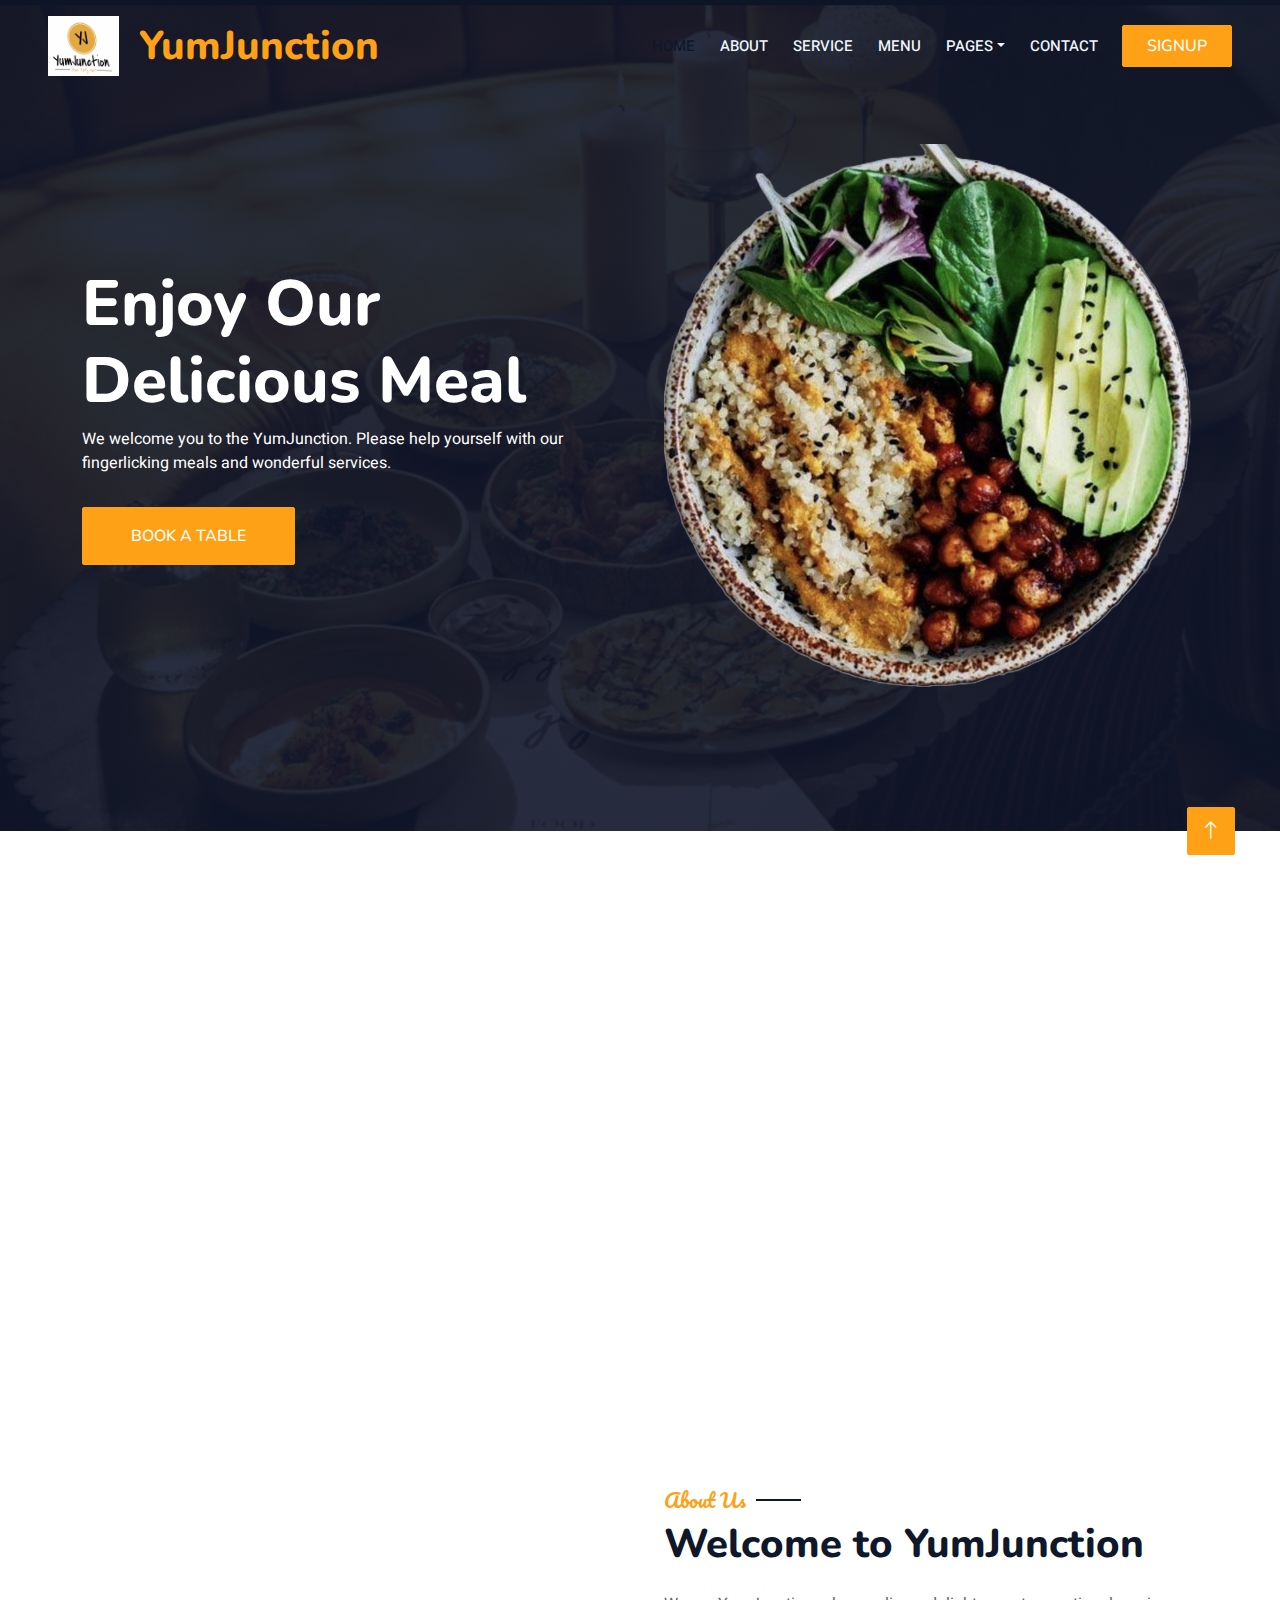
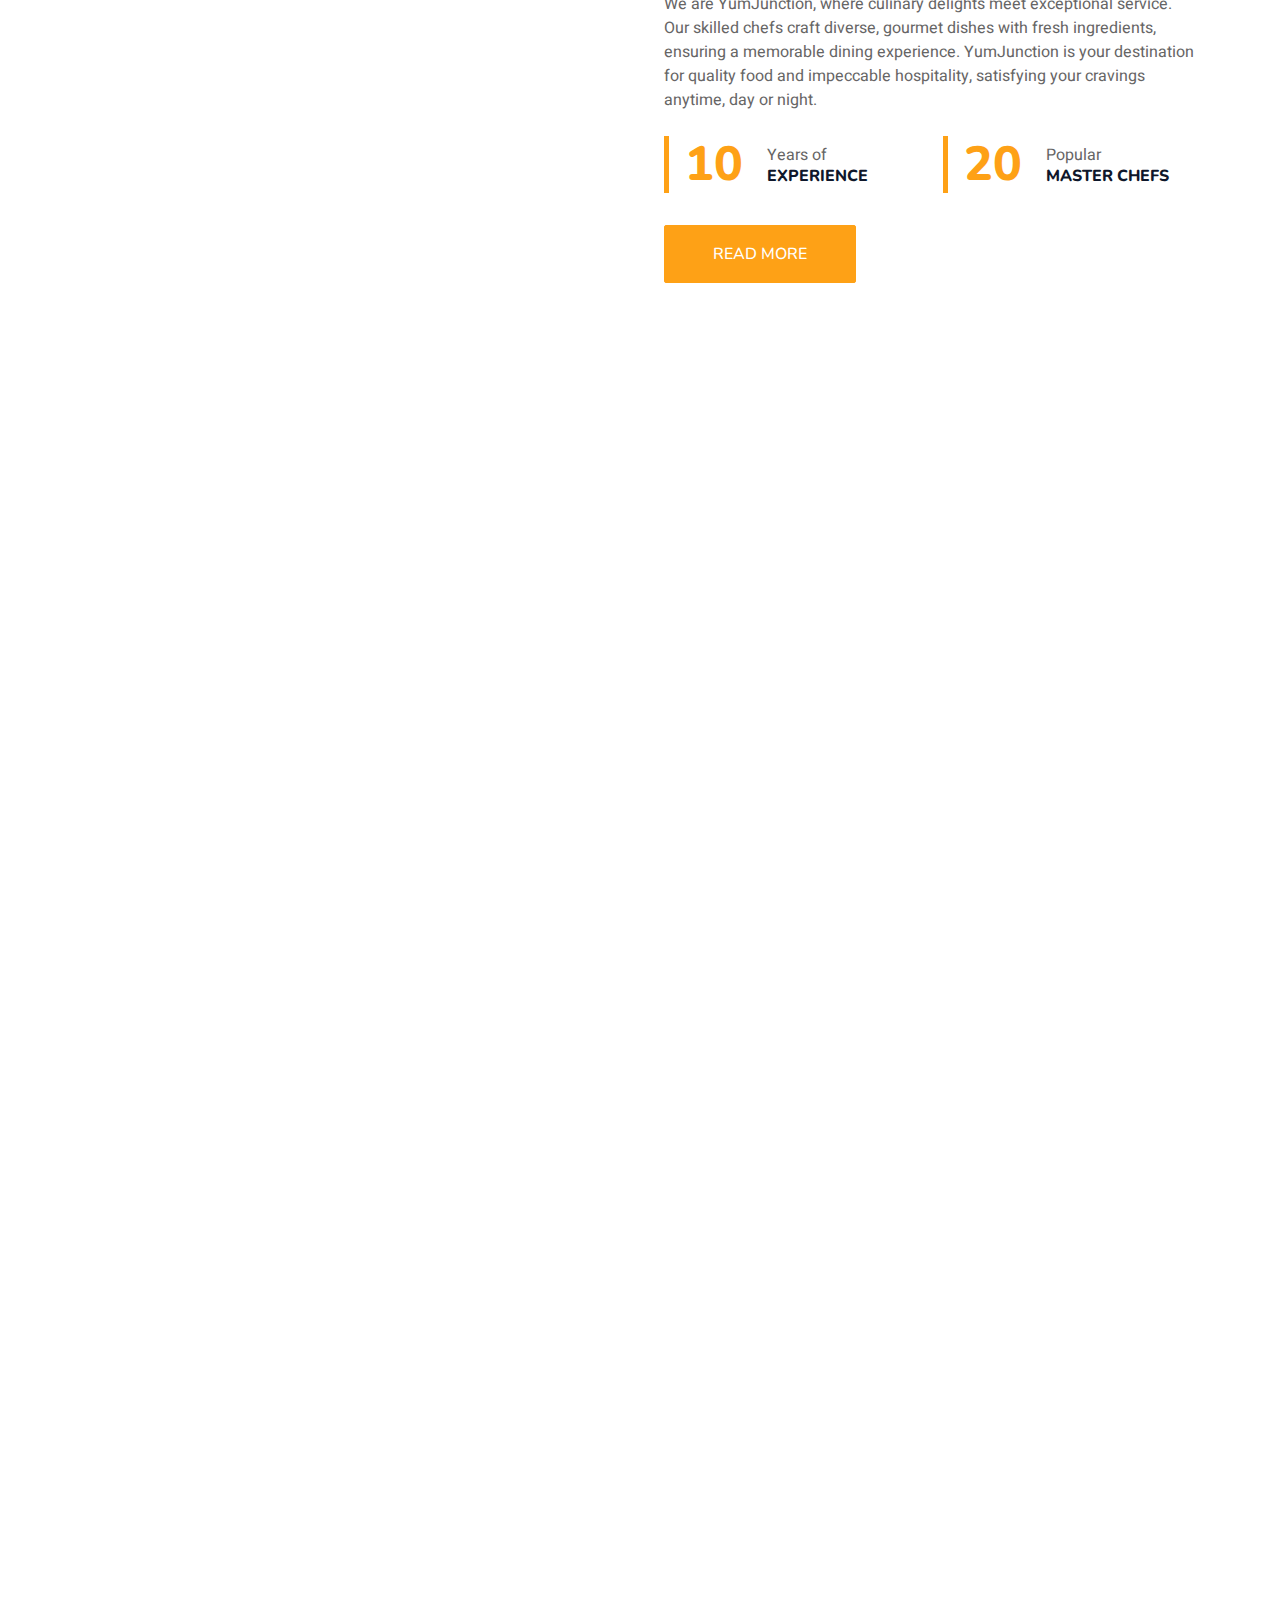
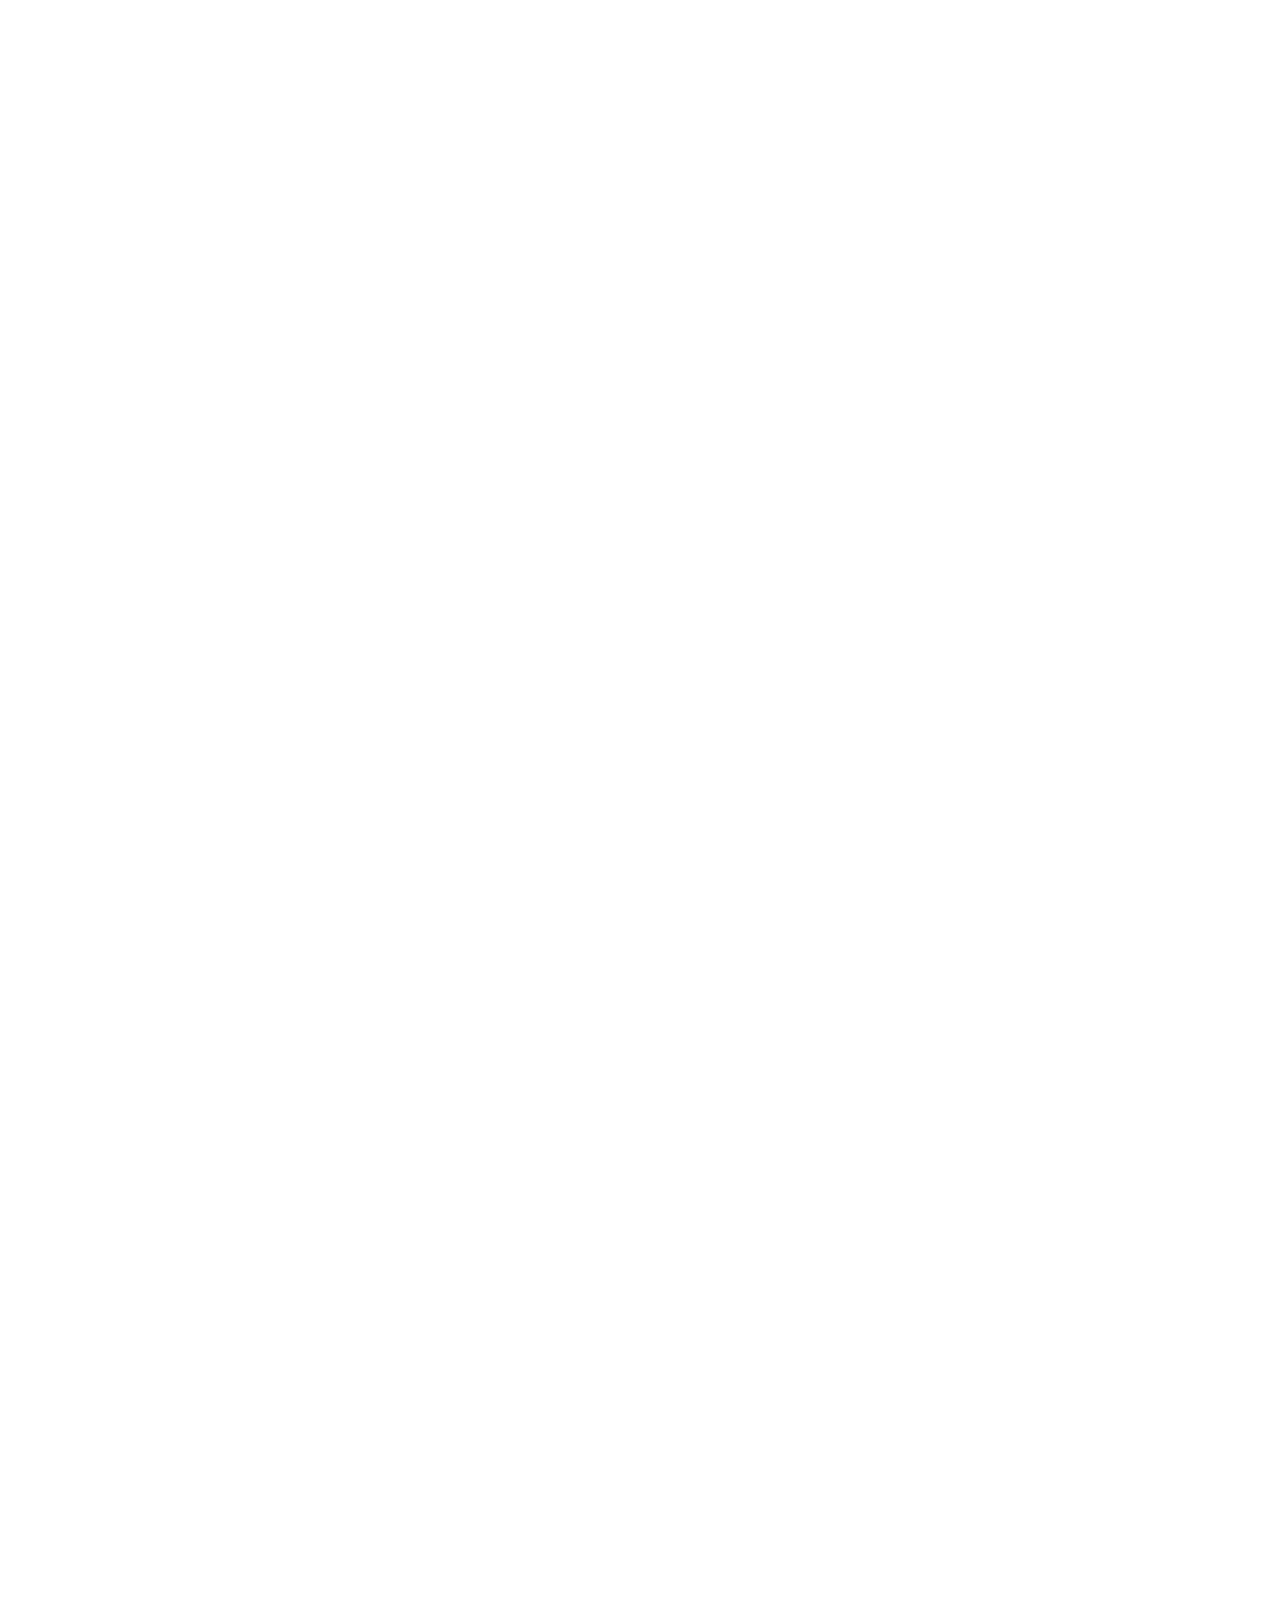
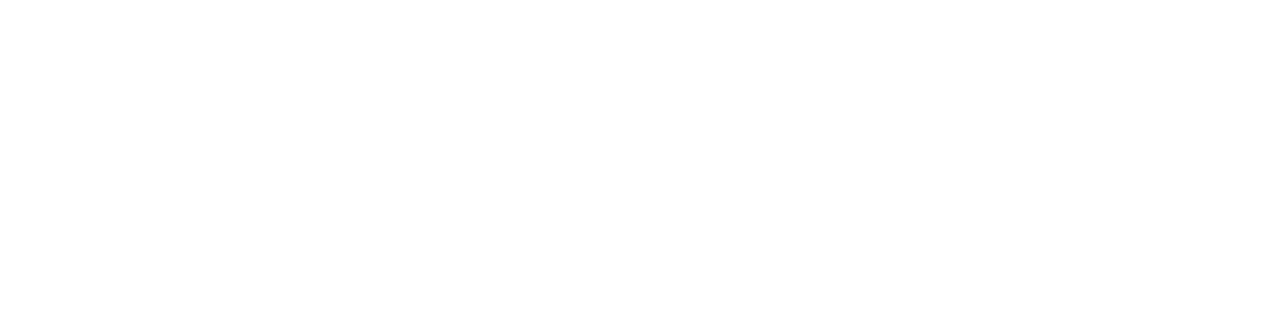
<file: Project/public/index.html>
<!DOCTYPE html>
<html lang="en">

<head>
    <meta charset="utf-8">
    <title>YumJunction</title>
    <meta content="width=device-width, initial-scale=1.0" name="viewport">
    <meta content="" name="keywords">
    <meta content="" name="description">

    <!-- Favicon -->
    <link href="img/favicon.ico" rel="icon">

    <!-- Google Web Fonts -->
    <link rel="preconnect" href="https://fonts.googleapis.com">
    <link rel="preconnect" href="https://fonts.gstatic.com" crossorigin>
    <link
        href="https://fonts.googleapis.com/css2?family=Heebo:wght@400;500;600&family=Nunito:wght@600;700;800&family=Pacifico&display=swap"
        rel="stylesheet">

    <!-- Icon Font Stylesheet -->
    <link href="https://cdnjs.cloudflare.com/ajax/libs/font-awesome/5.10.0/css/all.min.css" rel="stylesheet">
    <link href="https://cdn.jsdelivr.net/npm/bootstrap-icons@1.4.1/font/bootstrap-icons.css" rel="stylesheet">

    <!-- Libraries Stylesheet -->
    <link href="lib/animate/animate.min.css" rel="stylesheet">
    <link href="lib/owlcarousel/assets/owl.carousel.min.css" rel="stylesheet">
    <link href="lib/tempusdominus/css/tempusdominus-bootstrap-4.min.css" rel="stylesheet" />

    <!-- Customized Bootstrap Stylesheet -->
    <link href="css/bootstrap.min.css" rel="stylesheet">

    <!-- Template Stylesheet -->
    <link href="css/style.css" rel="stylesheet">
</head>

<body>
    <div class="container-xxl bg-white p-0">
        <!-- Spinner Start -->
        <div id="spinner"
            class="show bg-white position-fixed translate-middle w-100 vh-100 top-50 start-50 d-flex align-items-center justify-content-center">
            <div class="spinner-border text-primary" style="width: 3rem; height: 3rem;" role="status">
                <span class="sr-only">Loading...</span>
            </div>
        </div>
        <!-- Spinner End -->


        <!-- Navbar & spin Start -->
        <div class="container-xxl position-relative p-0">
            <nav class="navbar navbar-expand-lg navbar-dark bg-dark px-4 px-lg-5 py-3 py-lg-0">
                <a href="" class="navbar-brand p-0">
                    <img src="./img/Logo (2).png " alt="Logo" class="logo">
                    <h1 class="text-primary m-0">YumJunction</h1>
                </a>
                <button class="navbar-toggler" type="button" data-bs-toggle="collapse" data-bs-target="#navbarCollapse">
                    <span class="fa fa-bars"></span>
                </button>
                <div class="collapse navbar-collapse" id="navbarCollapse">
                    <div class="navbar-nav ms-auto py-0 pe-4">
                        <a href="index.html" class="nav-item nav-link active">Home</a>
                        <a href="about.html" class="nav-item nav-link">About</a>
                        <a href="service.html" class="nav-item nav-link">Service</a>
                        <a href="menu.html" class="nav-item nav-link">Menu</a>
                        <div class="nav-item dropdown">
                            <a href="#" class="nav-link dropdown-toggle" data-bs-toggle="dropdown">Pages</a>
                            <div class="dropdown-menu m-0">
                                <a href="booking.html" class="dropdown-item">Booking</a>
                                <a href="team.html" class="dropdown-item">Our Team</a>
                                <a href="testimonial.html" class="dropdown-item">Testimonial</a>
                            </div>
                        </div>
                        <a href="contact.html" class="nav-item nav-link">Contact</a>
                    </div>
                    <div class="auth-btn-container">
                        <a href="signup.html" class="btn btn-primary py-2 px-4" id="login-status">SignUp</a>
                    </div>
                </div>
            </nav>

            <div class="container-xxl py-5 bg-dark hero-header mb-5">
                <div class="container my-5 py-5">
                    <div class="row align-items-center g-5">
                        <div class="col-lg-6 text-center text-lg-start">
                            <h1 class="display-3 text-white animated slideInLeft">Enjoy Our<br>Delicious Meal</h1>
                            <p class="text-white animated slideInLeft mb-4 pb-2"> We welcome you to the YumJunction.
                                Please help yourself with our fingerlicking meals and wonderful services.</p>
                            <a href="" class="btn btn-primary py-sm-3 px-sm-5 me-3 animated slideInLeft">Book A
                                Table</a>
                        </div>
                        <div class="col-lg-6 text-center text-lg-end overflow-hidden">
                            <img class="img-fluid" src=".\img\spin.png" alt="">
                        </div>
                    </div>
                </div>
            </div>
        </div>
        <!-- Navbar & spin End -->


        <!-- Service Start -->
        <div class="container-xxl py-5">
            <div class="container">
                <div class="row g-4">
                    <div class="col-lg-3 col-sm-6 wow fadeInUp" data-wow-delay="0.1s">
                        <div class="service-item rounded pt-3">
                            <div class="p-4">
                                <i class="fa fa-3x fa-user-tie text-primary mb-4"></i>
                                <h5>Master Chefs</h5>
                                <p>Our masterchefs are the epitome of culinary and innovation. They commit excellence to
                                    every plate they serve. They inspire their team to uphold the highest standards.</p>
                            </div>
                        </div>
                    </div>
                    <div class="col-lg-3 col-sm-6 wow fadeInUp" data-wow-delay="0.3s">
                        <div class="service-item rounded pt-3">
                            <div class="p-4">
                                <i class="fa fa-3x fa-utensils text-primary mb-4"></i>
                                <h5>Quality Food</h5>
                                <p>We offer a delightful dining experience emphasizing the use of premium ingredients,
                                    meticulous cooking techniques, and a commitment to exceptional taste and
                                    presentation.</p>
                            </div>
                        </div>
                    </div>
                    <div class="col-lg-3 col-sm-6 wow fadeInUp" data-wow-delay="0.5s">
                        <div class="service-item rounded pt-3">
                            <div class="p-4">
                                <i class="fa fa-3x fa-cart-plus text-primary mb-4"></i>
                                <h5>Online Order</h5>
                                <p>We deliver taste with convenience and speed, bringing delicious meals straight to you
                                    door, anytime, anywhere.</p>
                            </div>
                        </div>
                    </div>
                    <div class="col-lg-3 col-sm-6 wow fadeInUp" data-wow-delay="0.7s">
                        <div class="service-item rounded pt-3">
                            <div class="p-4">
                                <i class="fa fa-3x fa-headset text-primary mb-4"></i>
                                <h5>24/7 Service</h5>
                                <p>We provide services 24/7 and so are available for your early morning breakfast and
                                    midninght snacking.</p>
                            </div>
                        </div>
                    </div>
                </div>
            </div>
        </div>
        <!-- Service End -->


        <!-- About Start -->
        <div class="container-xxl py-5">
            <div class="container">
                <div class="row g-5 align-items-center">
                    <div class="col-lg-6">
                        <div class="row g-3">
                            <div class="col-6 text-start">
                                <img class="img-fluid rounded w-110 wow zoomIn" data-wow-delay="0.1s"
                                    src="./img/ab2.jpg">
                            </div>
                            <div class="col-6 text-start">
                                <img class="img-fluid rounded w-75 wow zoomIn" data-wow-delay="0.3s"
                                    src=".\img\ab1.jpg">
                            </div>
                            <div class="col-6 text-end">
                                <img class="img-fluid rounded w-100 wow zoomIn" data-wow-delay="0.4s"
                                    src=".\img\ab3.jpg">
                            </div>
                            <div class="col-6 text-end">
                                <img class="img-fluid rounded w-100 wow zoomIn" data-wow-delay="0.5s"
                                    src=".\img\ab4.jpg">
                            </div>
                        </div>
                    </div>
                    <div class="col-lg-6">
                        <h5 class="section-title ff-secondary text-start text-primary fw-normal">About Us</h5>
                        <h1 class="mb-4">Welcome to YumJunction</h1>
                        <p class="mb-4">We are YumJunction, where culinary delights meet exceptional service. Our
                            skilled chefs craft diverse, gourmet dishes with fresh ingredients, ensuring a memorable
                            dining experience. YumJunction is your destination for quality food and impeccable
                            hospitality, satisfying your cravings anytime, day or night.</p>
                        <div class="row g-4 mb-4">
                            <div class="col-sm-6">
                                <div class="d-flex align-items-center border-start border-5 border-primary px-3">
                                    <h1 class="flex-shrink-0 display-5 text-primary mb-0" data-toggle="counter-up">10
                                    </h1>
                                    <div class="ps-4">
                                        <p class="mb-0">Years of</p>
                                        <h6 class="text-uppercase mb-0">Experience</h6>
                                    </div>
                                </div>
                            </div>
                            <div class="col-sm-6">
                                <div class="d-flex align-items-center border-start border-5 border-primary px-3">
                                    <h1 class="flex-shrink-0 display-5 text-primary mb-0" data-toggle="counter-up">20
                                    </h1>
                                    <div class="ps-4">
                                        <p class="mb-0">Popular</p>
                                        <h6 class="text-uppercase mb-0">Master Chefs</h6>
                                    </div>
                                </div>
                            </div>
                        </div>
                        <a class="btn btn-primary py-3 px-5 mt-2" href="">Read More</a>
                    </div>
                </div>
            </div>
        </div>
        <!-- About End -->


        <!-- Menu Start -->
        <div class="container-xxl py-5">
            <div class="container">
                <div class="text-center wow fadeInUp" data-wow-delay="0.1s">
                    <h5 class="section-title ff-secondary text-center text-primary fw-normal">Food Menu</h5>
                    <h1 class="mb-5">Most Popular Items</h1>
                </div>
                <div class="tab-class text-center wow fadeInUp" data-wow-delay="0.1s">
                    <ul class="nav nav-pills d-inline-flex justify-content-center border-bottom mb-5">
                        <li class="nav-item">
                            <a class="d-flex align-items-center text-start mx-3 ms-0 pb-3 active" data-bs-toggle="pill"
                                href="#tab-1">
                                <i class="fa fa-coffee fa-2x text-primary"></i>
                                <div class="ps-3">
                                    <small class="text-body">Popular</small>
                                    <h6 class="mt-n1 mb-0">Breakfast</h6>
                                </div>
                            </a>
                        </li>
                        <li class="nav-item">
                            <a class="d-flex align-items-center text-start mx-3 pb-3" data-bs-toggle="pill"
                                href="#tab-2">
                                <i class="fa fa-hamburger fa-2x text-primary"></i>
                                <div class="ps-3">
                                    <small class="text-body">Special</small>
                                    <h6 class="mt-n1 mb-0">Launch</h6>
                                </div>
                            </a>
                        </li>
                        <li class="nav-item">
                            <a class="d-flex align-items-center text-start mx-3 me-0 pb-3" data-bs-toggle="pill"
                                href="#tab-3">
                                <i class="fa fa-utensils fa-2x text-primary"></i>
                                <div class="ps-3">
                                    <small class="text-body">Demanded</small>
                                    <h6 class="mt-n1 mb-0">Dinner</h6>
                                </div>
                            </a>
                        </li>
                    </ul>
                    <div class="tab-content">
                        <div id="tab-1" class="tab-pane fade show p-0 active">
                            <div class="row g-4">
                                <div class="col-lg-6">
                                    <div class="d-flex align-items-center">
                                        <img class="flex-shrink-0 img-fluid rounded" src=".\img\b1.png" alt=""
                                            style="width: 80px;">
                                        <div class="w-100 d-flex flex-column text-start ps-4">
                                            <h5 class="d-flex justify-content-between border-bottom pb-2">
                                                <span>Aloo Paratha</span>
                                                <span class="text-primary">Rs.60</span>
                                            </h5>
                                            <small class="fst-italic">Delicious paratha made with aloo stuffing</small>
                                        </div>
                                    </div>
                                </div>
                                <div class="col-lg-6">
                                    <div class="d-flex align-items-center">
                                        <img class="flex-shrink-0 img-fluid rounded" src=".\img\b2.png" alt=""
                                            style="width: 80px;">
                                        <div class="w-100 d-flex flex-column text-start ps-4">
                                            <h5 class="d-flex justify-content-between border-bottom pb-2">
                                                <span>Rava Idli</span>
                                                <span class="text-primary">Rs.55</span>
                                            </h5>
                                            <small class="fst-italic">Fluffy idli made with healthy rava, served with
                                                sambhar and chutney</small>
                                        </div>
                                    </div>
                                </div>
                                <div class="col-lg-6">
                                    <div class="d-flex align-items-center">
                                        <img class="flex-shrink-0 img-fluid rounded" src=".\img\b3.png" alt=""
                                            style="width: 80px;">
                                        <div class="w-100 d-flex flex-column text-start ps-4">
                                            <h5 class="d-flex justify-content-between border-bottom pb-2">
                                                <span>Vada</span>
                                                <span class="text-primary">Rs.45</span>
                                            </h5>
                                            <small class="fst-italic">Vada made with rava, served with coconut chutney
                                                and sambhar</small>
                                        </div>
                                    </div>
                                </div>
                                <div class="col-lg-6">
                                    <div class="d-flex align-items-center">
                                        <img class="flex-shrink-0 img-fluid rounded" src=".\img\b4.png" alt=""
                                            style="width: 80px;">
                                        <div class="w-100 d-flex flex-column text-start ps-4">
                                            <h5 class="d-flex justify-content-between border-bottom pb-2">
                                                <span>Masala Dosa</span>
                                                <span class="text-primary">Rs.70</span>
                                            </h5>
                                            <small class="fst-italic">Thin dosa filled with yummy aloo masala, served
                                                with chutney and sambhar</small>
                                        </div>
                                    </div>
                                </div>
                                <div class="col-lg-6">
                                    <div class="d-flex align-items-center">
                                        <img class="flex-shrink-0 img-fluid rounded" src=".\img\b5.png" alt=""
                                            style="width: 80px;">
                                        <div class="w-100 d-flex flex-column text-start ps-4">
                                            <h5 class="d-flex justify-content-between border-bottom pb-2">
                                                <span>Poha</span>
                                                <span class="text-primary">Rs.30</span>
                                            </h5>
                                            <small class="fst-italic">Fresh poha made with hint of spice and
                                                tanginess</small>
                                        </div>
                                    </div>
                                </div>
                                <div class="col-lg-6">
                                    <div class="d-flex align-items-center">
                                        <img class="flex-shrink-0 img-fluid rounded" src=".\img\b6.png" alt=""
                                            style="width: 80px;">
                                        <div class="w-100 d-flex flex-column text-start ps-4">
                                            <h5 class="d-flex justify-content-between border-bottom pb-2">
                                                <span>Chole Bhature</span>
                                                <span class="text-primary">Rs.80</span>
                                            </h5>
                                            <small class="fst-italic">Fluffy bhature served with masala chole and tangy
                                                onions</small>
                                        </div>
                                    </div>
                                </div>
                                <div class="col-lg-6">
                                    <div class="d-flex align-items-center">
                                        <img class="flex-shrink-0 img-fluid rounded" src=".\img\b7.png" alt=""
                                            style="width: 80px;">
                                        <div class="w-100 d-flex flex-column text-start ps-4">
                                            <h5 class="d-flex justify-content-between border-bottom pb-2">
                                                <span>Masala Omlett</span>
                                                <span class="text-primary">Rs.35</span>
                                            </h5>
                                            <small class="fst-italic">Healthy omlett made with vegetables
                                                (Serves1)</small>
                                        </div>
                                    </div>
                                </div>
                                <div class="col-lg-6">
                                    <div class="d-flex align-items-center">
                                        <img class="flex-shrink-0 img-fluid rounded" src=".\img\b8.png" alt=""
                                            style="width: 80px;">
                                        <div class="w-100 d-flex flex-column text-start ps-4">
                                            <h5 class="d-flex justify-content-between border-bottom pb-2">
                                                <span>Paneer Sandwich</span>
                                                <span class="text-primary">Rs.55</span>
                                            </h5>
                                            <small class="fst-italic">Made with delicious stuffing of paneer</small>
                                        </div>
                                    </div>
                                </div>
                            </div>
                        </div>
                        <div id="tab-2" class="tab-pane fade show p-0">
                            <div class="row g-4">
                                <div class="col-lg-6">
                                    <div class="d-flex align-items-center">
                                        <img class="flex-shrink-0 img-fluid rounded" src=".\img\L1.png" alt=""
                                            style="width: 80px;">
                                        <div class="w-100 d-flex flex-column text-start ps-4">
                                            <h5 class="d-flex justify-content-between border-bottom pb-2">
                                                <span>Poori Aloo</span>
                                                <span class="text-primary">Rs.80</span>
                                            </h5>
                                            <small class="fst-italic">Delicious Poori served with masala aloo
                                                sabji</small>
                                        </div>
                                    </div>
                                </div>
                                <div class="col-lg-6">
                                    <div class="d-flex align-items-center">
                                        <img class="flex-shrink-0 img-fluid rounded" src=".\img\L2.png" alt=""
                                            style="width: 80px;">
                                        <div class="w-100 d-flex flex-column text-start ps-4">
                                            <h5 class="d-flex justify-content-between border-bottom pb-2">
                                                <span>Dal Bati</span>
                                                <span class="text-primary">Rs.110</span>
                                            </h5>
                                            <small class="fst-italic">Rajasthani Dal served with 4 bati and choorma made
                                                with desi ghee</small>
                                        </div>
                                    </div>
                                </div>
                                <div class="col-lg-6">
                                    <div class="d-flex align-items-center">
                                        <img class="flex-shrink-0 img-fluid rounded" src=".\img\L3.png" alt=""
                                            style="width: 80px;">
                                        <div class="w-100 d-flex flex-column text-start ps-4">
                                            <h5 class="d-flex justify-content-between border-bottom pb-2">
                                                <span>Paneer Butter Masala</span>
                                                <span class="text-primary">Rs.129</span>
                                            </h5>
                                            <small class="fst-italic">Delicious paneer made with delightful
                                                gravy</small>
                                        </div>
                                    </div>
                                </div>
                                <div class="col-lg-6">
                                    <div class="d-flex align-items-center">
                                        <img class="flex-shrink-0 img-fluid rounded" src=".\img\L4.png" alt=""
                                            style="width: 80px;">
                                        <div class="w-100 d-flex flex-column text-start ps-4">
                                            <h5 class="d-flex justify-content-between border-bottom pb-2">
                                                <span>Malai Kofta</span>
                                                <span class="text-primary">Rs.129</span>
                                            </h5>
                                            <small class="fst-italic">Aloo-paneer filled balls served with yummy
                                                gravy</small>
                                        </div>
                                    </div>
                                </div>
                                <div class="col-lg-6">
                                    <div class="d-flex align-items-center">
                                        <img class="flex-shrink-0 img-fluid rounded" src=".\img\L5.png" alt=""
                                            style="width: 80px;">
                                        <div class="w-100 d-flex flex-column text-start ps-4">
                                            <h5 class="d-flex justify-content-between border-bottom pb-2">
                                                <span>Shahi Paneer</span>
                                                <span class="text-primary">Rs.129</span>
                                            </h5>
                                            <small class="fst-italic">Paneer made with thick gravy and sweet
                                                hint</small>
                                        </div>
                                    </div>
                                </div>
                                <div class="col-lg-6">
                                    <div class="d-flex align-items-center">
                                        <img class="flex-shrink-0 img-fluid rounded" src=".\img\L6.png" alt=""
                                            style="width: 80px;">
                                        <div class="w-100 d-flex flex-column text-start ps-4">
                                            <h5 class="d-flex justify-content-between border-bottom pb-2">
                                                <span>Dal Makhani</span>
                                                <span class="text-primary">Rs.149</span>
                                            </h5>
                                            <small class="fst-italic">Goodness of Dal mixed with tasty masala</small>
                                        </div>
                                    </div>
                                </div>
                                <div class="col-lg-6">
                                    <div class="d-flex align-items-center">
                                        <img class="flex-shrink-0 img-fluid rounded" src=".\img\L7.png" alt=""
                                            style="width: 80px;">
                                        <div class="w-100 d-flex flex-column text-start ps-4">
                                            <h5 class="d-flex justify-content-between border-bottom pb-2">
                                                <span>Tandoori Roti</span>
                                                <span class="text-primary">Rs.15</span>
                                            </h5>
                                            <small class="fst-italic">Directly from our tandoor, delightful bread to
                                                complete your meal</small>
                                        </div>
                                    </div>
                                </div>
                                <div class="col-lg-6">
                                    <div class="d-flex align-items-center">
                                        <img class="flex-shrink-0 img-fluid rounded" src=".\img\L8.png" alt=""
                                            style="width: 80px;">
                                        <div class="w-100 d-flex flex-column text-start ps-4">
                                            <h5 class="d-flex justify-content-between border-bottom pb-2">
                                                <span>Butter Naan</span>
                                                <span class="text-primary">Rs.40</span>
                                            </h5>
                                            <small class="fst-italic">Soft naan made with love and delicacy</small>
                                        </div>
                                    </div>
                                </div>
                            </div>
                        </div>
                        <div id="tab-3" class="tab-pane fade show p-0">
                            <div class="row g-4">
                                <div class="col-lg-6">
                                    <div class="d-flex align-items-center">
                                        <img class="flex-shrink-0 img-fluid rounded" src=".\img\D1.png" alt=""
                                            style="width: 80px;">
                                        <div class="w-100 d-flex flex-column text-start ps-4">
                                            <h5 class="d-flex justify-content-between border-bottom pb-2">
                                                <span>Matar Paneer</span>
                                                <span class="text-primary">Rs.129</span>
                                            </h5>
                                            <small class="fst-italic">Paneer made with matar and thick gravy</small>
                                        </div>
                                    </div>
                                </div>
                                <div class="col-lg-6">
                                    <div class="d-flex align-items-center">
                                        <img class="flex-shrink-0 img-fluid rounded" src=".\img\D2.png" alt=""
                                            style="width: 80px;">
                                        <div class="w-100 d-flex flex-column text-start ps-4">
                                            <h5 class="d-flex justify-content-between border-bottom pb-2">
                                                <span>Navratan Korma</span>
                                                <span class="text-primary">Rs.149</span>
                                            </h5>
                                            <small class="fst-italic">Filled with goodness of dry fruits and sweet
                                                gravy</small>
                                        </div>
                                    </div>
                                </div>
                                <div class="col-lg-6">
                                    <div class="d-flex align-items-center">
                                        <img class="flex-shrink-0 img-fluid rounded" src=".\img\D3.png" alt=""
                                            style="width: 80px;">
                                        <div class="w-100 d-flex flex-column text-start ps-4">
                                            <h5 class="d-flex justify-content-between border-bottom pb-2">
                                                <span>Kaju Curry</span>
                                                <span class="text-primary">Rs.159</span>
                                            </h5>
                                            <small class="fst-italic">Made with rich and healthy kaju</small>
                                        </div>
                                    </div>
                                </div>
                                <div class="col-lg-6">
                                    <div class="d-flex align-items-center">
                                        <img class="flex-shrink-0 img-fluid rounded" src=".\img\D4.png" alt=""
                                            style="width: 80px;">
                                        <div class="w-100 d-flex flex-column text-start ps-4">
                                            <h5 class="d-flex justify-content-between border-bottom pb-2">
                                                <span>Dal Tadka</span>
                                                <span class="text-primary">Rs.119</span>
                                            </h5>
                                            <small class="fst-italic">Delicious dal made with ghee tadka</small>
                                        </div>
                                    </div>
                                </div>
                                <div class="col-lg-6">
                                    <div class="d-flex align-items-center">
                                        <img class="flex-shrink-0 img-fluid rounded" src=".\img\D5.png" alt=""
                                            style="width: 80px;">
                                        <div class="w-100 d-flex flex-column text-start ps-4">
                                            <h5 class="d-flex justify-content-between border-bottom pb-2">
                                                <span>Gatte Masala</span>
                                                <span class="text-primary">Rs.129</span>
                                            </h5>
                                            <small class="fst-italic">Rajasthani gatte served with masala gravy</small>
                                        </div>
                                    </div>
                                </div>
                                <div class="col-lg-6">
                                    <div class="d-flex align-items-center">
                                        <img class="flex-shrink-0 img-fluid rounded" src=".\img\D6.png" alt=""
                                            style="width: 80px;">
                                        <div class="w-100 d-flex flex-column text-start ps-4">
                                            <h5 class="d-flex justify-content-between border-bottom pb-2">
                                                <span>Jeera Aloo</span>
                                                <span class="text-primary">Rs.109</span>
                                            </h5>
                                            <small class="fst-italic">Regular Aloo made with jeera and masala</small>
                                        </div>
                                    </div>
                                </div>
                                <div class="col-lg-6">
                                    <div class="d-flex align-items-center">
                                        <img class="flex-shrink-0 img-fluid rounded" src=".\img\D7.png" alt=""
                                            style="width: 80px;">
                                        <div class="w-100 d-flex flex-column text-start ps-4">
                                            <h5 class="d-flex justify-content-between border-bottom pb-2">
                                                <span>Missi Roti</span>
                                                <span class="text-primary">Rs.29</span>
                                            </h5>
                                            <small class="fst-italic">Masala roti made with love and taste</small>
                                        </div>
                                    </div>
                                </div>
                                <div class="col-lg-6">
                                    <div class="d-flex align-items-center">
                                        <img class="flex-shrink-0 img-fluid rounded" src=".\img\D8.png" alt=""
                                            style="width: 80px;">
                                        <div class="w-100 d-flex flex-column text-start ps-4">
                                            <h5 class="d-flex justify-content-between border-bottom pb-2">
                                                <span>Stuffed Naan</span>
                                                <span class="text-primary">Rs.50</span>
                                            </h5>
                                            <small class="fst-italic">Deliciously stuffed of aloo-paneer masala</small>
                                        </div>
                                    </div>
                                </div>
                            </div>
                        </div>
                    </div>
                </div>
            </div>
        </div>
        <!-- Menu End -->


        <!-- Reservation Start -->
        <div class="container-xxl py-5 px-0 wow fadeInUp" data-wow-delay="0.1s">
            <div class="row g-0">
                <div class="col-md-6">
                    <div class="video">
                        <button type="button" class="btn-play" data-bs-toggle="modal"
                            data-src="https://youtu.be/dWIQKTEFA20?si=XQm6XL4eH4cggpW7" data-bs-target="#videoModal">
                            <span></span>
                        </button>
                    </div>
                </div>
                <div class="col-md-6 bg-dark d-flex align-items-center">
                    <div class="p-5 wow fadeInUp" data-wow-delay="0.2s">
                        <h5 class="section-title ff-secondary text-start text-primary fw-normal">Reservation</h5>
                        <h1 class="text-white mb-4">Book A Table Online</h1>
                        <form>
                            <div class="row g-3">
                                <div class="col-md-6">
                                    <div class="form-floating">
                                        <input type="text" class="form-control" id="name" placeholder="Your Name">
                                        <label for="name">Your Name</label>
                                    </div>
                                </div>
                                <div class="col-md-6">
                                    <div class="form-floating">
                                        <input type="email" class="form-control" id="email" placeholder="Your Email">
                                        <label for="email">Your Email</label>
                                    </div>
                                </div>
                                <div class="col-md-6">
                                    <div class="form-floating date" id="date3" data-target-input="nearest">
                                        <input type="text" class="form-control datetimepicker-input" id="datetime"
                                            placeholder="Date & Time" data-target="#date3"
                                            data-toggle="datetimepicker" />
                                        <label for="datetime">Date & Time</label>
                                    </div>
                                </div>
                                <div class="col-md-6">
                                    <div class="form-floating">
                                        <select class="form-select" id="select1">
                                            <option value="1">People 1</option>
                                            <option value="2">People 2</option>
                                            <option value="3">People 3</option>
                                            <option value="4">People 4</option>
                                            <option value="5">People 5</option>
                                            <option value="6">People 6</option>
                                            <option value="7">People 7</option>
                                            <option value="8">People 8</option>
                                        </select>
                                        <label for="select1">No Of People</label>
                                    </div>
                                </div>
                                <div class="col-12">
                                    <div class="form-floating">
                                        <textarea class="form-control" placeholder="Special Request" id="message"
                                            style="height: 100px"></textarea>
                                        <label for="message">Special Request</label>
                                    </div>
                                </div>
                                <div class="col-12">
                                    <button class="btn btn-primary w-100 py-3" type="submit">Book Now</button>
                                </div>
                            </div>
                        </form>
                    </div>
                </div>
            </div>
        </div>

        <div class="modal fade" id="videoModal" tabindex="-1" aria-labelledby="exampleModalLabel" aria-hidden="true">
            <div class="modal-dialog">
                <div class="modal-content rounded-0">
                    <div class="modal-header">
                        <h5 class="modal-title" id="exampleModalLabel">Youtube Video</h5>
                        <button type="button" class="btn-close" data-bs-dismiss="modal" aria-label="Close"></button>
                    </div>
                    <div class="modal-body">
                        <!-- 16:9 aspect ratio -->
                        <div class="ratio ratio-16x9">
                            <iframe class="embed-responsive-item" src="" id="video" allowfullscreen
                                allowscriptaccess="always" allow="autoplay"></iframe>
                        </div>
                    </div>
                </div>
            </div>
        </div>
        <!-- Reservation end -->


        <!-- Team Start -->
        <div class="container-xxl pt-5 pb-3">
            <div class="container">
                <div class="text-center wow fadeInUp" data-wow-delay="0.1s">
                    <h5 class="section-title ff-secondary text-center text-primary fw-normal">Team Members</h5>
                    <h1 class="mb-5">Our Master Chefs</h1>
                </div>
                <div class="row g-4">
                    <div class="col-lg-3 col-md-6 wow fadeInUp" data-wow-delay="0.1s">
                        <div class="team-item text-center rounded overflow-hidden">
                            <div class="rounded-circle overflow-hidden m-4">
                                <img class="img-fluid" src=".\img\C1.png" alt="">
                            </div>
                            <h5 class="mb-0">Garima Arora</h5>
                            <small>Head Chef</small>
                            <div class="d-flex justify-content-center mt-3">
                                <a class="btn btn-square btn-primary mx-1" href=""><i class="fab fa-facebook-f"></i></a>
                                <a class="btn btn-square btn-primary mx-1" href=""><i class="fab fa-twitter"></i></a>
                                <a class="btn btn-square btn-primary mx-1" href=""><i class="fab fa-instagram"></i></a>
                            </div>
                        </div>
                    </div>
                    <div class="col-lg-3 col-md-6 wow fadeInUp" data-wow-delay="0.3s">
                        <div class="team-item text-center rounded overflow-hidden">
                            <div class="rounded-circle overflow-hidden m-4">
                                <img class="img-fluid" src=".\img\C2.png" alt="">
                            </div>
                            <h5 class="mb-0">Vicky Ratnani</h5>
                            <small>Senior Chef</small>
                            <div class="d-flex justify-content-center mt-3">
                                <a class="btn btn-square btn-primary mx-1" href=""><i class="fab fa-facebook-f"></i></a>
                                <a class="btn btn-square btn-primary mx-1" href=""><i class="fab fa-twitter"></i></a>
                                <a class="btn btn-square btn-primary mx-1" href=""><i class="fab fa-instagram"></i></a>
                            </div>
                        </div>
                    </div>
                    <div class="col-lg-3 col-md-6 wow fadeInUp" data-wow-delay="0.5s">
                        <div class="team-item text-center rounded overflow-hidden">
                            <div class="rounded-circle overflow-hidden m-4">
                                <img class="img-fluid" src=".\img\C3.png" alt="">
                            </div>
                            <h5 class="mb-0">Pankaj Bhadouria</h5>
                            <small>Assistant Senior Chef</small>
                            <div class="d-flex justify-content-center mt-3">
                                <a class="btn btn-square btn-primary mx-1" href=""><i class="fab fa-facebook-f"></i></a>
                                <a class="btn btn-square btn-primary mx-1" href=""><i class="fab fa-twitter"></i></a>
                                <a class="btn btn-square btn-primary mx-1" href=""><i class="fab fa-instagram"></i></a>
                            </div>
                        </div>
                    </div>
                    <div class="col-lg-3 col-md-6 wow fadeInUp" data-wow-delay="0.7s">
                        <div class="team-item text-center rounded overflow-hidden">
                            <div class="rounded-circle overflow-hidden m-4">
                                <img class="img-fluid" src=".\img\C4.png" alt="">
                            </div>
                            <h5 class="mb-0">Ranveer Brar</h5>
                            <small>Assistant Head Chef</small>
                            <div class="d-flex justify-content-center mt-3">
                                <a class="btn btn-square btn-primary mx-1" href=""><i class="fab fa-facebook-f"></i></a>
                                <a class="btn btn-square btn-primary mx-1" href=""><i class="fab fa-twitter"></i></a>
                                <a class="btn btn-square btn-primary mx-1" href=""><i class="fab fa-instagram"></i></a>
                            </div>
                        </div>
                    </div>
                </div>
            </div>
        </div>
        <!-- Team End -->


        <!-- Testimonial Start -->
        <div class="container-xxl py-5 wow fadeInUp" data-wow-delay="0.1s">
            <div class="container">
                <div class="text-center">
                    <h5 class="section-title ff-secondary text-center text-primary fw-normal">Testimonial</h5>
                    <h1 class="mb-5">Our Clients Say!!!</h1>
                </div>
                <div class="owl-carousel testimonial-carousel">
                    <div class="testimonial-item bg-transparent border rounded p-4">
                        <i class="fa fa-quote-left fa-2x text-primary mb-3"></i>
                        <p>I had a wonderful experience at YumJunction. The food is top-notch, and the prices are very
                            reasonable. The food is flavorful and cooked to perfection. The staff were very friendly and
                            provided excellent service. The ambiance is also very pleasant. Highly recommend this place
                            for anyone looking for great food at a great price!</p>
                        <div class="d-flex align-items-center">
                            <img class="img-fluid flex-shrink-0 rounded-circle" src="img/testimonial-1.jpg"
                                style="width: 50px; height: 50px;">
                            <div class="ps-3">
                                <h5 class="mb-1">Emily</h5>
                                <small>Dentist</small>
                            </div>
                        </div>
                    </div>
                    <div class="testimonial-item bg-transparent border rounded p-4">
                        <i class="fa fa-quote-left fa-2x text-primary mb-3"></i>
                        <p>Celebrated a special occasion here and it was perfect. The ambiance is elegant and the staff
                            made us feel very welcome. The menu has a great variety, and everything we ordered was
                            delicious. The food was the perfect end to a fantastic evening. This is definitely a place
                            we will return to for future celebrations.</p>
                        <div class="d-flex align-items-center">
                            <img class="img-fluid flex-shrink-0 rounded-circle" src="img/testimonial-2.jpg"
                                style="width: 50px; height: 50px;">
                            <div class="ps-3">
                                <h5 class="mb-1">Henry</h5>
                                <small>BusinessMan</small>
                            </div>
                        </div>
                    </div>
                    <div class="testimonial-item bg-transparent border rounded p-4">
                        <i class="fa fa-quote-left fa-2x text-primary mb-3"></i>
                        <p>My dining experience was absolutely outstanding! From the moment we walked in, we were
                            greeted with warm smiles and excellent service. The ambiance is cozy and inviting, perfect
                            for a relaxed evening out. The food was exquisite, with every dish beautifully presented and
                            bursting with flavor. I highly recommend the Malai Kofta, it was simply divine. Will
                            definitely be coming back!</p>
                        <div class="d-flex align-items-center">
                            <img class="img-fluid flex-shrink-0 rounded-circle" src="img/testimonial-3.jpg"
                                style="width: 50px; height: 50px;">
                            <div class="ps-3">
                                <h5 class="mb-1">Andrew</h5>
                                <small>Model</small>
                            </div>
                        </div>
                    </div>
                    <div class="testimonial-item bg-transparent border rounded p-4">
                        <i class="fa fa-quote-left fa-2x text-primary mb-3"></i>
                        <p>Had an amazing meal at YumJunction! The food was delicious and the atmosphere was fantastic.
                            The staff were friendly and attentive, making sure we had everything we needed. The food was
                            perfectly cooked and seasoned. A great place for a family dinner or a date night. Highly
                            recommend!</p>
                        <div class="d-flex align-items-center">
                            <img class="img-fluid flex-shrink-0 rounded-circle" src="img/testimonial-4.jpg"
                                style="width: 50px; height: 50px;">
                            <div class="ps-3">
                                <h5 class="mb-1">Jennifer</h5>
                                <small>Writer</small>
                            </div>
                        </div>
                    </div>
                </div>
            </div>
        </div>
        <!-- Testimonial End -->


        <!-- Footer Start -->
        <div class="container-fluid bg-dark text-light footer pt-5 mt-5 wow fadeIn" data-wow-delay="0.1s">
            <div class="container py-5">
                <div class="row g-5">
                    <div class="col-lg-3 col-md-6">
                        <h4 class="section-title ff-secondary text-start text-primary fw-normal mb-4">Company</h4>
                        <a class="btn btn-link" href="">About Us</a>
                        <a class="btn btn-link" href="">Contact Us</a>
                        <a class="btn btn-link" href="">Reservation</a>
                        <a class="btn btn-link" href="">Privacy Policy</a>
                        <a class="btn btn-link" href="">Terms & Condition</a>
                    </div>
                    <div class="col-lg-3 col-md-6">
                        <h4 class="section-title ff-secondary text-start text-primary fw-normal mb-4">Contact</h4>
                        <p class="mb-2"><i class="fa fa-map-marker-alt me-3"></i>123 Street, New Delhi, India</p>
                        <p class="mb-2"><i class="fa fa-phone-alt me-3"></i>+91 6788762341</p>
                        <p class="mb-2"><i class="fa fa-envelope me-3"></i>info@example.com</p>
                        <div class="d-flex pt-2">
                            <a class="btn btn-outline-light btn-social" href=""><i class="fab fa-twitter"></i></a>
                            <a class="btn btn-outline-light btn-social" href=""><i class="fab fa-facebook-f"></i></a>
                            <a class="btn btn-outline-light btn-social" href=""><i class="fab fa-youtube"></i></a>
                            <a class="btn btn-outline-light btn-social" href=""><i class="fab fa-linkedin-in"></i></a>
                        </div>
                    </div>
                    <div class="col-lg-3 col-md-6">
                        <h4 class="section-title ff-secondary text-start text-primary fw-normal mb-4">Opening</h4>
                        <h5 class="text-light fw-normal">Monday - Saturday</h5>
                        <p>11AM - 11PM</p>
                        <h5 class="text-light fw-normal">Sunday</h5>
                        <p>10AM - 11PM</p>
                    </div>
                    <div class="col-lg-3 col-md-6">
                        <h4 class="section-title ff-secondary text-start text-primary fw-normal mb-4">Newsletter</h4>
                        <p>"Exclusive Deals for Our Loyal Customers!"</p>
                        <div class="position-relative mx-auto" style="max-width: 400px;">
                            <input class="form-control border-primary w-100 py-3 ps-4 pe-5" type="text"
                                placeholder="Your email">
                            <button type="button"
                                class="btn btn-primary py-2 position-absolute top-0 end-0 mt-2 me-2">SignUp</button>
                        </div>
                    </div>
                </div>
            </div>
            <div class="container">
                <div class="copyright">
                    <div class="row">
                        <div class="col-md-6 text-center text-md-start mb-3 mb-md-0">
                        </div>
                        <div class="col-md-6 text-center text-md-end">
                            <div class="footer-menu">
                                <a href="">Home</a>
                                <a href="">Cookies</a>
                                <a href="">Help</a>
                                <a href="">FQAs</a>
                            </div>
                        </div>
                    </div>
                </div>
            </div>
        </div>
        <!-- Footer End -->


        <!-- Back to Top -->
        <a href="#" class="btn btn-lg btn-primary btn-lg-square back-to-top"><i class="bi bi-arrow-up"></i></a>
    </div>

    <!-- JavaScript Libraries -->
    <script src="https://code.jquery.com/jquery-3.4.1.min.js"></script>
    <script src="https://cdn.jsdelivr.net/npm/bootstrap@5.0.0/dist/js/bootstrap.bundle.min.js"></script>
    <script src="lib/wow/wow.min.js"></script>
    <script src="lib/easing/easing.min.js"></script>
    <script src="lib/waypoints/waypoints.min.js"></script>
    <script src="lib/counterup/counterup.min.js"></script>
    <script src="lib/owlcarousel/owl.carousel.min.js"></script>
    <script src="lib/tempusdominus/js/moment.min.js"></script>
    <script src="lib/tempusdominus/js/moment-timezone.min.js"></script>
    <script src="lib/tempusdominus/js/tempusdominus-bootstrap-4.min.js"></script>

    <!-- Template Javascript -->
    <script src="js/main.js"></script>
    <script src="js/auth.js"></script>
</body>

</html>
</file>
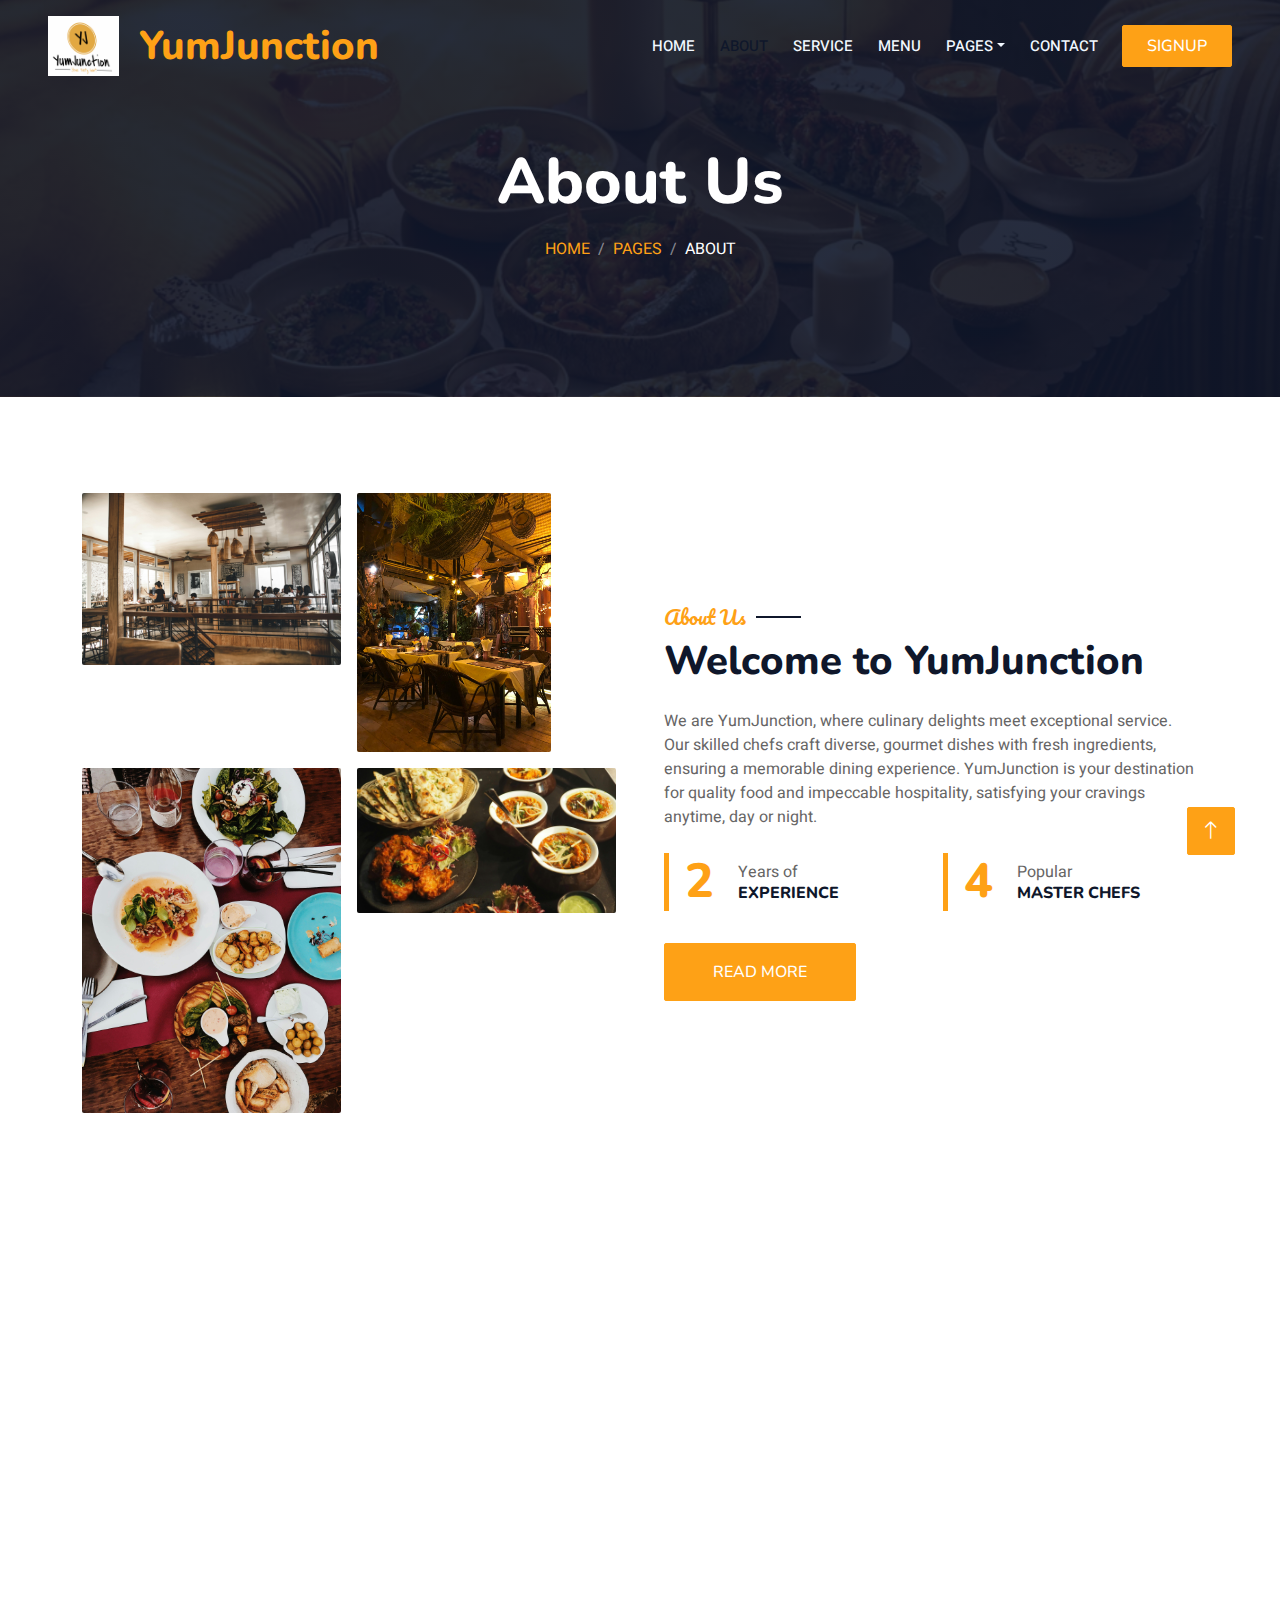
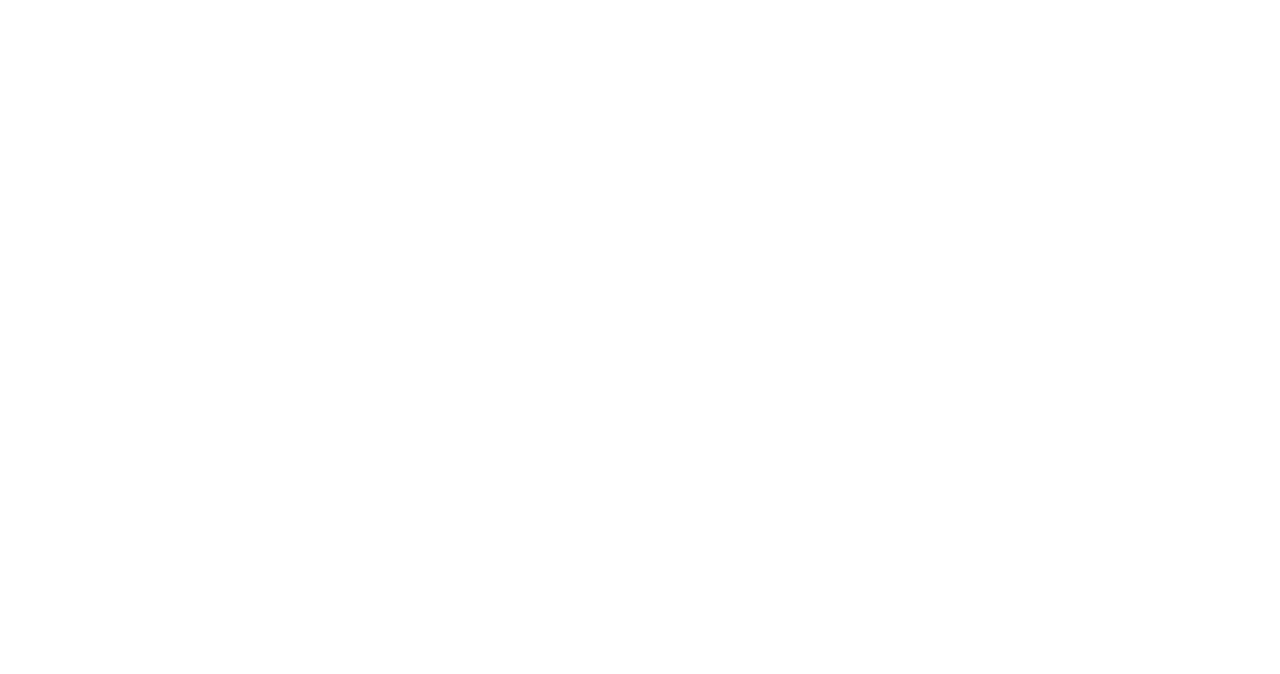
<file: Project/public/about.html>
<!DOCTYPE html>
<html lang="en">

<head>
    <meta charset="utf-8">
    <title>YumJunction - Bootstrap Restaurant Template</title>
    <meta content="width=device-width, initial-scale=1.0" name="viewport">
    <meta content="" name="keywords">
    <meta content="" name="description">

    <!-- Favicon -->
    <link href="img/favicon.ico" rel="icon">

    <!-- Google Web Fonts -->
    <link rel="preconnect" href="https://fonts.googleapis.com">
    <link rel="preconnect" href="https://fonts.gstatic.com" crossorigin>
    <link href="https://fonts.googleapis.com/css2?family=Heebo:wght@400;500;600&family=Nunito:wght@600;700;800&family=Pacifico&display=swap" rel="stylesheet">

    <!-- Icon Font Stylesheet -->
    <link href="https://cdnjs.cloudflare.com/ajax/libs/font-awesome/5.10.0/css/all.min.css" rel="stylesheet">
    <link href="https://cdn.jsdelivr.net/npm/bootstrap-icons@1.4.1/font/bootstrap-icons.css" rel="stylesheet">

    <!-- Libraries Stylesheet -->
    <link href="lib/animate/animate.min.css" rel="stylesheet">
    <link href="lib/owlcarousel/assets/owl.carousel.min.css" rel="stylesheet">
    <link href="lib/tempusdominus/css/tempusdominus-bootstrap-4.min.css" rel="stylesheet" />

    <!-- Customized Bootstrap Stylesheet -->
    <link href="css/bootstrap.min.css" rel="stylesheet">

    <!-- Template Stylesheet -->
    <link href="css/style.css" rel="stylesheet">
</head>

<body>
    <div class="container-xxl bg-white p-0">
        <!-- Spinner Start -->
        <div id="spinner" class="show bg-white position-fixed translate-middle w-100 vh-100 top-50 start-50 d-flex align-items-center justify-content-center">
            <div class="spinner-border text-primary" style="width: 3rem; height: 3rem;" role="status">
                <span class="sr-only">Loading...</span>
            </div>
        </div>
        <!-- Spinner End -->


        <!-- Navbar & spin Start -->
        <div class="container-xxl position-relative p-0">
            <nav class="navbar navbar-expand-lg navbar-dark bg-dark px-4 px-lg-5 py-3 py-lg-0">
                <a href="" class="navbar-brand p-0">
                    <img src=".\img\Logo (2).png" alt="Logo" class="logo">
                    <h1 class="text-primary m-0">YumJunction</h1>
                </a>
                <button class="navbar-toggler" type="button" data-bs-toggle="collapse" data-bs-target="#navbarCollapse">
                    <span class="fa fa-bars"></span>
                </button>
                <div class="collapse navbar-collapse" id="navbarCollapse">
                    <div class="navbar-nav ms-auto py-0 pe-4">
                        <a href="index.html" class="nav-item nav-link">Home</a>
                        <a href="about.html" class="nav-item nav-link active">About</a>
                        <a href="service.html" class="nav-item nav-link">Service</a>
                        <a href="menu.html" class="nav-item nav-link">Menu</a>
                        <div class="nav-item dropdown">
                            <a href="#" class="nav-link dropdown-toggle" data-bs-toggle="dropdown">Pages</a>
                            <div class="dropdown-menu m-0">
                                <a href="booking.html" class="dropdown-item">Booking</a>
                                <a href="team.html" class="dropdown-item">Our Team</a>
                                <a href="testimonial.html" class="dropdown-item">Testimonial</a>
                            </div>
                        </div>
                        <a href="contact.html" class="nav-item nav-link">Contact</a>
                    </div>
                    <a href="signup.html" class="btn btn-primary py-2 px-4">SignUp</a>
                </div>
            </nav>

            <div class="container-xxl py-5 bg-dark hero-header mb-5">
                <div class="container text-center my-5 pt-5 pb-4">
                    <h1 class="display-3 text-white mb-3 animated slideInDown">About Us</h1>
                    <nav aria-label="breadcrumb">
                        <ol class="breadcrumb justify-content-center text-uppercase">
                            <li class="breadcrumb-item"><a href="#">Home</a></li>
                            <li class="breadcrumb-item"><a href="#">Pages</a></li>
                            <li class="breadcrumb-item text-white active" aria-current="page">About</li>
                        </ol>
                    </nav>
                </div>
            </div>
        </div>
        <!-- Navbar & spin End -->


        <!-- About Start -->
        <div class="container-xxl py-5">
            <div class="container">
                <div class="row g-5 align-items-center">
                    <div class="col-lg-6">
                        <div class="row g-3">
                            <div class="col-6 text-start">
                                <img class="img-fluid rounded w-110 wow zoomIn" data-wow-delay="0.1s" src=".\img\ab2.jpg">
                            </div>
                            <div class="col-6 text-start">
                                <img class="img-fluid rounded w-75 wow zoomIn" data-wow-delay="0.3s" src=".\img\ab1.jpg">
                            </div>
                            <div class="col-6 text-end">
                                <img class="img-fluid rounded w-100 wow zoomIn" data-wow-delay="0.5s" src=".\img\ab3.jpg">
                            </div>
                            <div class="col-6 text-end">
                                <img class="img-fluid rounded w-100 wow zoomIn" data-wow-delay="0.7s" src=".\img\ab4.jpg">
                            </div>
                        </div>
                    </div>
                    <div class="col-lg-6">
                        <h5 class="section-title ff-secondary text-start text-primary fw-normal">About Us</h5>
                        <h1 class="mb-4">Welcome to YumJunction</h1>
                        <p class="mb-4">We are YumJunction, where culinary delights meet exceptional service. Our skilled chefs craft diverse, gourmet dishes with fresh ingredients, ensuring a memorable dining experience. YumJunction is your destination for quality food and impeccable hospitality, satisfying your cravings anytime, day or night.</p>
                        <div class="row g-4 mb-4">
                            <div class="col-sm-6">
                                <div class="d-flex align-items-center border-start border-5 border-primary px-3">
                                    <h1 class="flex-shrink-0 display-5 text-primary mb-0" data-toggle="counter-up">10</h1>
                                    <div class="ps-4">
                                        <p class="mb-0">Years of</p>
                                        <h6 class="text-uppercase mb-0">Experience</h6>
                                    </div>
                                </div>
                            </div>
                            <div class="col-sm-6">
                                <div class="d-flex align-items-center border-start border-5 border-primary px-3">
                                    <h1 class="flex-shrink-0 display-5 text-primary mb-0" data-toggle="counter-up">20</h1>
                                    <div class="ps-4">
                                        <p class="mb-0">Popular</p>
                                        <h6 class="text-uppercase mb-0">Master Chefs</h6>
                                    </div>
                                </div>
                            </div>
                        </div>
                        <a class="btn btn-primary py-3 px-5 mt-2" href="">Read More</a>
                    </div>
                </div>
            </div>
        </div>
        <!-- About End -->


        <!-- Team Start -->
        <div class="container-xxl pt-5 pb-3">
            <div class="container">
                <div class="text-center wow fadeInUp" data-wow-delay="0.1s">
                    <h5 class="section-title ff-secondary text-center text-primary fw-normal">Team Members</h5>
                    <h1 class="mb-5">Our Master Chefs</h1>
                </div>
                <div class="row g-4">
                    <div class="col-lg-3 col-md-6 wow fadeInUp" data-wow-delay="0.1s">
                        <div class="team-item text-center rounded overflow-hidden">
                            <div class="rounded-circle overflow-hidden m-4">
                                <img class="img-fluid" src=".\img\C1.png" alt="">
                            </div>
                            <h5 class="mb-0">Garima Arora</h5>
                            <small>Head Chef</small>
                            <div class="d-flex justify-content-center mt-3">
                                <a class="btn btn-square btn-primary mx-1" href=""><i class="fab fa-facebook-f"></i></a>
                                <a class="btn btn-square btn-primary mx-1" href=""><i class="fab fa-twitter"></i></a>
                                <a class="btn btn-square btn-primary mx-1" href=""><i class="fab fa-instagram"></i></a>
                            </div>
                        </div>
                    </div>
                    <div class="col-lg-3 col-md-6 wow fadeInUp" data-wow-delay="0.3s">
                        <div class="team-item text-center rounded overflow-hidden">
                            <div class="rounded-circle overflow-hidden m-4">
                                <img class="img-fluid" src=".\img\C2.png" alt="">
                            </div>
                            <h5 class="mb-0">Vicky Ratnani</h5>
                            <small>Senior Chef</small>
                            <div class="d-flex justify-content-center mt-3">
                                <a class="btn btn-square btn-primary mx-1" href=""><i class="fab fa-facebook-f"></i></a>
                                <a class="btn btn-square btn-primary mx-1" href=""><i class="fab fa-twitter"></i></a>
                                <a class="btn btn-square btn-primary mx-1" href=""><i class="fab fa-instagram"></i></a>
                            </div>
                        </div>
                    </div>
                    <div class="col-lg-3 col-md-6 wow fadeInUp" data-wow-delay="0.5s">
                        <div class="team-item text-center rounded overflow-hidden">
                            <div class="rounded-circle overflow-hidden m-4">
                                <img class="img-fluid" src=".\img\C3.png" alt="">
                            </div>
                            <h5 class="mb-0">Pankaj Bhadouria</h5>
                            <small>Senior Head Chef</small>
                            <div class="d-flex justify-content-center mt-3">
                                <a class="btn btn-square btn-primary mx-1" href=""><i class="fab fa-facebook-f"></i></a>
                                <a class="btn btn-square btn-primary mx-1" href=""><i class="fab fa-twitter"></i></a>
                                <a class="btn btn-square btn-primary mx-1" href=""><i class="fab fa-instagram"></i></a>
                            </div>
                        </div>
                    </div>
                    <div class="col-lg-3 col-md-6 wow fadeInUp" data-wow-delay="0.7s">
                        <div class="team-item text-center rounded overflow-hidden">
                            <div class="rounded-circle overflow-hidden m-4">
                                <img class="img-fluid" src=".\img\C4.png" alt="">
                            </div>
                            <h5 class="mb-0">Ranveer Brar</h5>
                            <small>Assistant Head Chef</small>
                            <div class="d-flex justify-content-center mt-3">
                                <a class="btn btn-square btn-primary mx-1" href=""><i class="fab fa-facebook-f"></i></a>
                                <a class="btn btn-square btn-primary mx-1" href=""><i class="fab fa-twitter"></i></a>
                                <a class="btn btn-square btn-primary mx-1" href=""><i class="fab fa-instagram"></i></a>
                            </div>
                        </div>
                    </div>
                </div>
            </div>
        </div>
        <!-- Team End -->


        <!-- Footer Start -->
        <div class="container-fluid bg-dark text-light footer pt-5 mt-5 wow fadeIn" data-wow-delay="0.1s">
            <div class="container py-5">
                <div class="row g-5">
                    <div class="col-lg-3 col-md-6">
                        <h4 class="section-title ff-secondary text-start text-primary fw-normal mb-4">Company</h4>
                        <a class="btn btn-link" href="">About Us</a>
                        <a class="btn btn-link" href="">Contact Us</a>
                        <a class="btn btn-link" href="">Reservation</a>
                        <a class="btn btn-link" href="">Privacy Policy</a>
                        <a class="btn btn-link" href="">Terms & Condition</a>
                    </div>
                    <div class="col-lg-3 col-md-6">
                        <h4 class="section-title ff-secondary text-start text-primary fw-normal mb-4">Contact</h4>
                        <p class="mb-2"><i class="fa fa-map-marker-alt me-3"></i>123 Street, New Delhi, India</p>
                        <p class="mb-2"><i class="fa fa-phone-alt me-3"></i>+91 6788762341</p>
                        <p class="mb-2"><i class="fa fa-envelope me-3"></i>info@example.com</p>
                        <div class="d-flex pt-2">
                            <a class="btn btn-outline-light btn-social" href=""><i class="fab fa-twitter"></i></a>
                            <a class="btn btn-outline-light btn-social" href=""><i class="fab fa-facebook-f"></i></a>
                            <a class="btn btn-outline-light btn-social" href=""><i class="fab fa-youtube"></i></a>
                            <a class="btn btn-outline-light btn-social" href=""><i class="fab fa-linkedin-in"></i></a>
                        </div>
                    </div>
                    <div class="col-lg-3 col-md-6">
                        <h4 class="section-title ff-secondary text-start text-primary fw-normal mb-4">Opening</h4>
                        <h5 class="text-light fw-normal">Monday - Saturday</h5>
                        <p>11AM - 11PM</p>
                        <h5 class="text-light fw-normal">Sunday</h5>
                        <p>10AM - 11PM</p>
                    </div>
                    <div class="col-lg-3 col-md-6">
                        <h4 class="section-title ff-secondary text-start text-primary fw-normal mb-4">Newsletter</h4>
                        <p>"Exclusive Deals for Our Loyal Customers!"</p>
                        <div class="position-relative mx-auto" style="max-width: 400px;">
                            <input class="form-control border-primary w-100 py-3 ps-4 pe-5" type="text" placeholder="Your email">
                            <button type="button" class="btn btn-primary py-2 position-absolute top-0 end-0 mt-2 me-2">SignUp</button>
                        </div>
                    </div>
                </div>
            </div>
            <div class="container">
                <div class="copyright">
                    <div class="row">
                        <div class="col-md-6 text-center text-md-start mb-3 mb-md-0">
                        </div>
                        <div class="col-md-6 text-center text-md-end">
                            <div class="footer-menu">
                                <a href="">Home</a>
                                <a href="">Cookies</a>
                                <a href="">Help</a>
                                <a href="">FQAs</a>
                            </div>
                        </div>
                    </div>
                </div>
            </div>
        </div>
        <!-- Footer End -->


        <!-- Back to Top -->
        <a href="#" class="btn btn-lg btn-primary btn-lg-square back-to-top"><i class="bi bi-arrow-up"></i></a>
    </div>

    <!-- JavaScript Libraries -->
    <script src="https://code.jquery.com/jquery-3.4.1.min.js"></script>
    <script src="https://cdn.jsdelivr.net/npm/bootstrap@5.0.0/dist/js/bootstrap.bundle.min.js"></script>
    <script src="lib/wow/wow.min.js"></script>
    <script src="lib/easing/easing.min.js"></script>
    <script src="lib/waypoints/waypoints.min.js"></script>
    <script src="lib/counterup/counterup.min.js"></script>
    <script src="lib/owlcarousel/owl.carousel.min.js"></script>
    <script src="lib/tempusdominus/js/moment.min.js"></script>
    <script src="lib/tempusdominus/js/moment-timezone.min.js"></script>
    <script src="lib/tempusdominus/js/tempusdominus-bootstrap-4.min.js"></script>

    <!-- Template Javascript -->
    <script src="js/main.js"></script>
</body>

</html>
</file>
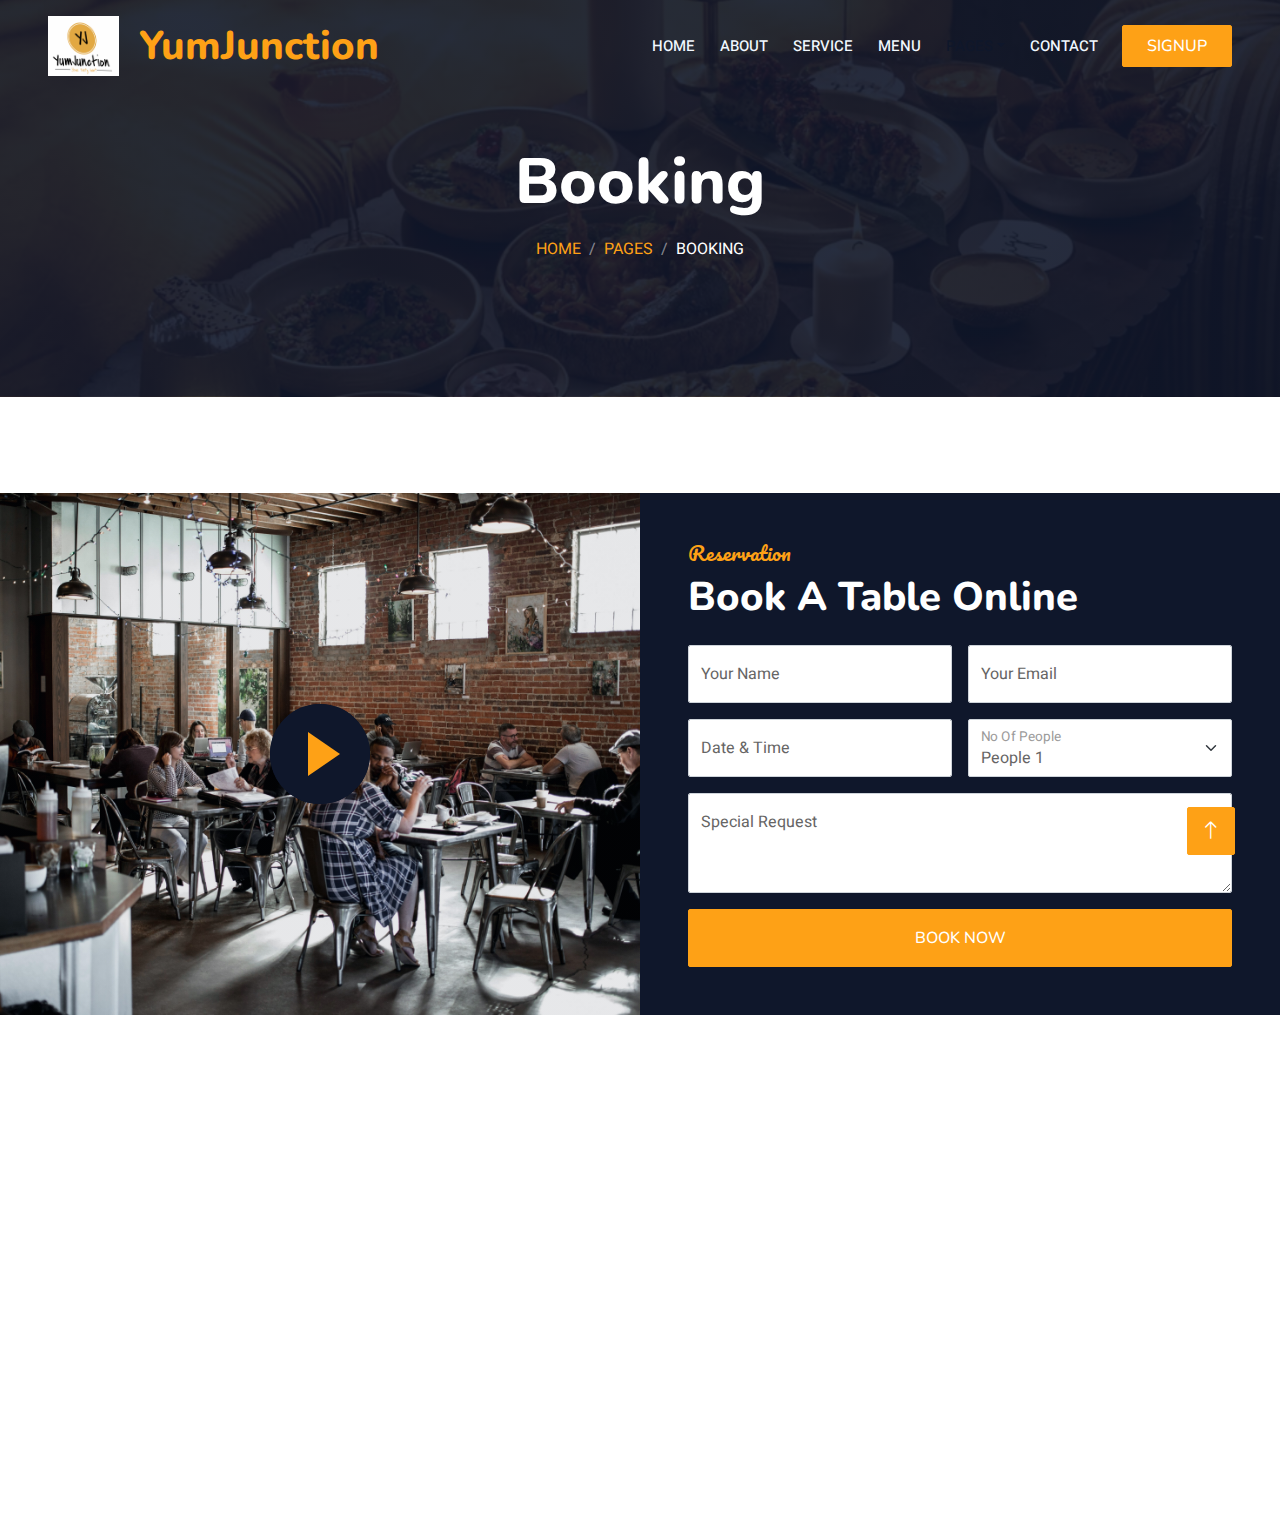
<file: Project/public/booking.html>
<!DOCTYPE html>
<html lang="en">

<head>
    <meta charset="utf-8">
    <title>YumJunction - Bootstrap Restaurant Template</title>
    <meta content="width=device-width, initial-scale=1.0" name="viewport">
    <meta content="" name="keywords">
    <meta content="" name="description">

    <!-- Favicon -->
    <link href="img/favicon.ico" rel="icon">

    <!-- Google Web Fonts -->
    <link rel="preconnect" href="https://fonts.googleapis.com">
    <link rel="preconnect" href="https://fonts.gstatic.com" crossorigin>
    <link
        href="https://fonts.googleapis.com/css2?family=Heebo:wght@400;500;600&family=Nunito:wght@600;700;800&family=Pacifico&display=swap"
        rel="stylesheet">

    <!-- Icon Font Stylesheet -->
    <link href="https://cdnjs.cloudflare.com/ajax/libs/font-awesome/5.10.0/css/all.min.css" rel="stylesheet">
    <link href="https://cdn.jsdelivr.net/npm/bootstrap-icons@1.4.1/font/bootstrap-icons.css" rel="stylesheet">

    <!-- Libraries Stylesheet -->
    <link href="lib/animate/animate.min.css" rel="stylesheet">
    <link href="lib/owlcarousel/assets/owl.carousel.min.css" rel="stylesheet">
    <link href="lib/tempusdominus/css/tempusdominus-bootstrap-4.min.css" rel="stylesheet" />

    <!-- Customized Bootstrap Stylesheet -->
    <link href="css/bootstrap.min.css" rel="stylesheet">

    <!-- Template Stylesheet -->
    <link href="css/style.css" rel="stylesheet">
</head>

<body>
    <div class="container-xxl bg-white p-0">
        <!-- Spinner Start -->
        <div id="spinner"
            class="show bg-white position-fixed translate-middle w-100 vh-100 top-50 start-50 d-flex align-items-center justify-content-center">
            <div class="spinner-border text-primary" style="width: 3rem; height: 3rem;" role="status">
                <span class="sr-only">Loading...</span>
            </div>
        </div>
        <!-- Spinner End -->


        <!-- Navbar & spin Start -->
        <div class="container-xxl position-relative p-0">
            <nav class="navbar navbar-expand-lg navbar-dark bg-dark px-4 px-lg-5 py-3 py-lg-0">
                <a href="" class="navbar-brand p-0">
                    <img src=".\img\Logo (2).png" alt="Logo" class="logo">
                    <h1 class="text-primary m-0">YumJunction</h1>
                </a>
                <button class="navbar-toggler" type="button" data-bs-toggle="collapse" data-bs-target="#navbarCollapse">
                    <span class="fa fa-bars"></span>
                </button>
                <div class="collapse navbar-collapse" id="navbarCollapse">
                    <div class="navbar-nav ms-auto py-0 pe-4">
                        <a href="index.html" class="nav-item nav-link">Home</a>
                        <a href="about.html" class="nav-item nav-link">About</a>
                        <a href="service.html" class="nav-item nav-link">Service</a>
                        <a href="menu.html" class="nav-item nav-link">Menu</a>
                        <div class="nav-item dropdown">
                            <a href="#" class="nav-link dropdown-toggle active" data-bs-toggle="dropdown">Pages</a>
                            <div class="dropdown-menu m-0">
                                <a href="booking.html" class="dropdown-item active">Booking</a>
                                <a href="team.html" class="dropdown-item">Our Team</a>
                                <a href="testimonial.html" class="dropdown-item">Testimonial</a>
                            </div>
                        </div>
                        <a href="contact.html" class="nav-item nav-link">Contact</a>
                    </div>
                    <a href="signup.html" class="btn btn-primary py-2 px-4">SignUp</a>
                </div>
            </nav>

            <div class="container-xxl py-5 bg-dark hero-header mb-5">
                <div class="container text-center my-5 pt-5 pb-4">
                    <h1 class="display-3 text-white mb-3 animated slideInDown">Booking</h1>
                    <nav aria-label="breadcrumb">
                        <ol class="breadcrumb justify-content-center text-uppercase">
                            <li class="breadcrumb-item"><a href="#">Home</a></li>
                            <li class="breadcrumb-item"><a href="#">Pages</a></li>
                            <li class="breadcrumb-item text-white active" aria-current="page">Booking</li>
                        </ol>
                    </nav>
                </div>
            </div>
        </div>
        <!-- Navbar & spin End -->


        <!-- Reservation Start -->
        <div class="container-xxl py-5 px-0 wow fadeInUp" data-wow-delay="0.1s">
            <div class="row g-0">
                <div class="col-md-6">
                    <div class="video">
                        <button type="button" class="btn-play" data-bs-toggle="modal"
                            data-src="https://www.youtube.com/embed/DWRcNpR6Kdc" data-bs-target="#videoModal">
                            <span></span>
                        </button>
                    </div>
                </div>
                <div class="col-md-6 bg-dark d-flex align-items-center">
                    <div class="p-5 wow fadeInUp" data-wow-delay="0.2s">
                        <h5 class="section-title ff-secondary text-start text-primary fw-normal">Reservation</h5>
                        <h1 class="text-white mb-4">Book A Table Online</h1>
                        <form>
                            <div class="row g-3">
                                <div class="col-md-6">
                                    <div class="form-floating">
                                        <input type="text" class="form-control" id="name" placeholder="Your Name">
                                        <label for="name">Your Name</label>
                                    </div>
                                </div>
                                <div class="col-md-6">
                                    <div class="form-floating">
                                        <input type="email" class="form-control" id="email" placeholder="Your Email">
                                        <label for="email">Your Email</label>
                                    </div>
                                </div>
                                <div class="col-md-6">
                                    <div class="form-floating date" id="date3" data-target-input="nearest">
                                        <input type="text" class="form-control datetimepicker-input" id="datetime"
                                            placeholder="Date & Time" data-target="#date3"
                                            data-toggle="datetimepicker" />
                                        <label for="datetime">Date & Time</label>
                                    </div>
                                </div>
                                <div class="col-md-6">
                                    <div class="form-floating">
                                        <select class="form-select" id="select1">
                                            <option value="1">People 1</option>
                                            <option value="2">People 2</option>
                                            <option value="3">People 3</option>
                                            <option value="4">People 4</option>
                                            <option value="5">People 5</option>
                                            <option value="6">People 6</option>
                                            <option value="7">People 7</option>
                                            <option value="8">People 8</option>
                                        </select>
                                        <label for="select1">No Of People</label>
                                    </div>
                                </div>
                                <div class="col-12">
                                    <div class="form-floating">
                                        <textarea class="form-control" placeholder="Special Request" id="message"
                                            style="height: 100px"></textarea>
                                        <label for="message">Special Request</label>
                                    </div>
                                </div>
                                <div class="col-12">
                                    <button class="btn btn-primary w-100 py-3" type="submit">Book Now</button>
                                </div>
                            </div>
                        </form>
                    </div>
                </div>
            </div>
        </div>

        <div class="modal fade" id="videoModal" tabindex="-1" aria-labelledby="exampleModalLabel" aria-hidden="true">
            <div class="modal-dialog">
                <div class="modal-content rounded-0">
                    <div class="modal-header">
                        <h5 class="modal-title" id="exampleModalLabel">Youtube Video</h5>
                        <button type="button" class="btn-close" data-bs-dismiss="modal" aria-label="Close"></button>
                    </div>
                    <div class="modal-body">
                        <!-- 16:9 aspect ratio -->
                        <div class="ratio ratio-16x9">
                            <iframe class="embed-responsive-item" src="" id="video" allowfullscreen
                                allowscriptaccess="always" allow="autoplay"></iframe>
                        </div>
                    </div>
                </div>
            </div>
        </div>
        <!-- Reservation Start -->


        <!-- Footer Start -->
        <div class="container-fluid bg-dark text-light footer pt-5 mt-5 wow fadeIn" data-wow-delay="0.1s">
            <div class="container py-5">
                <div class="row g-5">
                    <div class="col-lg-3 col-md-6">
                        <h4 class="section-title ff-secondary text-start text-primary fw-normal mb-4">Company</h4>
                        <a class="btn btn-link" href="">About Us</a>
                        <a class="btn btn-link" href="">Contact Us</a>
                        <a class="btn btn-link" href="">Reservation</a>
                        <a class="btn btn-link" href="">Privacy Policy</a>
                        <a class="btn btn-link" href="">Terms & Condition</a>
                    </div>
                    <div class="col-lg-3 col-md-6">
                        <h4 class="section-title ff-secondary text-start text-primary fw-normal mb-4">Contact</h4>
                        <p class="mb-2"><i class="fa fa-map-marker-alt me-3"></i>123 Street, New Delhi, India</p>
                        <p class="mb-2"><i class="fa fa-phone-alt me-3"></i>+91 6788762341</p>
                        <p class="mb-2"><i class="fa fa-envelope me-3"></i>info@example.com</p>
                        <div class="d-flex pt-2">
                            <a class="btn btn-outline-light btn-social" href=""><i class="fab fa-twitter"></i></a>
                            <a class="btn btn-outline-light btn-social" href=""><i class="fab fa-facebook-f"></i></a>
                            <a class="btn btn-outline-light btn-social" href=""><i class="fab fa-youtube"></i></a>
                            <a class="btn btn-outline-light btn-social" href=""><i class="fab fa-linkedin-in"></i></a>
                        </div>
                    </div>
                    <div class="col-lg-3 col-md-6">
                        <h4 class="section-title ff-secondary text-start text-primary fw-normal mb-4">Opening</h4>
                        <h5 class="text-light fw-normal">Monday - Saturday</h5>
                        <p>11AM - 11PM</p>
                        <h5 class="text-light fw-normal">Sunday</h5>
                        <p>10AM - 11PM</p>
                    </div>
                    <div class="col-lg-3 col-md-6">
                        <h4 class="section-title ff-secondary text-start text-primary fw-normal mb-4">Newsletter</h4>
                        <p>"Exclusive Deals for Our Loyal Customers!"</p>
                        <div class="position-relative mx-auto" style="max-width: 400px;">
                            <input class="form-control border-primary w-100 py-3 ps-4 pe-5" type="text"
                                placeholder="Your email">
                            <button type="button"
                                class="btn btn-primary py-2 position-absolute top-0 end-0 mt-2 me-2">SignUp</button>
                        </div>
                    </div>
                </div>
            </div>
            <div class="container">
                <div class="copyright">
                    <div class="row">
                        <div class="col-md-6 text-center text-md-start mb-3 mb-md-0">
                        </div>
                        <div class="col-md-6 text-center text-md-end">
                            <div class="footer-menu">
                                <a href="">Home</a>
                                <a href="">Cookies</a>
                                <a href="">Help</a>
                                <a href="">FQAs</a>
                            </div>
                        </div>
                    </div>
                </div>
            </div>
        </div>
        <!-- Footer End -->


        <!-- Back to Top -->
        <a href="#" class="btn btn-lg btn-primary btn-lg-square back-to-top"><i class="bi bi-arrow-up"></i></a>
    </div>

    <!-- JavaScript Libraries -->
    <script src="https://code.jquery.com/jquery-3.4.1.min.js"></script>
    <script src="https://cdn.jsdelivr.net/npm/bootstrap@5.0.0/dist/js/bootstrap.bundle.min.js"></script>
    <script src="lib/wow/wow.min.js"></script>
    <script src="lib/easing/easing.min.js"></script>
    <script src="lib/waypoints/waypoints.min.js"></script>
    <script src="lib/counterup/counterup.min.js"></script>
    <script src="lib/owlcarousel/owl.carousel.min.js"></script>
    <script src="lib/tempusdominus/js/moment.min.js"></script>
    <script src="lib/tempusdominus/js/moment-timezone.min.js"></script>
    <script src="lib/tempusdominus/js/tempusdominus-bootstrap-4.min.js"></script>

    <!-- Template Javascript -->
    <script src="js/main.js"></script>
</body>

</html>
</file>
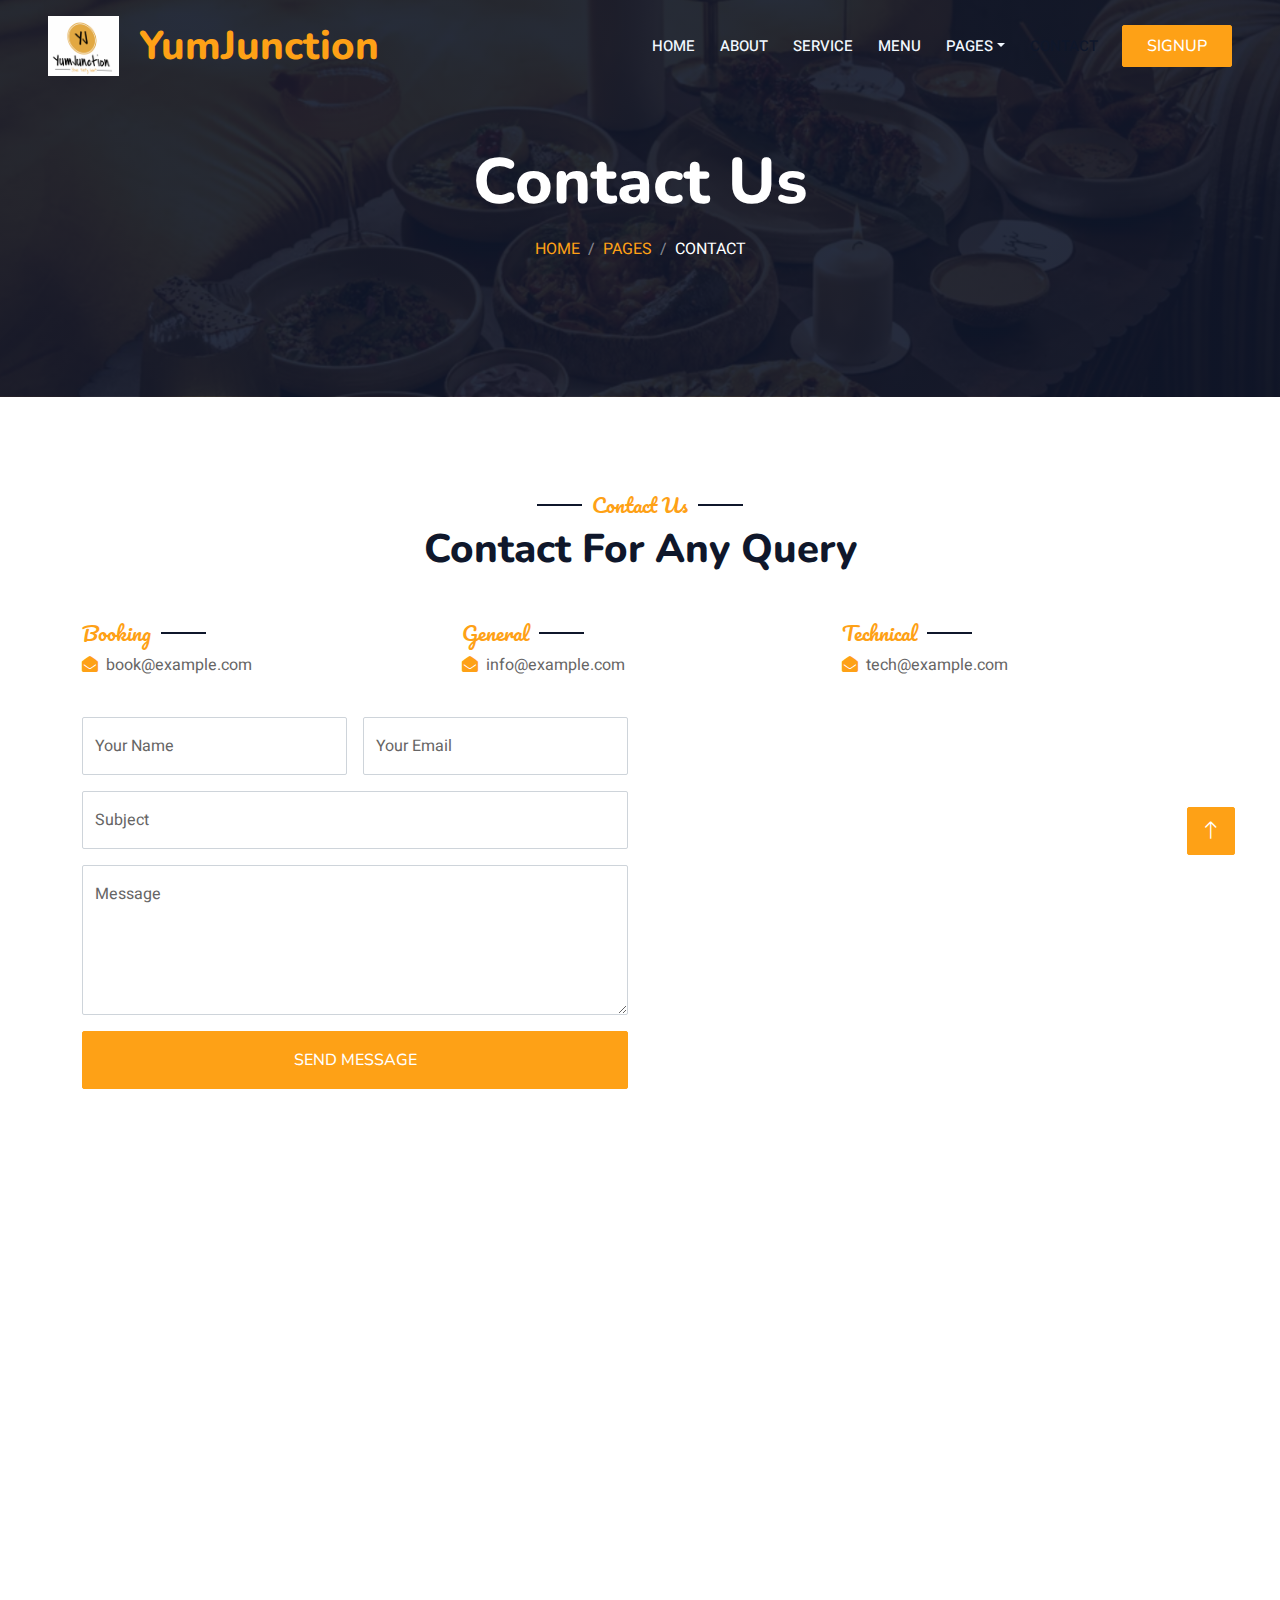
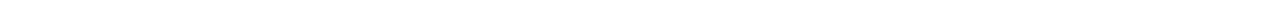
<file: Project/public/contact.html>
<!DOCTYPE html>
<html lang="en">

<head>
    <meta charset="utf-8">
    <title>YumJunction - Bootstrap Restaurant Template</title>
    <meta content="width=device-width, initial-scale=1.0" name="viewport">
    <meta content="" name="keywords">
    <meta content="" name="description">

    <!-- Favicon -->
    <link href="img/favicon.ico" rel="icon">

    <!-- Google Web Fonts -->
    <link rel="preconnect" href="https://fonts.googleapis.com">
    <link rel="preconnect" href="https://fonts.gstatic.com" crossorigin>
    <link
        href="https://fonts.googleapis.com/css2?family=Heebo:wght@400;500;600&family=Nunito:wght@600;700;800&family=Pacifico&display=swap"
        rel="stylesheet">

    <!-- Icon Font Stylesheet -->
    <link href="https://cdnjs.cloudflare.com/ajax/libs/font-awesome/5.10.0/css/all.min.css" rel="stylesheet">
    <link href="https://cdn.jsdelivr.net/npm/bootstrap-icons@1.4.1/font/bootstrap-icons.css" rel="stylesheet">

    <!-- Libraries Stylesheet -->
    <link href="lib/animate/animate.min.css" rel="stylesheet">
    <link href="lib/owlcarousel/assets/owl.carousel.min.css" rel="stylesheet">
    <link href="lib/tempusdominus/css/tempusdominus-bootstrap-4.min.css" rel="stylesheet" />

    <!-- Customized Bootstrap Stylesheet -->
    <link href="css/bootstrap.min.css" rel="stylesheet">

    <!-- Template Stylesheet -->
    <link href="css/style.css" rel="stylesheet">
</head>

<body>
    <div class="container-xxl bg-white p-0">
        <!-- Spinner Start -->
        <div id="spinner"
            class="show bg-white position-fixed translate-middle w-100 vh-100 top-50 start-50 d-flex align-items-center justify-content-center">
            <div class="spinner-border text-primary" style="width: 3rem; height: 3rem;" role="status">
                <span class="sr-only">Loading...</span>
            </div>
        </div>
        <!-- Spinner End -->


        <!-- Navbar & spin Start -->
        <div class="container-xxl position-relative p-0">
            <nav class="navbar navbar-expand-lg navbar-dark bg-dark px-4 px-lg-5 py-3 py-lg-0">
                <a href="" class="navbar-brand p-0">
                    <img src="./img/Logo (2).png" alt="Logo" class="logo">
                    <h1 class="text-primary m-0">YumJunction</h1>
                </a>
                <button class="navbar-toggler" type="button" data-bs-toggle="collapse" data-bs-target="#navbarCollapse">
                    <span class="fa fa-bars"></span>
                </button>
                <div class="collapse navbar-collapse" id="navbarCollapse">
                    <div class="navbar-nav ms-auto py-0 pe-4">
                        <a href="index.html" class="nav-item nav-link">Home</a>
                        <a href="about.html" class="nav-item nav-link">About</a>
                        <a href="service.html" class="nav-item nav-link">Service</a>
                        <a href="menu.html" class="nav-item nav-link">Menu</a>
                        <div class="nav-item dropdown">
                            <a href="#" class="nav-link dropdown-toggle" data-bs-toggle="dropdown">Pages</a>
                            <div class="dropdown-menu m-0">
                                <a href="booking.html" class="dropdown-item">Booking</a>
                                <a href="team.html" class="dropdown-item">Our Team</a>
                                <a href="testimonial.html" class="dropdown-item">Testimonial</a>
                            </div>
                        </div>
                        <a href="contact.html" class="nav-item nav-link active">Contact</a>
                    </div>
                    <a href="signup.html" class="btn btn-primary py-2 px-4">SignUp</a>
                </div>
            </nav>

            <div class="container-xxl py-5 bg-dark hero-header mb-5">
                <div class="container text-center my-5 pt-5 pb-4">
                    <h1 class="display-3 text-white mb-3 animated slideInDown">Contact Us</h1>
                    <nav aria-label="breadcrumb">
                        <ol class="breadcrumb justify-content-center text-uppercase">
                            <li class="breadcrumb-item"><a href="#">Home</a></li>
                            <li class="breadcrumb-item"><a href="#">Pages</a></li>
                            <li class="breadcrumb-item text-white active" aria-current="page">Contact</li>
                        </ol>
                    </nav>
                </div>
            </div>
        </div>
        <!-- Navbar & spin End -->


        <!-- Contact Start -->
        <div class="container-xxl py-5">
            <div class="container">
                <div class="text-center wow fadeInUp" data-wow-delay="0.1s">
                    <h5 class="section-title ff-secondary text-center text-primary fw-normal">Contact Us</h5>
                    <h1 class="mb-5">Contact For Any Query</h1>
                </div>
                <div class="row g-4">
                    <div class="col-12">
                        <div class="row gy-4">
                            <div class="col-md-4">
                                <h5 class="section-title ff-secondary fw-normal text-start text-primary">Booking</h5>
                                <p><i class="fa fa-envelope-open text-primary me-2"></i>book@example.com</p>
                            </div>
                            <div class="col-md-4">
                                <h5 class="section-title ff-secondary fw-normal text-start text-primary">General</h5>
                                <p><i class="fa fa-envelope-open text-primary me-2"></i>info@example.com</p>
                            </div>
                            <div class="col-md-4">
                                <h5 class="section-title ff-secondary fw-normal text-start text-primary">Technical</h5>
                                <p><i class="fa fa-envelope-open text-primary me-2"></i>tech@example.com</p>
                            </div>
                        </div>
                    </div>
                    <div class="col-md-6">
                        <div class="wow fadeInUp" data-wow-delay="0.2s">
                            <form>
                                <div class="row g-3">
                                    <div class="col-md-6">
                                        <div class="form-floating">
                                            <input type="text" class="form-control" id="name" placeholder="Your Name">
                                            <label for="name">Your Name</label>
                                        </div>
                                    </div>
                                    <div class="col-md-6">
                                        <div class="form-floating">
                                            <input type="email" class="form-control" id="email"
                                                placeholder="Your Email">
                                            <label for="email">Your Email</label>
                                        </div>
                                    </div>
                                    <div class="col-12">
                                        <div class="form-floating">
                                            <input type="text" class="form-control" id="subject" placeholder="Subject">
                                            <label for="subject">Subject</label>
                                        </div>
                                    </div>
                                    <div class="col-12">
                                        <div class="form-floating">
                                            <textarea class="form-control" placeholder="Leave a message here"
                                                id="message" style="height: 150px"></textarea>
                                            <label for="message">Message</label>
                                        </div>
                                    </div>
                                    <div class="col-12">
                                        <button class="btn btn-primary w-100 py-3" type="submit">Send Message</button>
                                    </div>
                                </div>
                            </form>
                        </div>
                    </div>
                </div>
            </div>
        </div>
        <!-- Contact End -->


        <!-- Footer Start -->
        <div class="container-fluid bg-dark text-light footer pt-5 mt-5 wow fadeIn" data-wow-delay="0.1s">
            <div class="container py-5">
                <div class="row g-5">
                    <div class="col-lg-3 col-md-6">
                        <h4 class="section-title ff-secondary text-start text-primary fw-normal mb-4">Company</h4>
                        <a class="btn btn-link" href="">About Us</a>
                        <a class="btn btn-link" href="">Contact Us</a>
                        <a class="btn btn-link" href="">Reservation</a>
                        <a class="btn btn-link" href="">Privacy Policy</a>
                        <a class="btn btn-link" href="">Terms & Condition</a>
                    </div>
                    <div class="col-lg-3 col-md-6">
                        <h4 class="section-title ff-secondary text-start text-primary fw-normal mb-4">Contact</h4>
                        <p class="mb-2"><i class="fa fa-map-marker-alt me-3"></i>123 Street, New Delhi, India</p>
                        <p class="mb-2"><i class="fa fa-phone-alt me-3"></i>+91 6788762341</p>
                        <p class="mb-2"><i class="fa fa-envelope me-3"></i>info@example.com</p>
                        <div class="d-flex pt-2">
                            <a class="btn btn-outline-light btn-social" href=""><i class="fab fa-twitter"></i></a>
                            <a class="btn btn-outline-light btn-social" href=""><i class="fab fa-facebook-f"></i></a>
                            <a class="btn btn-outline-light btn-social" href=""><i class="fab fa-youtube"></i></a>
                            <a class="btn btn-outline-light btn-social" href=""><i class="fab fa-linkedin-in"></i></a>
                        </div>
                    </div>
                    <div class="col-lg-3 col-md-6">
                        <h4 class="section-title ff-secondary text-start text-primary fw-normal mb-4">Opening</h4>
                        <h5 class="text-light fw-normal">Monday - Saturday</h5>
                        <p>11AM - 11PM</p>
                        <h5 class="text-light fw-normal">Sunday</h5>
                        <p>10AM - 11PM</p>
                    </div>
                    <div class="col-lg-3 col-md-6">
                        <h4 class="section-title ff-secondary text-start text-primary fw-normal mb-4">Newsletter</h4>
                        <p>"Exclusive Deals for Our Loyal Customers!"</p>
                        <div class="position-relative mx-auto" style="max-width: 400px;">
                            <input class="form-control border-primary w-100 py-3 ps-4 pe-5" type="text"
                                placeholder="Your email">
                            <button type="button"
                                class="btn btn-primary py-2 position-absolute top-0 end-0 mt-2 me-2">SignUp</button>
                        </div>
                    </div>
                </div>
            </div>
            <div class="container">
                <div class="copyright">
                    <div class="row">
                        <div class="col-md-6 text-center text-md-start mb-3 mb-md-0">
                        </div>
                        <div class="col-md-6 text-center text-md-end">
                            <div class="footer-menu">
                                <a href="">Home</a>
                                <a href="">Cookies</a>
                                <a href="">Help</a>
                                <a href="">FQAs</a>
                            </div>
                        </div>
                    </div>
                </div>
            </div>
        </div>
        <!-- Footer End -->


        <!-- Back to Top -->
        <a href="#" class="btn btn-lg btn-primary btn-lg-square back-to-top"><i class="bi bi-arrow-up"></i></a>
    </div>

    <!-- JavaScript Libraries -->
    <script src="https://code.jquery.com/jquery-3.4.1.min.js"></script>
    <script src="https://cdn.jsdelivr.net/npm/bootstrap@5.0.0/dist/js/bootstrap.bundle.min.js"></script>
    <script src="lib/wow/wow.min.js"></script>
    <script src="lib/easing/easing.min.js"></script>
    <script src="lib/waypoints/waypoints.min.js"></script>
    <script src="lib/counterup/counterup.min.js"></script>
    <script src="lib/owlcarousel/owl.carousel.min.js"></script>
    <script src="lib/tempusdominus/js/moment.min.js"></script>
    <script src="lib/tempusdominus/js/moment-timezone.min.js"></script>
    <script src="lib/tempusdominus/js/tempusdominus-bootstrap-4.min.js"></script>

    <!-- Template Javascript -->
    <script src="js/main.js"></script>
</body>

</html>
</file>
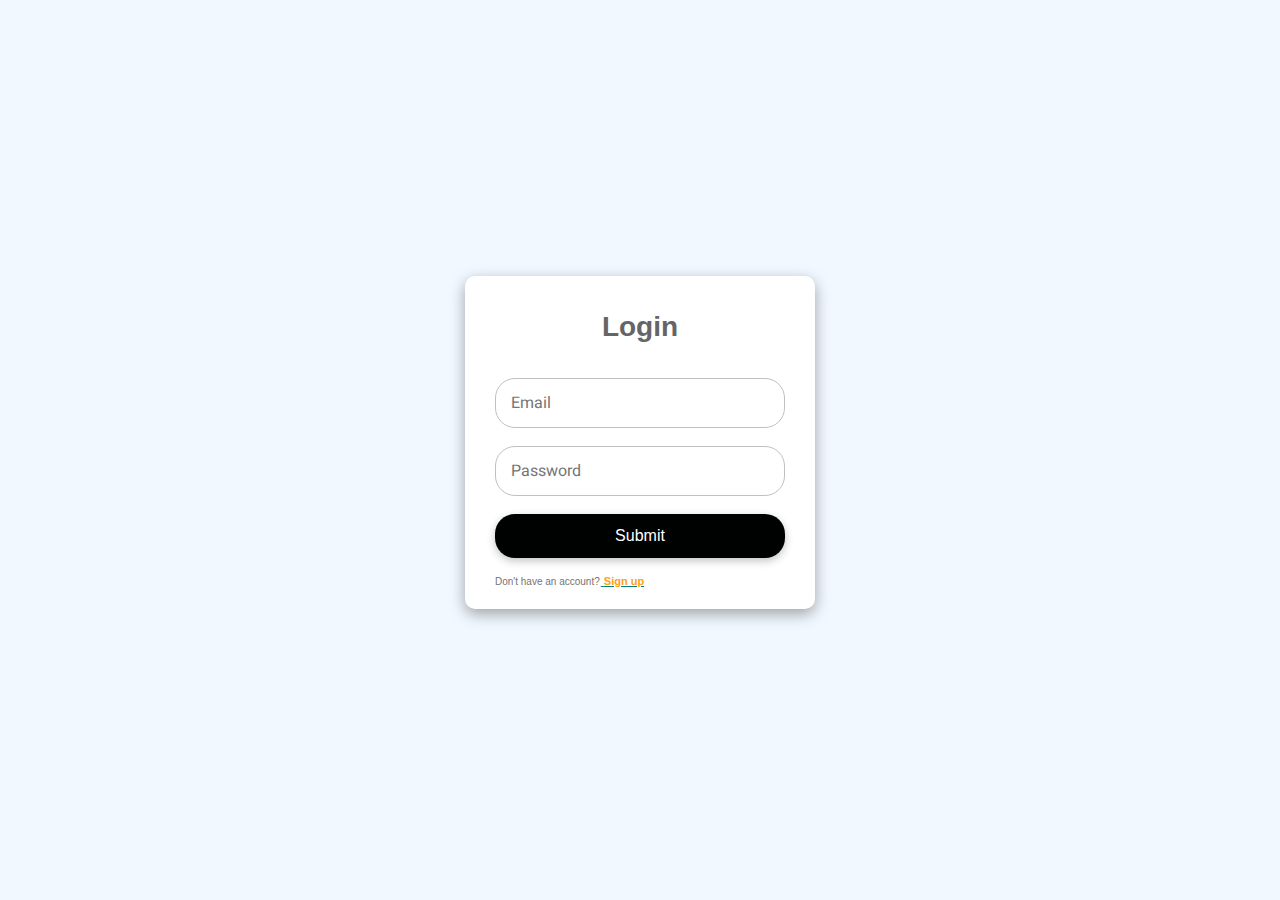
<file: Project/public/login.html>
<!DOCTYPE html>
<html lang="en">

<head>
    <meta charset="utf-8">
    <title>YumJunction</title>
    <meta content="width=device-width, initial-scale=1.0" name="viewport">
    <meta content="" name="keywords">
    <meta content="" name="description">

    <!-- Favicon -->
    <link href="img/favicon.ico" rel="icon">

    <!-- Google Web Fonts -->
    <link rel="preconnect" href="https://fonts.googleapis.com">
    <link rel="preconnect" href="https://fonts.gstatic.com" crossorigin>
    <link
        href="https://fonts.googleapis.com/css2?family=Heebo:wght@400;500;600&family=Nunito:wght@600;700;800&family=Pacifico&display=swap"
        rel="stylesheet">

    <!-- Icon Font Stylesheet -->
    <link href="https://cdnjs.cloudflare.com/ajax/libs/font-awesome/5.10.0/css/all.min.css" rel="stylesheet">
    <link href="https://cdn.jsdelivr.net/npm/bootstrap-icons@1.4.1/font/bootstrap-icons.css" rel="stylesheet">

    <!-- Libraries Stylesheet -->
    <link href="lib/animate/animate.min.css" rel="stylesheet">
    <link href="lib/owlcarousel/assets/owl.carousel.min.css" rel="stylesheet">
    <link href="lib/tempusdominus/css/tempusdominus-bootstrap-4.min.css" rel="stylesheet" />

    <!-- Customized Bootstrap Stylesheet -->
    <link href="css/bootstrap.min.css" rel="stylesheet">

    <!-- Template Stylesheet -->
    <link href="css/style.css" rel="stylesheet">
</head>

<body>

    <div class="loginwrapper">

        <div class="loginform-wrapper">
            <div class="form login-form">
                <div class="form-container">
                    <p class="title">Login</p>
                    <form id="login-form" class="form">
                        <input type="email" id="email" class="input" placeholder="Email">
                        <input type="password" id="password" class="input" placeholder="Password">
                        <button type="submit" class="form-btn">Submit</button>
                    </form>
                    <p class="sign-up-label">
                        Don't have an account?<span class="sign-up-link">
                            <a href="signup.html">Sign up</a>
                        </span>
                    </p>
                </div>
            </div>
        </div>

    </div>

    <script src="js/login.js"></script>

</body>

</html>
</file>
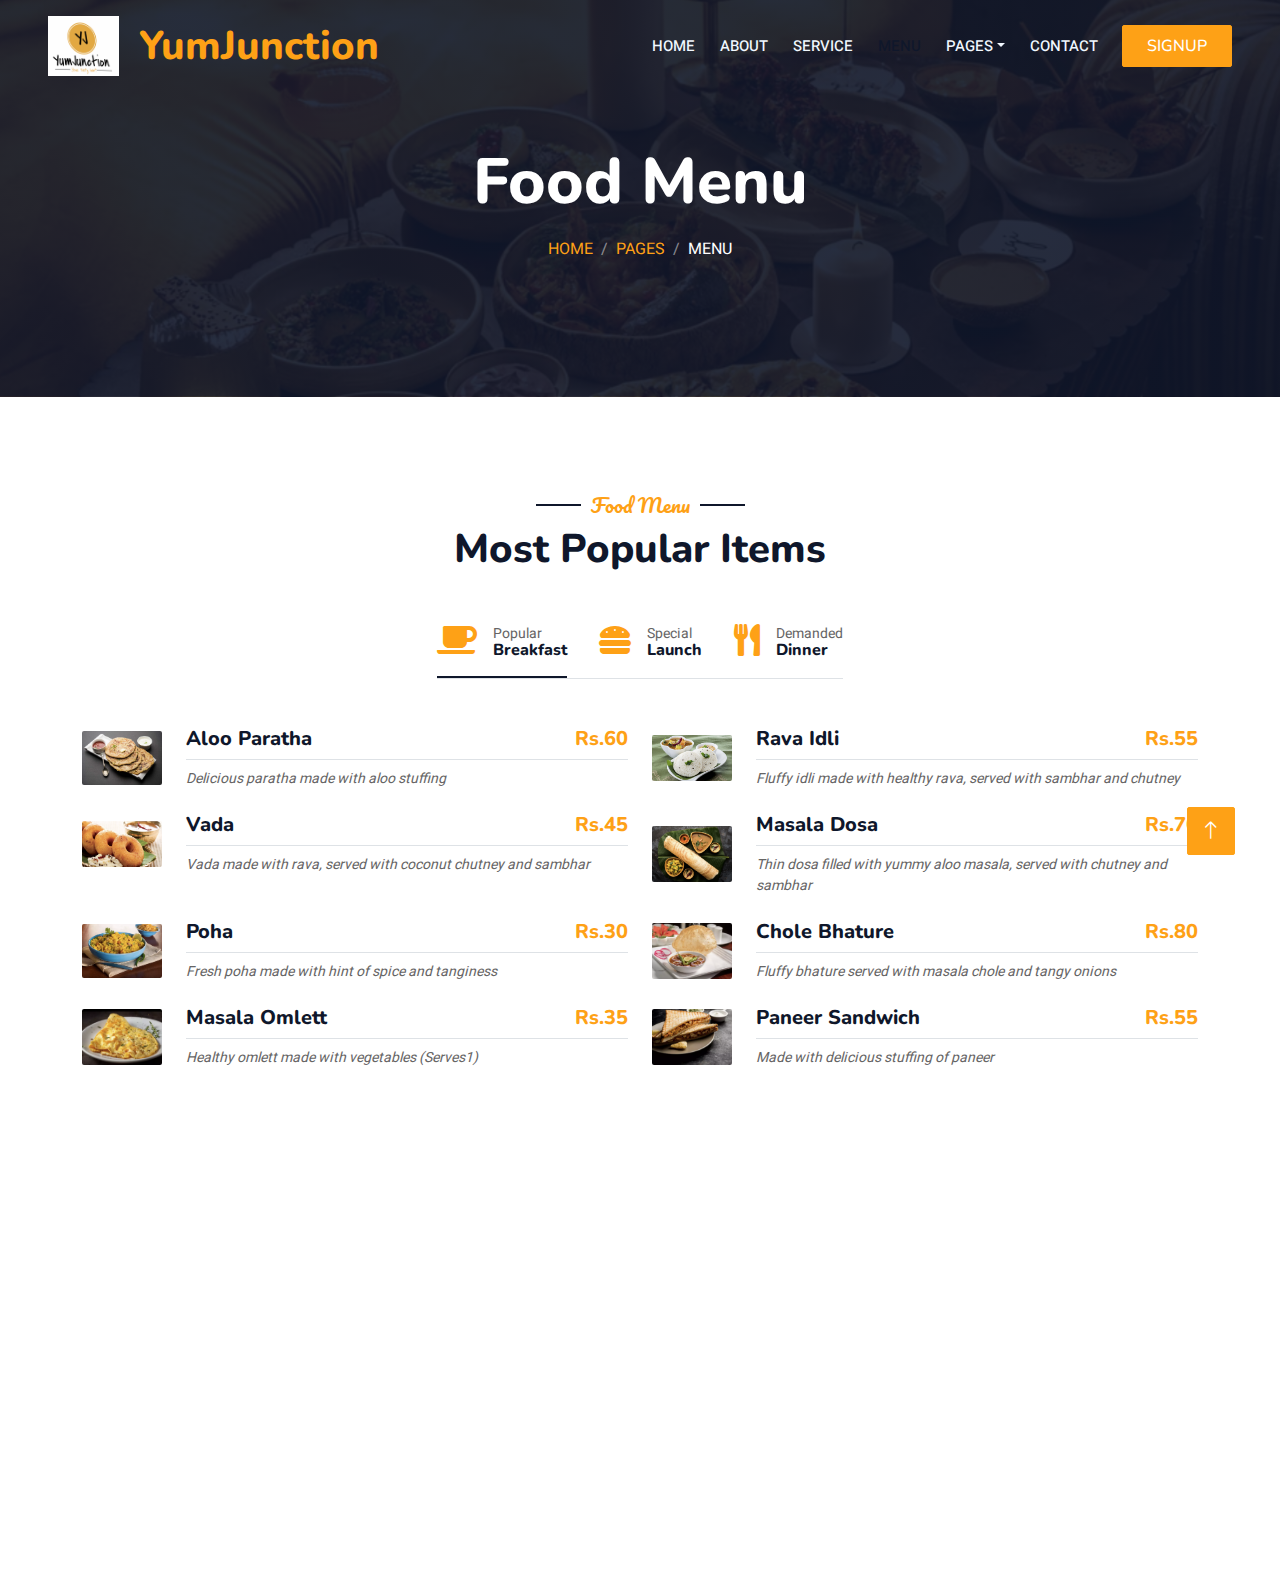
<file: Project/public/menu.html>
<!DOCTYPE html>
<html lang="en">

<head>
    <meta charset="utf-8">
    <title>YumJunction- Bootstrap Restaurant Template</title>
    <meta content="width=device-width, initial-scale=1.0" name="viewport">
    <meta content="" name="keywords">
    <meta content="" name="description">

    <!-- Favicon -->
    <link href="img/favicon.ico" rel="icon">

    <!-- Google Web Fonts -->
    <link rel="preconnect" href="https://fonts.googleapis.com">
    <link rel="preconnect" href="https://fonts.gstatic.com" crossorigin>
    <link
        href="https://fonts.googleapis.com/css2?family=Heebo:wght@400;500;600&family=Nunito:wght@600;700;800&family=Pacifico&display=swap"
        rel="stylesheet">

    <!-- Icon Font Stylesheet -->
    <link href="https://cdnjs.cloudflare.com/ajax/libs/font-awesome/5.10.0/css/all.min.css" rel="stylesheet">
    <link href="https://cdn.jsdelivr.net/npm/bootstrap-icons@1.4.1/font/bootstrap-icons.css" rel="stylesheet">

    <!-- Libraries Stylesheet -->
    <link href="lib/animate/animate.min.css" rel="stylesheet">
    <link href="lib/owlcarousel/assets/owl.carousel.min.css" rel="stylesheet">
    <link href="lib/tempusdominus/css/tempusdominus-bootstrap-4.min.css" rel="stylesheet" />

    <!-- Customized Bootstrap Stylesheet -->
    <link href="css/bootstrap.min.css" rel="stylesheet">

    <!-- Template Stylesheet -->
    <link href="css/style.css" rel="stylesheet">
</head>

<body>
    <div class="container-xxl bg-white p-0">
        <!-- Spinner Start -->
        <div id="spinner"
            class="show bg-white position-fixed translate-middle w-100 vh-100 top-50 start-50 d-flex align-items-center justify-content-center">
            <div class="spinner-border text-primary" style="width: 3rem; height: 3rem;" role="status">
                <span class="sr-only">Loading...</span>
            </div>
        </div>
        <!-- Spinner End -->


        <!-- Navbar & spin Start -->
        <div class="container-xxl position-relative p-0">
            <nav class="navbar navbar-expand-lg navbar-dark bg-dark px-4 px-lg-5 py-3 py-lg-0">
                <a href="" class="navbar-brand p-0">
                    <img src=".\img\Logo (2).png" alt="Logo" class="logo">
                    <h1 class="text-primary m-0">YumJunction</h1>
                </a>
                <button class="navbar-toggler" type="button" data-bs-toggle="collapse" data-bs-target="#navbarCollapse">
                    <span class="fa fa-bars"></span>
                </button>
                <div class="collapse navbar-collapse" id="navbarCollapse">
                    <div class="navbar-nav ms-auto py-0 pe-4">
                        <a href="index.html" class="nav-item nav-link">Home</a>
                        <a href="about.html" class="nav-item nav-link">About</a>
                        <a href="service.html" class="nav-item nav-link">Service</a>
                        <a href="menu.html" class="nav-item nav-link active">Menu</a>
                        <div class="nav-item dropdown">
                            <a href="#" class="nav-link dropdown-toggle" data-bs-toggle="dropdown">Pages</a>
                            <div class="dropdown-menu m-0">
                                <a href="booking.html" class="dropdown-item">Booking</a>
                                <a href="team.html" class="dropdown-item">Our Team</a>
                                <a href="testimonial.html" class="dropdown-item">Testimonial</a>
                            </div>
                        </div>
                        <a href="contact.html" class="nav-item nav-link">Contact</a>
                    </div>
                    <a href="signup.html" class="btn btn-primary py-2 px-4">SignUp</a>
                </div>
            </nav>

            <div class="container-xxl py-5 bg-dark hero-header mb-5">
                <div class="container text-center my-5 pt-5 pb-4">
                    <h1 class="display-3 text-white mb-3 animated slideInDown">Food Menu</h1>
                    <nav aria-label="breadcrumb">
                        <ol class="breadcrumb justify-content-center text-uppercase">
                            <li class="breadcrumb-item"><a href="#">Home</a></li>
                            <li class="breadcrumb-item"><a href="#">Pages</a></li>
                            <li class="breadcrumb-item text-white active" aria-current="page">Menu</li>
                        </ol>
                    </nav>
                </div>
            </div>
        </div>
        <!-- Navbar & spin End -->


        <!-- Menu Start -->
        <div class="container-xxl py-5">
            <div class="container">
                <div class="text-center wow fadeInUp" data-wow-delay="0.1s">
                    <h5 class="section-title ff-secondary text-center text-primary fw-normal">Food Menu</h5>
                    <h1 class="mb-5">Most Popular Items</h1>
                </div>
                <div class="tab-class text-center wow fadeInUp" data-wow-delay="0.1s">
                    <ul class="nav nav-pills d-inline-flex justify-content-center border-bottom mb-5">
                        <li class="nav-item">
                            <a class="d-flex align-items-center text-start mx-3 ms-0 pb-3 active" data-bs-toggle="pill"
                                href="#tab-1">
                                <i class="fa fa-coffee fa-2x text-primary"></i>
                                <div class="ps-3">
                                    <small class="text-body">Popular</small>
                                    <h6 class="mt-n1 mb-0">Breakfast</h6>
                                </div>
                            </a>
                        </li>
                        <li class="nav-item">
                            <a class="d-flex align-items-center text-start mx-3 pb-3" data-bs-toggle="pill"
                                href="#tab-2">
                                <i class="fa fa-hamburger fa-2x text-primary"></i>
                                <div class="ps-3">
                                    <small class="text-body">Special</small>
                                    <h6 class="mt-n1 mb-0">Launch</h6>
                                </div>
                            </a>
                        </li>
                        <li class="nav-item">
                            <a class="d-flex align-items-center text-start mx-3 me-0 pb-3" data-bs-toggle="pill"
                                href="#tab-3">
                                <i class="fa fa-utensils fa-2x text-primary"></i>
                                <div class="ps-3">
                                    <small class="text-body">Demanded</small>
                                    <h6 class="mt-n1 mb-0">Dinner</h6>
                                </div>
                            </a>
                        </li>
                    </ul>
                    <div class="tab-content">
                        <div id="tab-1" class="tab-pane fade show p-0 active">
                            <div class="row g-4">
                                <div class="col-lg-6">
                                    <div class="d-flex align-items-center">
                                        <img class="flex-shrink-0 img-fluid rounded" src=".\img\b1.png" alt=""
                                            style="width: 80px;">
                                        <div class="w-100 d-flex flex-column text-start ps-4">
                                            <h5 class="d-flex justify-content-between border-bottom pb-2">
                                                <span>Aloo Paratha</span>
                                                <span class="text-primary">Rs.60</span>
                                            </h5>
                                            <small class="fst-italic">Delicious paratha made with aloo stuffing</small>
                                        </div>
                                    </div>
                                </div>
                                <div class="col-lg-6">
                                    <div class="d-flex align-items-center">
                                        <img class="flex-shrink-0 img-fluid rounded" src=".\img\b2.png" alt=""
                                            style="width: 80px;">
                                        <div class="w-100 d-flex flex-column text-start ps-4">
                                            <h5 class="d-flex justify-content-between border-bottom pb-2">
                                                <span>Rava Idli</span>
                                                <span class="text-primary">Rs.55</span>
                                            </h5>
                                            <small class="fst-italic">Fluffy idli made with healthy rava, served with
                                                sambhar and chutney</small>
                                        </div>
                                    </div>
                                </div>
                                <div class="col-lg-6">
                                    <div class="d-flex align-items-center">
                                        <img class="flex-shrink-0 img-fluid rounded" src=".\img\b3.png" alt=""
                                            style="width: 80px;">
                                        <div class="w-100 d-flex flex-column text-start ps-4">
                                            <h5 class="d-flex justify-content-between border-bottom pb-2">
                                                <span>Vada</span>
                                                <span class="text-primary">Rs.45</span>
                                            </h5>
                                            <small class="fst-italic">Vada made with rava, served with coconut chutney
                                                and sambhar</small>
                                        </div>
                                    </div>
                                </div>
                                <div class="col-lg-6">
                                    <div class="d-flex align-items-center">
                                        <img class="flex-shrink-0 img-fluid rounded" src=".\img\b4.png" alt=""
                                            style="width: 80px;">
                                        <div class="w-100 d-flex flex-column text-start ps-4">
                                            <h5 class="d-flex justify-content-between border-bottom pb-2">
                                                <span>Masala Dosa</span>
                                                <span class="text-primary">Rs.70</span>
                                            </h5>
                                            <small class="fst-italic">Thin dosa filled with yummy aloo masala, served
                                                with chutney and sambhar</small>
                                        </div>
                                    </div>
                                </div>
                                <div class="col-lg-6">
                                    <div class="d-flex align-items-center">
                                        <img class="flex-shrink-0 img-fluid rounded" src=".\img\b5.png" alt=""
                                            style="width: 80px;">
                                        <div class="w-100 d-flex flex-column text-start ps-4">
                                            <h5 class="d-flex justify-content-between border-bottom pb-2">
                                                <span>Poha</span>
                                                <span class="text-primary">Rs.30</span>
                                            </h5>
                                            <small class="fst-italic">Fresh poha made with hint of spice and
                                                tanginess</small>
                                        </div>
                                    </div>
                                </div>
                                <div class="col-lg-6">
                                    <div class="d-flex align-items-center">
                                        <img class="flex-shrink-0 img-fluid rounded" src=".\img\b6.png" alt=""
                                            style="width: 80px;">
                                        <div class="w-100 d-flex flex-column text-start ps-4">
                                            <h5 class="d-flex justify-content-between border-bottom pb-2">
                                                <span>Chole Bhature</span>
                                                <span class="text-primary">Rs.80</span>
                                            </h5>
                                            <small class="fst-italic">Fluffy bhature served with masala chole and tangy
                                                onions</small>
                                        </div>
                                    </div>
                                </div>
                                <div class="col-lg-6">
                                    <div class="d-flex align-items-center">
                                        <img class="flex-shrink-0 img-fluid rounded" src=".\img\b7.png" alt=""
                                            style="width: 80px;">
                                        <div class="w-100 d-flex flex-column text-start ps-4">
                                            <h5 class="d-flex justify-content-between border-bottom pb-2">
                                                <span>Masala Omlett</span>
                                                <span class="text-primary">Rs.35</span>
                                            </h5>
                                            <small class="fst-italic">Healthy omlett made with vegetables
                                                (Serves1)</small>
                                        </div>
                                    </div>
                                </div>
                                <div class="col-lg-6">
                                    <div class="d-flex align-items-center">
                                        <img class="flex-shrink-0 img-fluid rounded" src=".\img\b8.png" alt=""
                                            style="width: 80px;">
                                        <div class="w-100 d-flex flex-column text-start ps-4">
                                            <h5 class="d-flex justify-content-between border-bottom pb-2">
                                                <span>Paneer Sandwich</span>
                                                <span class="text-primary">Rs.55</span>
                                            </h5>
                                            <small class="fst-italic">Made with delicious stuffing of paneer</small>
                                        </div>
                                    </div>
                                </div>
                            </div>
                        </div>
                        <div id="tab-2" class="tab-pane fade show p-0">
                            <div class="row g-4">
                                <div class="col-lg-6">
                                    <div class="d-flex align-items-center">
                                        <img class="flex-shrink-0 img-fluid rounded" src=".\img\L1.png" alt=""
                                            style="width: 80px;">
                                        <div class="w-100 d-flex flex-column text-start ps-4">
                                            <h5 class="d-flex justify-content-between border-bottom pb-2">
                                                <span>Poori Aloo</span>
                                                <span class="text-primary">Rs.80</span>
                                            </h5>
                                            <small class="fst-italic">Delicious Poori served with masala aloo
                                                sabji</small>
                                        </div>
                                    </div>
                                </div>
                                <div class="col-lg-6">
                                    <div class="d-flex align-items-center">
                                        <img class="flex-shrink-0 img-fluid rounded" src=".\img\L2.png" alt=""
                                            style="width: 80px;">
                                        <div class="w-100 d-flex flex-column text-start ps-4">
                                            <h5 class="d-flex justify-content-between border-bottom pb-2">
                                                <span>Dal Bati</span>
                                                <span class="text-primary">Rs.110</span>
                                            </h5>
                                            <small class="fst-italic">Rajasthani Dal served with 4 bati and choorma made
                                                with desi ghee</small>
                                        </div>
                                    </div>
                                </div>
                                <div class="col-lg-6">
                                    <div class="d-flex align-items-center">
                                        <img class="flex-shrink-0 img-fluid rounded" src=".\img\L3.png" alt=""
                                            style="width: 80px;">
                                        <div class="w-100 d-flex flex-column text-start ps-4">
                                            <h5 class="d-flex justify-content-between border-bottom pb-2">
                                                <span>Paneer Butter Masala</span>
                                                <span class="text-primary">Rs.129</span>
                                            </h5>
                                            <small class="fst-italic">Delicious paneer made with delightful
                                                gravy</small>
                                        </div>
                                    </div>
                                </div>
                                <div class="col-lg-6">
                                    <div class="d-flex align-items-center">
                                        <img class="flex-shrink-0 img-fluid rounded" src=".\img\L4.png" alt=""
                                            style="width: 80px;">
                                        <div class="w-100 d-flex flex-column text-start ps-4">
                                            <h5 class="d-flex justify-content-between border-bottom pb-2">
                                                <span>Malai Kofta</span>
                                                <span class="text-primary">Rs.129</span>
                                            </h5>
                                            <small class="fst-italic">Aloo-paneer filled balls served with yummy
                                                gravy</small>
                                        </div>
                                    </div>
                                </div>
                                <div class="col-lg-6">
                                    <div class="d-flex align-items-center">
                                        <img class="flex-shrink-0 img-fluid rounded" src=".\img\L5.png" alt=""
                                            style="width: 80px;">
                                        <div class="w-100 d-flex flex-column text-start ps-4">
                                            <h5 class="d-flex justify-content-between border-bottom pb-2">
                                                <span>Shahi Paneer</span>
                                                <span class="text-primary">Rs.129</span>
                                            </h5>
                                            <small class="fst-italic">Paneer made with thick gravy and sweet
                                                hint</small>
                                        </div>
                                    </div>
                                </div>
                                <div class="col-lg-6">
                                    <div class="d-flex align-items-center">
                                        <img class="flex-shrink-0 img-fluid rounded" src=".\img\L6.png" alt=""
                                            style="width: 80px;">
                                        <div class="w-100 d-flex flex-column text-start ps-4">
                                            <h5 class="d-flex justify-content-between border-bottom pb-2">
                                                <span>Dal Makhani</span>
                                                <span class="text-primary">Rs.149</span>
                                            </h5>
                                            <small class="fst-italic">Goodness of Dal mixed with tasty masala</small>
                                        </div>
                                    </div>
                                </div>
                                <div class="col-lg-6">
                                    <div class="d-flex align-items-center">
                                        <img class="flex-shrink-0 img-fluid rounded" src=".\img\L7.png" alt=""
                                            style="width: 80px;">
                                        <div class="w-100 d-flex flex-column text-start ps-4">
                                            <h5 class="d-flex justify-content-between border-bottom pb-2">
                                                <span>Tandoori Roti</span>
                                                <span class="text-primary">Rs.15</span>
                                            </h5>
                                            <small class="fst-italic">Directly from our tandoor, delightful bread to
                                                complete your meal</small>
                                        </div>
                                    </div>
                                </div>
                                <div class="col-lg-6">
                                    <div class="d-flex align-items-center">
                                        <img class="flex-shrink-0 img-fluid rounded" src=".\img\L8.png" alt=""
                                            style="width: 80px;">
                                        <div class="w-100 d-flex flex-column text-start ps-4">
                                            <h5 class="d-flex justify-content-between border-bottom pb-2">
                                                <span>Butter Naan</span>
                                                <span class="text-primary">Rs.40</span>
                                            </h5>
                                            <small class="fst-italic">Soft naan made with love and delicacy</small>
                                        </div>
                                    </div>
                                </div>
                            </div>
                        </div>
                        <div id="tab-3" class="tab-pane fade show p-0">
                            <div class="row g-4">
                                <div class="col-lg-6">
                                    <div class="d-flex align-items-center">
                                        <img class="flex-shrink-0 img-fluid rounded" src=".\img\D1.png" alt=""
                                            style="width: 80px;">
                                        <div class="w-100 d-flex flex-column text-start ps-4">
                                            <h5 class="d-flex justify-content-between border-bottom pb-2">
                                                <span>Matar Paneer</span>
                                                <span class="text-primary">Rs.129</span>
                                            </h5>
                                            <small class="fst-italic">Paneer made with matar and thick gravy</small>
                                        </div>
                                    </div>
                                </div>
                                <div class="col-lg-6">
                                    <div class="d-flex align-items-center">
                                        <img class="flex-shrink-0 img-fluid rounded" src=".\img\D2.png" alt=""
                                            style="width: 80px;">
                                        <div class="w-100 d-flex flex-column text-start ps-4">
                                            <h5 class="d-flex justify-content-between border-bottom pb-2">
                                                <span>Navratan Korma</span>
                                                <span class="text-primary">Rs.149</span>
                                            </h5>
                                            <small class="fst-italic">Filled with goodness of dry fruits and sweet
                                                gravy</small>
                                        </div>
                                    </div>
                                </div>
                                <div class="col-lg-6">
                                    <div class="d-flex align-items-center">
                                        <img class="flex-shrink-0 img-fluid rounded" src=".\img\D3.png" alt=""
                                            style="width: 80px;">
                                        <div class="w-100 d-flex flex-column text-start ps-4">
                                            <h5 class="d-flex justify-content-between border-bottom pb-2">
                                                <span>Kaju Curry</span>
                                                <span class="text-primary">Rs.159</span>
                                            </h5>
                                            <small class="fst-italic">Made with rich and healthy kaju</small>
                                        </div>
                                    </div>
                                </div>
                                <div class="col-lg-6">
                                    <div class="d-flex align-items-center">
                                        <img class="flex-shrink-0 img-fluid rounded" src=".\img\D4.png" alt=""
                                            style="width: 80px;">
                                        <div class="w-100 d-flex flex-column text-start ps-4">
                                            <h5 class="d-flex justify-content-between border-bottom pb-2">
                                                <span>Dal Tadka</span>
                                                <span class="text-primary">Rs.119</span>
                                            </h5>
                                            <small class="fst-italic">Delicious dal made with ghee tadka</small>
                                        </div>
                                    </div>
                                </div>
                                <div class="col-lg-6">
                                    <div class="d-flex align-items-center">
                                        <img class="flex-shrink-0 img-fluid rounded" src=".\img\D5.png" alt=""
                                            style="width: 80px;">
                                        <div class="w-100 d-flex flex-column text-start ps-4">
                                            <h5 class="d-flex justify-content-between border-bottom pb-2">
                                                <span>Gatte Masala</span>
                                                <span class="text-primary">Rs.129</span>
                                            </h5>
                                            <small class="fst-italic">Rajasthani gatte served with masala gravy</small>
                                        </div>
                                    </div>
                                </div>
                                <div class="col-lg-6">
                                    <div class="d-flex align-items-center">
                                        <img class="flex-shrink-0 img-fluid rounded" src=".\img\D6.png" alt=""
                                            style="width: 80px;">
                                        <div class="w-100 d-flex flex-column text-start ps-4">
                                            <h5 class="d-flex justify-content-between border-bottom pb-2">
                                                <span>Jeera Aloo</span>
                                                <span class="text-primary">Rs.109</span>
                                            </h5>
                                            <small class="fst-italic">Regular Aloo made with jeera and masala</small>
                                        </div>
                                    </div>
                                </div>
                                <div class="col-lg-6">
                                    <div class="d-flex align-items-center">
                                        <img class="flex-shrink-0 img-fluid rounded" src=".\img\D7.png" alt=""
                                            style="width: 80px;">
                                        <div class="w-100 d-flex flex-column text-start ps-4">
                                            <h5 class="d-flex justify-content-between border-bottom pb-2">
                                                <span>Missi Roti</span>
                                                <span class="text-primary">Rs.29</span>
                                            </h5>
                                            <small class="fst-italic">Masala roti made with love and taste</small>
                                        </div>
                                    </div>
                                </div>
                                <div class="col-lg-6">
                                    <div class="d-flex align-items-center">
                                        <img class="flex-shrink-0 img-fluid rounded" src=".\img\D8.png" alt=""
                                            style="width: 80px;">
                                        <div class="w-100 d-flex flex-column text-start ps-4">
                                            <h5 class="d-flex justify-content-between border-bottom pb-2">
                                                <span>Stuffed Naan</span>
                                                <span class="text-primary">Rs.50</span>
                                            </h5>
                                            <small class="fst-italic">Deliciously stuffed of aloo-paneer masala</small>
                                        </div>
                                    </div>
                                </div>
                            </div>
                        </div>
                    </div>
                </div>
            </div>
        </div>
        <!-- Menu End -->


        <!-- Footer Start -->
        <div class="container-fluid bg-dark text-light footer pt-5 mt-5 wow fadeIn" data-wow-delay="0.1s">
            <div class="container py-5">
                <div class="row g-5">
                    <div class="col-lg-3 col-md-6">
                        <h4 class="section-title ff-secondary text-start text-primary fw-normal mb-4">Company</h4>
                        <a class="btn btn-link" href="">About Us</a>
                        <a class="btn btn-link" href="">Contact Us</a>
                        <a class="btn btn-link" href="">Reservation</a>
                        <a class="btn btn-link" href="">Privacy Policy</a>
                        <a class="btn btn-link" href="">Terms & Condition</a>
                    </div>
                    <div class="col-lg-3 col-md-6">
                        <h4 class="section-title ff-secondary text-start text-primary fw-normal mb-4">Contact</h4>
                        <p class="mb-2"><i class="fa fa-map-marker-alt me-3"></i>123 Street, New Delhi, India</p>
                        <p class="mb-2"><i class="fa fa-phone-alt me-3"></i>+91 6788762341</p>
                        <p class="mb-2"><i class="fa fa-envelope me-3"></i>info@example.com</p>
                        <div class="d-flex pt-2">
                            <a class="btn btn-outline-light btn-social" href=""><i class="fab fa-twitter"></i></a>
                            <a class="btn btn-outline-light btn-social" href=""><i class="fab fa-facebook-f"></i></a>
                            <a class="btn btn-outline-light btn-social" href=""><i class="fab fa-youtube"></i></a>
                            <a class="btn btn-outline-light btn-social" href=""><i class="fab fa-linkedin-in"></i></a>
                        </div>
                    </div>
                    <div class="col-lg-3 col-md-6">
                        <h4 class="section-title ff-secondary text-start text-primary fw-normal mb-4">Opening</h4>
                        <h5 class="text-light fw-normal">Monday - Saturday</h5>
                        <p>11AM - 11PM</p>
                        <h5 class="text-light fw-normal">Sunday</h5>
                        <p>10AM - 11PM</p>
                    </div>
                    <div class="col-lg-3 col-md-6">
                        <h4 class="section-title ff-secondary text-start text-primary fw-normal mb-4">Newsletter</h4>
                        <p>"Exclusive Deals for Our Loyal Customers!"</p>
                        <div class="position-relative mx-auto" style="max-width: 400px;">
                            <input class="form-control border-primary w-100 py-3 ps-4 pe-5" type="text"
                                placeholder="Your email">
                            <button type="button"
                                class="btn btn-primary py-2 position-absolute top-0 end-0 mt-2 me-2">SignUp</button>
                        </div>
                    </div>
                </div>
            </div>
            <div class="container">
                <div class="copyright">
                    <div class="row">
                        <div class="col-md-6 text-center text-md-start mb-3 mb-md-0">
                        </div>
                        <div class="col-md-6 text-center text-md-end">
                            <div class="footer-menu">
                                <a href="">Home</a>
                                <a href="">Cookies</a>
                                <a href="">Help</a>
                                <a href="">FQAs</a>
                            </div>
                        </div>
                    </div>
                </div>
            </div>
        </div>
        <!-- Footer End -->


        <!-- Back to Top -->
        <a href="#" class="btn btn-lg btn-primary btn-lg-square back-to-top"><i class="bi bi-arrow-up"></i></a>
    </div>

    <!-- JavaScript Libraries -->
    <script src="https://code.jquery.com/jquery-3.4.1.min.js"></script>
    <script src="https://cdn.jsdelivr.net/npm/bootstrap@5.0.0/dist/js/bootstrap.bundle.min.js"></script>
    <script src="lib/wow/wow.min.js"></script>
    <script src="lib/easing/easing.min.js"></script>
    <script src="lib/waypoints/waypoints.min.js"></script>
    <script src="lib/counterup/counterup.min.js"></script>
    <script src="lib/owlcarousel/owl.carousel.min.js"></script>
    <script src="lib/tempusdominus/js/moment.min.js"></script>
    <script src="lib/tempusdominus/js/moment-timezone.min.js"></script>
    <script src="lib/tempusdominus/js/tempusdominus-bootstrap-4.min.js"></script>

    <!-- Template Javascript -->
    <script src="js/main.js"></script>
</body>

</html>
</file>
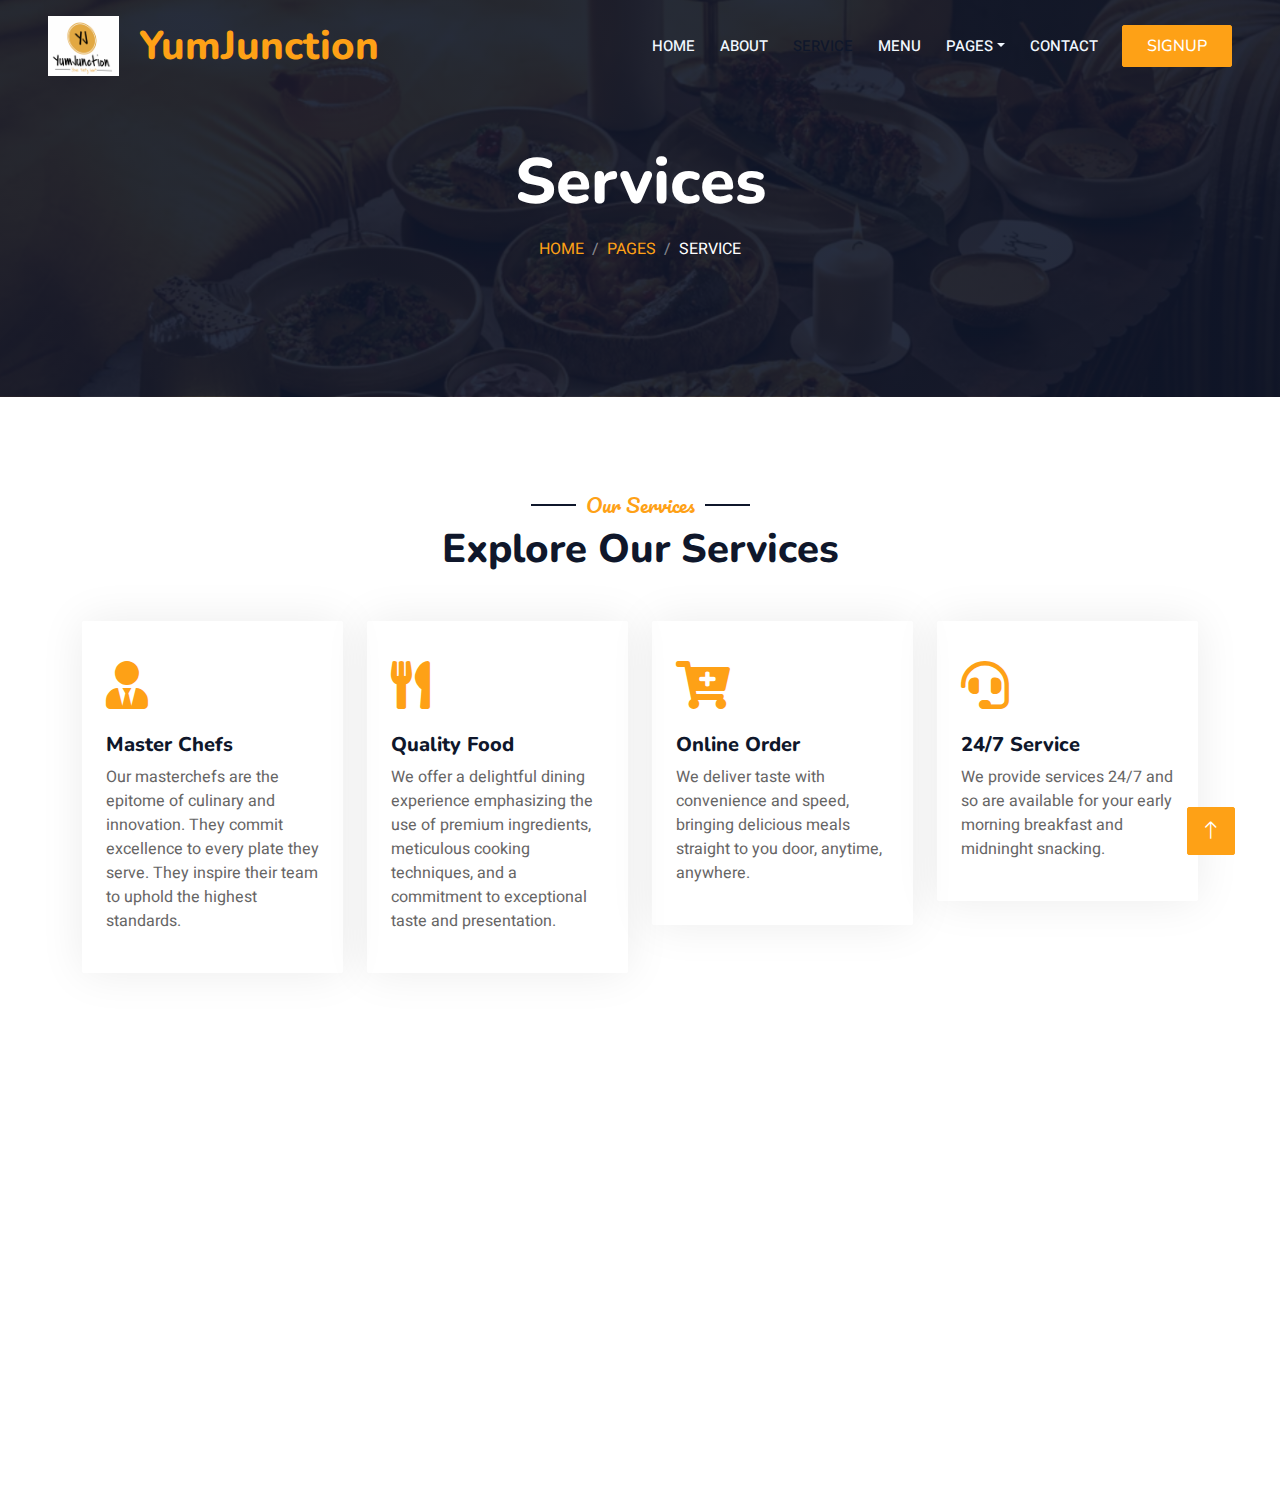
<file: Project/public/service.html>
<!DOCTYPE html>
<html lang="en">

<head>
    <meta charset="utf-8">
    <title>YumJunction- Bootstrap Restaurant Template</title>
    <meta content="width=device-width, initial-scale=1.0" name="viewport">
    <meta content="" name="keywords">
    <meta content="" name="description">

    <!-- Favicon -->
    <link href="img/favicon.ico" rel="icon">

    <!-- Google Web Fonts -->
    <link rel="preconnect" href="https://fonts.googleapis.com">
    <link rel="preconnect" href="https://fonts.gstatic.com" crossorigin>
    <link href="https://fonts.googleapis.com/css2?family=Heebo:wght@400;500;600&family=Nunito:wght@600;700;800&family=Pacifico&display=swap" rel="stylesheet">

    <!-- Icon Font Stylesheet -->
    <link href="https://cdnjs.cloudflare.com/ajax/libs/font-awesome/5.10.0/css/all.min.css" rel="stylesheet">
    <link href="https://cdn.jsdelivr.net/npm/bootstrap-icons@1.4.1/font/bootstrap-icons.css" rel="stylesheet">

    <!-- Libraries Stylesheet -->
    <link href="lib/animate/animate.min.css" rel="stylesheet">
    <link href="lib/owlcarousel/assets/owl.carousel.min.css" rel="stylesheet">
    <link href="lib/tempusdominus/css/tempusdominus-bootstrap-4.min.css" rel="stylesheet" />

    <!-- Customized Bootstrap Stylesheet -->
    <link href="css/bootstrap.min.css" rel="stylesheet">

    <!-- Template Stylesheet -->
    <link href="css/style.css" rel="stylesheet">
</head>

<body>
    <div class="container-xxl bg-white p-0">
        <!-- Spinner Start -->
        <div id="spinner" class="show bg-white position-fixed translate-middle w-100 vh-100 top-50 start-50 d-flex align-items-center justify-content-center">
            <div class="spinner-border text-primary" style="width: 3rem; height: 3rem;" role="status">
                <span class="sr-only">Loading...</span>
            </div>
        </div>
        <!-- Spinner End -->


        <!-- Navbar & spin Start -->
        <div class="container-xxl position-relative p-0">
            <nav class="navbar navbar-expand-lg navbar-dark bg-dark px-4 px-lg-5 py-3 py-lg-0">
                <a href="" class="navbar-brand p-0">
                    <img src=".\img\Logo (2).png" alt="Logo" class="logo">
                    <h1 class="text-primary m-0">YumJunction</h1>
                </a>
                <button class="navbar-toggler" type="button" data-bs-toggle="collapse" data-bs-target="#navbarCollapse">
                    <span class="fa fa-bars"></span>
                </button>
                <div class="collapse navbar-collapse" id="navbarCollapse">
                    <div class="navbar-nav ms-auto py-0 pe-4">
                        <a href="index.html" class="nav-item nav-link">Home</a>
                        <a href="about.html" class="nav-item nav-link">About</a>
                        <a href="service.html" class="nav-item nav-link active">Service</a>
                        <a href="menu.html" class="nav-item nav-link">Menu</a>
                        <div class="nav-item dropdown">
                            <a href="#" class="nav-link dropdown-toggle" data-bs-toggle="dropdown">Pages</a>
                            <div class="dropdown-menu m-0">
                                <a href="booking.html" class="dropdown-item">Booking</a>
                                <a href="team.html" class="dropdown-item">Our Team</a>
                                <a href="testimonial.html" class="dropdown-item">Testimonial</a>
                            </div>
                        </div>
                        <a href="contact.html" class="nav-item nav-link">Contact</a>
                    </div>
                    <a href="signup.html" class="btn btn-primary py-2 px-4">SignUp</a>
                </div>
            </nav>

            <div class="container-xxl py-5 bg-dark hero-header mb-5">
                <div class="container text-center my-5 pt-5 pb-4">
                    <h1 class="display-3 text-white mb-3 animated slideInDown">Services</h1>
                    <nav aria-label="breadcrumb">
                        <ol class="breadcrumb justify-content-center text-uppercase">
                            <li class="breadcrumb-item"><a href="#">Home</a></li>
                            <li class="breadcrumb-item"><a href="#">Pages</a></li>
                            <li class="breadcrumb-item text-white active" aria-current="page">Service</li>
                        </ol>
                    </nav>
                </div>
            </div>
        </div>
        <!-- Navbar & spin End -->


        <!-- Service Start -->
        <div class="container-xxl py-5">
            <div class="container">
                <div class="text-center wow fadeInUp" data-wow-delay="0.1s">
                    <h5 class="section-title ff-secondary text-center text-primary fw-normal">Our Services</h5>
                    <h1 class="mb-5">Explore Our Services</h1>
                </div>
                <div class="row g-4">
                    <div class="col-lg-3 col-sm-6 wow fadeInUp" data-wow-delay="0.1s">
                        <div class="service-item rounded pt-3">
                            <div class="p-4">
                                <i class="fa fa-3x fa-user-tie text-primary mb-4"></i>
                                <h5>Master Chefs</h5>
                                <p>Our masterchefs are the epitome of culinary and innovation. They commit excellence to every plate they serve. They inspire their team to uphold the highest standards.</p>
                            </div>
                        </div>
                    </div>
                    <div class="col-lg-3 col-sm-6 wow fadeInUp" data-wow-delay="0.3s">
                        <div class="service-item rounded pt-3">
                            <div class="p-4">
                                <i class="fa fa-3x fa-utensils text-primary mb-4"></i>
                                <h5>Quality Food</h5>
                                <p>We offer a delightful dining experience emphasizing the use of premium ingredients, meticulous cooking techniques, and a commitment to exceptional taste and presentation.</p>
                            </div>
                        </div>
                    </div>
                    <div class="col-lg-3 col-sm-6 wow fadeInUp" data-wow-delay="0.5s">
                        <div class="service-item rounded pt-3">
                            <div class="p-4">
                                <i class="fa fa-3x fa-cart-plus text-primary mb-4"></i>
                                <h5>Online Order</h5>
                                <p>We deliver taste with convenience and speed, bringing delicious meals straight to you door, anytime, anywhere.</p>
                            </div>
                        </div>
                    </div>
                    <div class="col-lg-3 col-sm-6 wow fadeInUp" data-wow-delay="0.7s">
                        <div class="service-item rounded pt-3">
                            <div class="p-4">
                                <i class="fa fa-3x fa-headset text-primary mb-4"></i>
                                <h5>24/7 Service</h5>
                                <p>We provide services 24/7 and so are available for your early morning breakfast and midninght snacking.</p>
                            </div>
                        </div>
                    </div>
                </div>
            </div>
        </div>
        <!-- Service End -->


        <!-- Footer Start -->
        <div class="container-fluid bg-dark text-light footer pt-5 mt-5 wow fadeIn" data-wow-delay="0.1s">
            <div class="container py-5">
                <div class="row g-5">
                    <div class="col-lg-3 col-md-6">
                        <h4 class="section-title ff-secondary text-start text-primary fw-normal mb-4">Company</h4>
                        <a class="btn btn-link" href="">About Us</a>
                        <a class="btn btn-link" href="">Contact Us</a>
                        <a class="btn btn-link" href="">Reservation</a>
                        <a class="btn btn-link" href="">Privacy Policy</a>
                        <a class="btn btn-link" href="">Terms & Condition</a>
                    </div>
                    <div class="col-lg-3 col-md-6">
                        <h4 class="section-title ff-secondary text-start text-primary fw-normal mb-4">Contact</h4>
                        <p class="mb-2"><i class="fa fa-map-marker-alt me-3"></i>123 Street, New Delhi, India</p>
                        <p class="mb-2"><i class="fa fa-phone-alt me-3"></i>+91 6788762341</p>
                        <p class="mb-2"><i class="fa fa-envelope me-3"></i>info@example.com</p>
                        <div class="d-flex pt-2">
                            <a class="btn btn-outline-light btn-social" href=""><i class="fab fa-twitter"></i></a>
                            <a class="btn btn-outline-light btn-social" href=""><i class="fab fa-facebook-f"></i></a>
                            <a class="btn btn-outline-light btn-social" href=""><i class="fab fa-youtube"></i></a>
                            <a class="btn btn-outline-light btn-social" href=""><i class="fab fa-linkedin-in"></i></a>
                        </div>
                    </div>
                    <div class="col-lg-3 col-md-6">
                        <h4 class="section-title ff-secondary text-start text-primary fw-normal mb-4">Opening</h4>
                        <h5 class="text-light fw-normal">Monday - Saturday</h5>
                        <p>11AM - 11PM</p>
                        <h5 class="text-light fw-normal">Sunday</h5>
                        <p>10AM - 11PM</p>
                    </div>
                    <div class="col-lg-3 col-md-6">
                        <h4 class="section-title ff-secondary text-start text-primary fw-normal mb-4">Newsletter</h4>
                        <p>"Exclusive Deals for Our Loyal Customers!"</p>
                        <div class="position-relative mx-auto" style="max-width: 400px;">
                            <input class="form-control border-primary w-100 py-3 ps-4 pe-5" type="text" placeholder="Your email">
                            <button type="button" class="btn btn-primary py-2 position-absolute top-0 end-0 mt-2 me-2">SignUp</button>
                        </div>
                    </div>
                </div>
            </div>
            <div class="container">
                <div class="copyright">
                    <div class="row">
                        <div class="col-md-6 text-center text-md-start mb-3 mb-md-0">
                        </div>
                        <div class="col-md-6 text-center text-md-end">
                            <div class="footer-menu">
                                <a href="">Home</a>
                                <a href="">Cookies</a>
                                <a href="">Help</a>
                                <a href="">FQAs</a>
                            </div>
                        </div>
                    </div>
                </div>
            </div>
        </div>
        <!-- Footer End -->


        <!-- Back to Top -->
        <a href="#" class="btn btn-lg btn-primary btn-lg-square back-to-top"><i class="bi bi-arrow-up"></i></a>
    </div>

    <!-- JavaScript Libraries -->
    <script src="https://code.jquery.com/jquery-3.4.1.min.js"></script>
    <script src="https://cdn.jsdelivr.net/npm/bootstrap@5.0.0/dist/js/bootstrap.bundle.min.js"></script>
    <script src="lib/wow/wow.min.js"></script>
    <script src="lib/easing/easing.min.js"></script>
    <script src="lib/waypoints/waypoints.min.js"></script>
    <script src="lib/counterup/counterup.min.js"></script>
    <script src="lib/owlcarousel/owl.carousel.min.js"></script>
    <script src="lib/tempusdominus/js/moment.min.js"></script>
    <script src="lib/tempusdominus/js/moment-timezone.min.js"></script>
    <script src="lib/tempusdominus/js/tempusdominus-bootstrap-4.min.js"></script>

    <!-- Template Javascript -->
    <script src="js/main.js"></script>
</body>

</html>
</file>
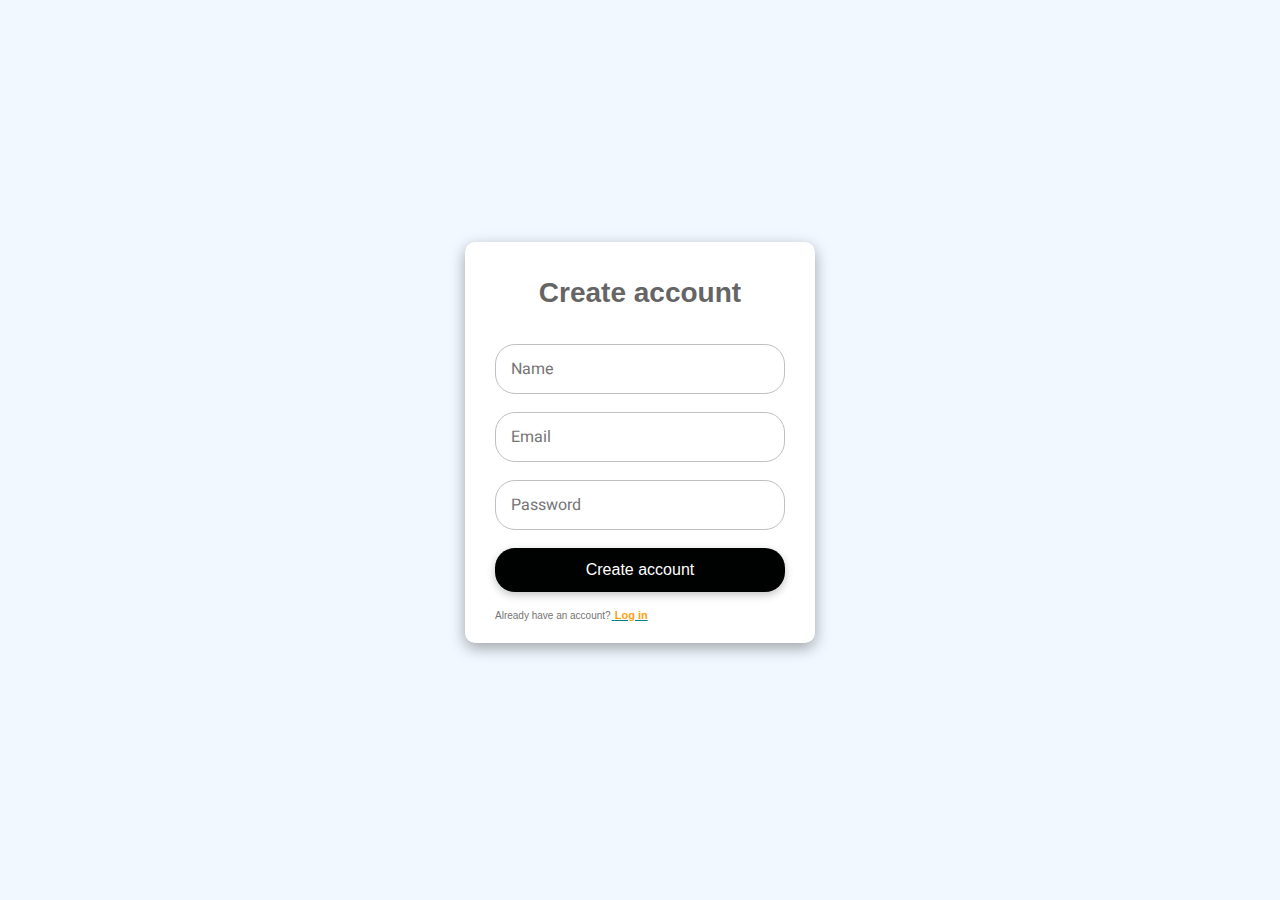
<file: Project/public/signup.html>
<!DOCTYPE html>
<html lang="en">

<head>
    <meta charset="utf-8">
    <title>YumJunction</title>
    <meta content="width=device-width, initial-scale=1.0" name="viewport">
    <meta content="" name="keywords">
    <meta content="" name="description">

    <!-- Favicon -->
    <link href="img/favicon.ico" rel="icon">

    <!-- Google Web Fonts -->
    <link rel="preconnect" href="https://fonts.googleapis.com">
    <link rel="preconnect" href="https://fonts.gstatic.com" crossorigin>
    <link
        href="https://fonts.googleapis.com/css2?family=Heebo:wght@400;500;600&family=Nunito:wght@600;700;800&family=Pacifico&display=swap"
        rel="stylesheet">

    <!-- Icon Font Stylesheet -->
    <link href="https://cdnjs.cloudflare.com/ajax/libs/font-awesome/5.10.0/css/all.min.css" rel="stylesheet">
    <link href="https://cdn.jsdelivr.net/npm/bootstrap-icons@1.4.1/font/bootstrap-icons.css" rel="stylesheet">

    <!-- Libraries Stylesheet -->
    <link href="lib/animate/animate.min.css" rel="stylesheet">
    <link href="lib/owlcarousel/assets/owl.carousel.min.css" rel="stylesheet">
    <link href="lib/tempusdominus/css/tempusdominus-bootstrap-4.min.css" rel="stylesheet" />

    <!-- Customized Bootstrap Stylesheet -->
    <link href="css/bootstrap.min.css" rel="stylesheet">

    <!-- Template Stylesheet -->
    <link href="css/style.css" rel="stylesheet">
</head>

<body>

    <div class="loginwrapper">

        <div class="loginform-wrapper">
            <div class="form login-form">
                <div class="form-container">
                    <p class="title">Create account</p>
                    <form id="signup-form" class="form">
                        <input type="text" id="name" class="input" placeholder="Name">
                        <input type="email" id="email" class="input" placeholder="Email">
                        <input type="password" id="password" class="input" placeholder="Password">
                        <button type="submit" class="form-btn">Create account</button>
                    </form>
                    <p class="sign-up-label">
                        Already have an account?<span class="sign-up-link">
                            <a href="login.html">Log in</a>
                        </span>
                    </p>
                </div>
            </div>
        </div>

    </div>

    <script src="js/signup.js"></script>

</body>

</html>
</file>
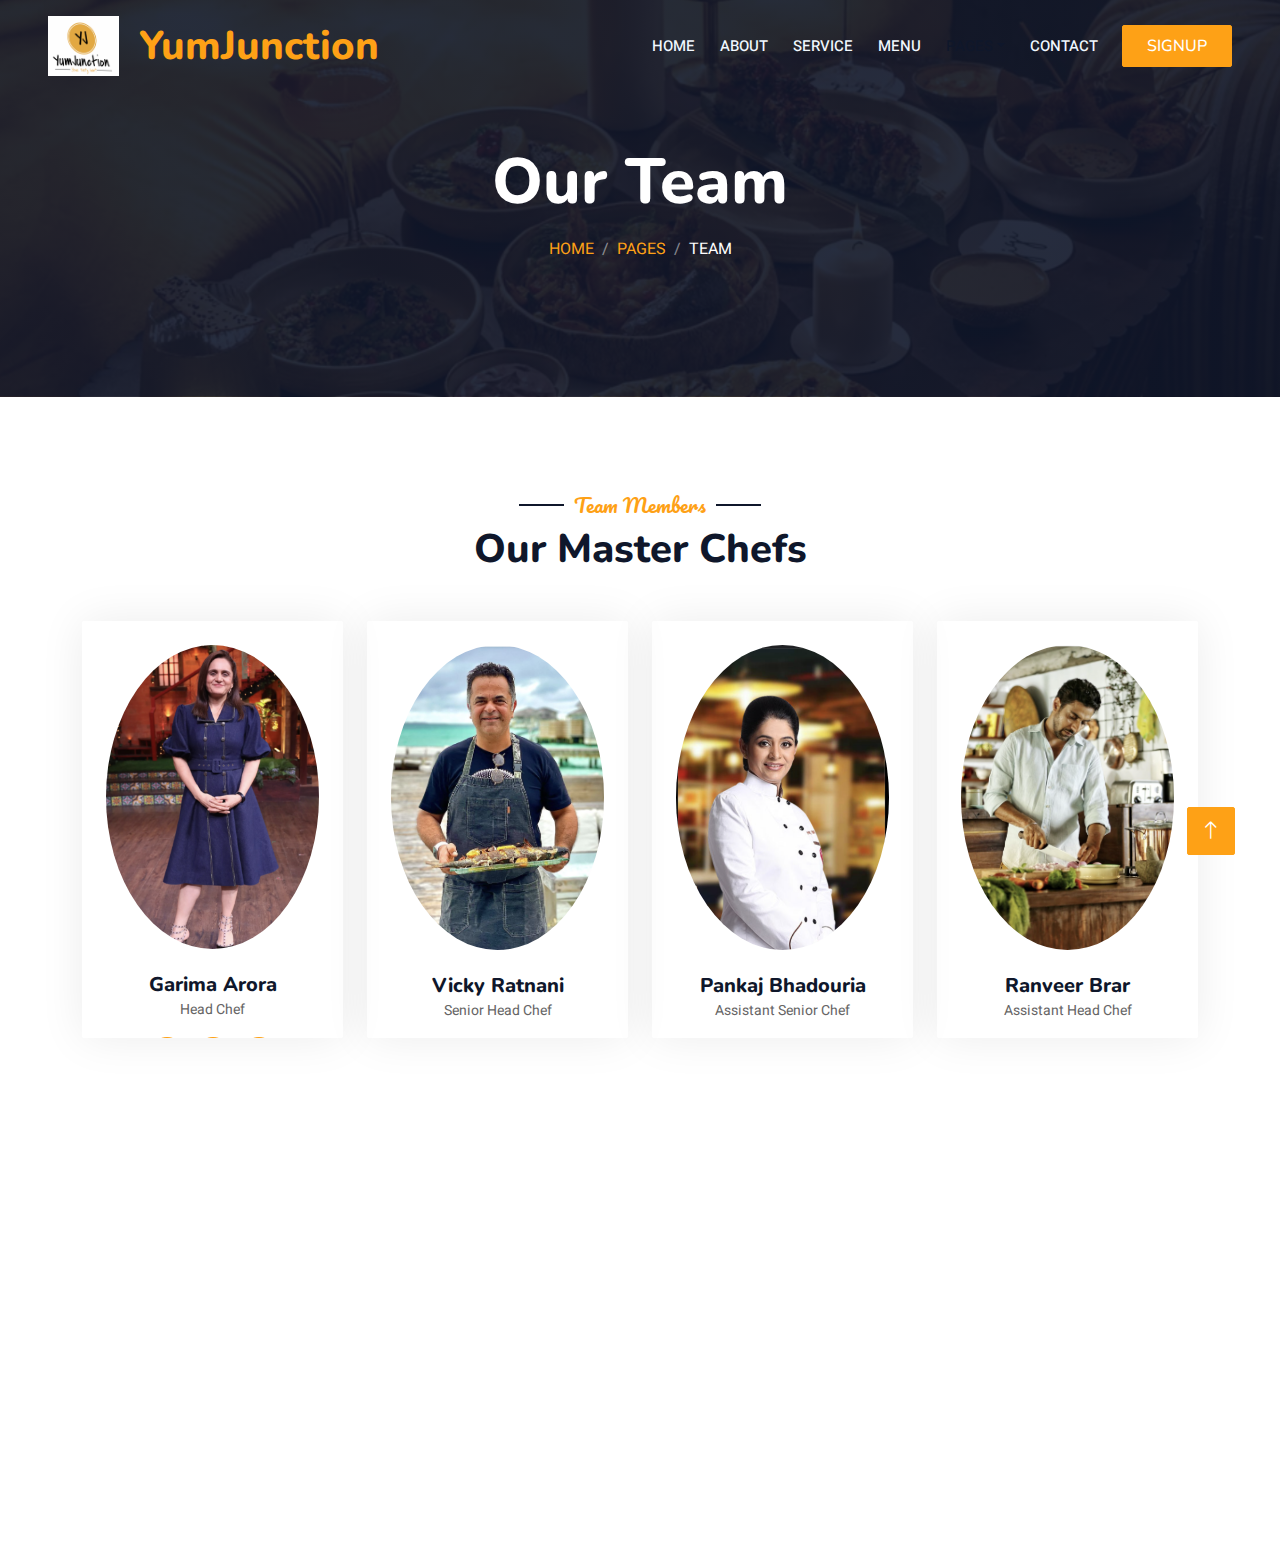
<file: Project/public/team.html>
<!DOCTYPE html>
<html lang="en">

<head>
    <meta charset="utf-8">
    <title>YumJunction - Bootstrap Restaurant Template</title>
    <meta content="width=device-width, initial-scale=1.0" name="viewport">
    <meta content="" name="keywords">
    <meta content="" name="description">

    <!-- Favicon -->
    <link href="img/favicon.ico" rel="icon">

    <!-- Google Web Fonts -->
    <link rel="preconnect" href="https://fonts.googleapis.com">
    <link rel="preconnect" href="https://fonts.gstatic.com" crossorigin>
    <link href="https://fonts.googleapis.com/css2?family=Heebo:wght@400;500;600&family=Nunito:wght@600;700;800&family=Pacifico&display=swap" rel="stylesheet">

    <!-- Icon Font Stylesheet -->
    <link href="https://cdnjs.cloudflare.com/ajax/libs/font-awesome/5.10.0/css/all.min.css" rel="stylesheet">
    <link href="https://cdn.jsdelivr.net/npm/bootstrap-icons@1.4.1/font/bootstrap-icons.css" rel="stylesheet">

    <!-- Libraries Stylesheet -->
    <link href="lib/animate/animate.min.css" rel="stylesheet">
    <link href="lib/owlcarousel/assets/owl.carousel.min.css" rel="stylesheet">
    <link href="lib/tempusdominus/css/tempusdominus-bootstrap-4.min.css" rel="stylesheet" />

    <!-- Customized Bootstrap Stylesheet -->
    <link href="css/bootstrap.min.css" rel="stylesheet">

    <!-- Template Stylesheet -->
    <link href="css/style.css" rel="stylesheet">
</head>

<body>
    <div class="container-xxl bg-white p-0">
        <!-- Spinner Start -->
        <div id="spinner" class="show bg-white position-fixed translate-middle w-100 vh-100 top-50 start-50 d-flex align-items-center justify-content-center">
            <div class="spinner-border text-primary" style="width: 3rem; height: 3rem;" role="status">
                <span class="sr-only">Loading...</span>
            </div>
        </div>
        <!-- Spinner End -->


        <!-- Navbar & spin Start -->
        <div class="container-xxl position-relative p-0">
            <nav class="navbar navbar-expand-lg navbar-dark bg-dark px-4 px-lg-5 py-3 py-lg-0">
                <a href="" class="navbar-brand p-0">
                    <img src=".\img\Logo (2).png" alt="Logo" class="logo">
                    <h1 class="text-primary m-0">YumJunction</h1>
                </a>
                <button class="navbar-toggler" type="button" data-bs-toggle="collapse" data-bs-target="#navbarCollapse">
                    <span class="fa fa-bars"></span>
                </button>
                <div class="collapse navbar-collapse" id="navbarCollapse">
                    <div class="navbar-nav ms-auto py-0 pe-4">
                        <a href="index.html" class="nav-item nav-link">Home</a>
                        <a href="about.html" class="nav-item nav-link">About</a>
                        <a href="service.html" class="nav-item nav-link">Service</a>
                        <a href="menu.html" class="nav-item nav-link">Menu</a>
                        <div class="nav-item dropdown">
                            <a href="#" class="nav-link dropdown-toggle active" data-bs-toggle="dropdown">Pages</a>
                            <div class="dropdown-menu m-0">
                                <a href="booking.html" class="dropdown-item">Booking</a>
                                <a href="team.html" class="dropdown-item active">Our Team</a>
                                <a href="testimonial.html" class="dropdown-item">Testimonial</a>
                            </div>
                        </div>
                        <a href="contact.html" class="nav-item nav-link">Contact</a>
                    </div>
                    <a href="signup.html" class="btn btn-primary py-2 px-4">SignUp</a>
                </div>
            </nav>

            <div class="container-xxl py-5 bg-dark hero-header mb-5">
                <div class="container text-center my-5 pt-5 pb-4">
                    <h1 class="display-3 text-white mb-3 animated slideInDown">Our Team</h1>
                    <nav aria-label="breadcrumb">
                        <ol class="breadcrumb justify-content-center text-uppercase">
                            <li class="breadcrumb-item"><a href="#">Home</a></li>
                            <li class="breadcrumb-item"><a href="#">Pages</a></li>
                            <li class="breadcrumb-item text-white active" aria-current="page">Team</li>
                        </ol>
                    </nav>
                </div>
            </div>
        </div>
        <!-- Navbar & spin End -->


        <!-- Team Start -->
        <div class="container-xxl pt-5 pb-3">
            <div class="container">
                <div class="text-center wow fadeInUp" data-wow-delay="0.1s">
                    <h5 class="section-title ff-secondary text-center text-primary fw-normal">Team Members</h5>
                    <h1 class="mb-5">Our Master Chefs</h1>
                </div>
                <div class="row g-4">
                    <div class="col-lg-3 col-md-6 wow fadeInUp" data-wow-delay="0.1s">
                        <div class="team-item text-center rounded overflow-hidden">
                            <div class="rounded-circle overflow-hidden m-4">
                                <img class="img-fluid" src=".\img\C1.png" alt="">
                            </div>
                            <h5 class="mb-0">Garima Arora</h5>
                            <small>Head Chef</small>
                            <div class="d-flex justify-content-center mt-3">
                                <a class="btn btn-square btn-primary mx-1" href=""><i class="fab fa-facebook-f"></i></a>
                                <a class="btn btn-square btn-primary mx-1" href=""><i class="fab fa-twitter"></i></a>
                                <a class="btn btn-square btn-primary mx-1" href=""><i class="fab fa-instagram"></i></a>
                            </div>
                        </div>
                    </div>
                    <div class="col-lg-3 col-md-6 wow fadeInUp" data-wow-delay="0.3s">
                        <div class="team-item text-center rounded overflow-hidden">
                            <div class="rounded-circle overflow-hidden m-4">
                                <img class="img-fluid" src=".\img\C2.png" alt="">
                            </div>
                            <h5 class="mb-0">Vicky Ratnani</h5>
                            <small>Senior Head Chef</small>
                            <div class="d-flex justify-content-center mt-3">
                                <a class="btn btn-square btn-primary mx-1" href=""><i class="fab fa-facebook-f"></i></a>
                                <a class="btn btn-square btn-primary mx-1" href=""><i class="fab fa-twitter"></i></a>
                                <a class="btn btn-square btn-primary mx-1" href=""><i class="fab fa-instagram"></i></a>
                            </div>
                        </div>
                    </div>
                    <div class="col-lg-3 col-md-6 wow fadeInUp" data-wow-delay="0.5s">
                        <div class="team-item text-center rounded overflow-hidden">
                            <div class="rounded-circle overflow-hidden m-4">
                                <img class="img-fluid" src=".\img\C3.png" alt="">
                            </div>
                            <h5 class="mb-0">Pankaj Bhadouria</h5>
                            <small>Assistant Senior Chef</small>
                            <div class="d-flex justify-content-center mt-3">
                                <a class="btn btn-square btn-primary mx-1" href=""><i class="fab fa-facebook-f"></i></a>
                                <a class="btn btn-square btn-primary mx-1" href=""><i class="fab fa-twitter"></i></a>
                                <a class="btn btn-square btn-primary mx-1" href=""><i class="fab fa-instagram"></i></a>
                            </div>
                        </div>
                    </div>
                    <div class="col-lg-3 col-md-6 wow fadeInUp" data-wow-delay="0.7s">
                        <div class="team-item text-center rounded overflow-hidden">
                            <div class="rounded-circle overflow-hidden m-4">
                                <img class="img-fluid" src=".\img\C4.png" alt="">
                            </div>
                            <h5 class="mb-0">Ranveer Brar</h5>
                            <small>Assistant Head Chef</small>
                            <div class="d-flex justify-content-center mt-3">
                                <a class="btn btn-square btn-primary mx-1" href=""><i class="fab fa-facebook-f"></i></a>
                                <a class="btn btn-square btn-primary mx-1" href=""><i class="fab fa-twitter"></i></a>
                                <a class="btn btn-square btn-primary mx-1" href=""><i class="fab fa-instagram"></i></a>
                            </div>
                        </div>
                    </div>
                </div>
            </div>
        </div>
        <!-- Team End -->


        <!-- Footer Start -->
        <div class="container-fluid bg-dark text-light footer pt-5 mt-5 wow fadeIn" data-wow-delay="0.1s">
            <div class="container py-5">
                <div class="row g-5">
                    <div class="col-lg-3 col-md-6">
                        <h4 class="section-title ff-secondary text-start text-primary fw-normal mb-4">Company</h4>
                        <a class="btn btn-link" href="">About Us</a>
                        <a class="btn btn-link" href="">Contact Us</a>
                        <a class="btn btn-link" href="">Reservation</a>
                        <a class="btn btn-link" href="">Privacy Policy</a>
                        <a class="btn btn-link" href="">Terms & Condition</a>
                    </div>
                    <div class="col-lg-3 col-md-6">
                        <h4 class="section-title ff-secondary text-start text-primary fw-normal mb-4">Contact</h4>
                        <p class="mb-2"><i class="fa fa-map-marker-alt me-3"></i>123 Street, New Delhi, India</p>
                        <p class="mb-2"><i class="fa fa-phone-alt me-3"></i>+91 6788762341</p>
                        <p class="mb-2"><i class="fa fa-envelope me-3"></i>info@example.com</p>
                        <div class="d-flex pt-2">
                            <a class="btn btn-outline-light btn-social" href=""><i class="fab fa-twitter"></i></a>
                            <a class="btn btn-outline-light btn-social" href=""><i class="fab fa-facebook-f"></i></a>
                            <a class="btn btn-outline-light btn-social" href=""><i class="fab fa-youtube"></i></a>
                            <a class="btn btn-outline-light btn-social" href=""><i class="fab fa-linkedin-in"></i></a>
                        </div>
                    </div>
                    <div class="col-lg-3 col-md-6">
                        <h4 class="section-title ff-secondary text-start text-primary fw-normal mb-4">Opening</h4>
                        <h5 class="text-light fw-normal">Monday - Saturday</h5>
                        <p>11AM - 11PM</p>
                        <h5 class="text-light fw-normal">Sunday</h5>
                        <p>10AM - 11PM</p>
                    </div>
                    <div class="col-lg-3 col-md-6">
                        <h4 class="section-title ff-secondary text-start text-primary fw-normal mb-4">Newsletter</h4>
                        <p>"Exclusive Deals for Our Loyal Customers!"</p>
                        <div class="position-relative mx-auto" style="max-width: 400px;">
                            <input class="form-control border-primary w-100 py-3 ps-4 pe-5" type="text" placeholder="Your email">
                            <button type="button" class="btn btn-primary py-2 position-absolute top-0 end-0 mt-2 me-2">SignUp</button>
                        </div>
                    </div>
                </div>
            </div>
            <div class="container">
                <div class="copyright">
                    <div class="row">
                        <div class="col-md-6 text-center text-md-start mb-3 mb-md-0">
                        </div>
                        <div class="col-md-6 text-center text-md-end">
                            <div class="footer-menu">
                                <a href="">Home</a>
                                <a href="">Cookies</a>
                                <a href="">Help</a>
                                <a href="">FQAs</a>
                            </div>
                        </div>
                    </div>
                </div>
            </div>
        </div>
        <!-- Footer End -->


        <!-- Back to Top -->
        <a href="#" class="btn btn-lg btn-primary btn-lg-square back-to-top"><i class="bi bi-arrow-up"></i></a>
    </div>

    <!-- JavaScript Libraries -->
    <script src="https://code.jquery.com/jquery-3.4.1.min.js"></script>
    <script src="https://cdn.jsdelivr.net/npm/bootstrap@5.0.0/dist/js/bootstrap.bundle.min.js"></script>
    <script src="lib/wow/wow.min.js"></script>
    <script src="lib/easing/easing.min.js"></script>
    <script src="lib/waypoints/waypoints.min.js"></script>
    <script src="lib/counterup/counterup.min.js"></script>
    <script src="lib/owlcarousel/owl.carousel.min.js"></script>
    <script src="lib/tempusdominus/js/moment.min.js"></script>
    <script src="lib/tempusdominus/js/moment-timezone.min.js"></script>
    <script src="lib/tempusdominus/js/tempusdominus-bootstrap-4.min.js"></script>

    <!-- Template Javascript -->
    <script src="js/main.js"></script>
</body>

</html>
</file>
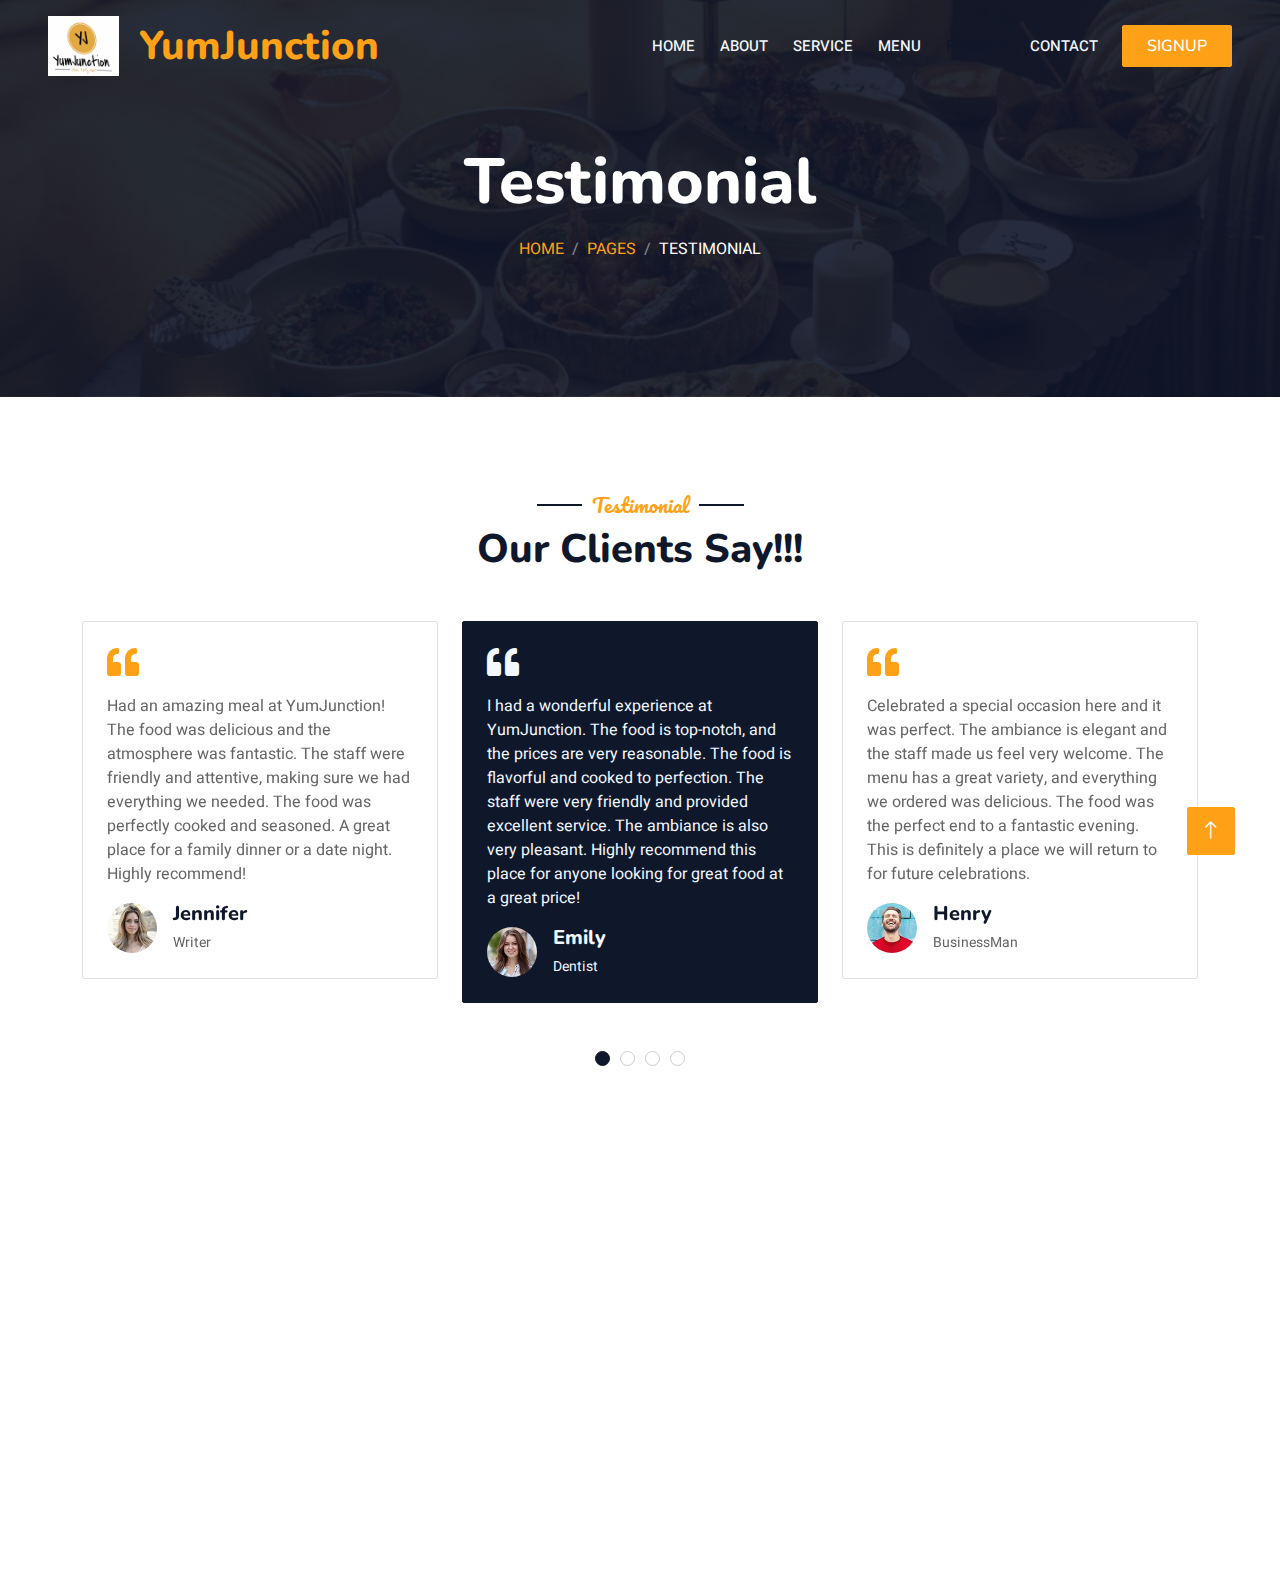
<file: Project/public/testimonial.html>
<!DOCTYPE html>
<html lang="en">

<head>
    <meta charset="utf-8">
    <title>YumJunction - Bootstrap Restaurant Template</title>
    <meta content="width=device-width, initial-scale=1.0" name="viewport">
    <meta content="" name="keywords">
    <meta content="" name="description">

    <!-- Favicon -->
    <link href="img/favicon.ico" rel="icon">

    <!-- Google Web Fonts -->
    <link rel="preconnect" href="https://fonts.googleapis.com">
    <link rel="preconnect" href="https://fonts.gstatic.com" crossorigin>
    <link
        href="https://fonts.googleapis.com/css2?family=Heebo:wght@400;500;600&family=Nunito:wght@600;700;800&family=Pacifico&display=swap"
        rel="stylesheet">

    <!-- Icon Font Stylesheet -->
    <link href="https://cdnjs.cloudflare.com/ajax/libs/font-awesome/5.10.0/css/all.min.css" rel="stylesheet">
    <link href="https://cdn.jsdelivr.net/npm/bootstrap-icons@1.4.1/font/bootstrap-icons.css" rel="stylesheet">

    <!-- Libraries Stylesheet -->
    <link href="lib/animate/animate.min.css" rel="stylesheet">
    <link href="lib/owlcarousel/assets/owl.carousel.min.css" rel="stylesheet">
    <link href="lib/tempusdominus/css/tempusdominus-bootstrap-4.min.css" rel="stylesheet" />

    <!-- Customized Bootstrap Stylesheet -->
    <link href="css/bootstrap.min.css" rel="stylesheet">

    <!-- Template Stylesheet -->
    <link href="css/style.css" rel="stylesheet">
</head>

<body>
    <div class="container-xxl bg-white p-0">
        <!-- Spinner Start -->
        <div id="spinner"
            class="show bg-white position-fixed translate-middle w-100 vh-100 top-50 start-50 d-flex align-items-center justify-content-center">
            <div class="spinner-border text-primary" style="width: 3rem; height: 3rem;" role="status">
                <span class="sr-only">Loading...</span>
            </div>
        </div>
        <!-- Spinner End -->


        <!-- Navbar & spin Start -->
        <div class="container-xxl position-relative p-0">
            <nav class="navbar navbar-expand-lg navbar-dark bg-dark px-4 px-lg-5 py-3 py-lg-0">
                <a href="" class="navbar-brand p-0">
                    <img src=".\img\Logo (2).png" alt="Logo" class="logo">
                    <h1 class="text-primary m-0">YumJunction</h1>
                </a>
                <button class="navbar-toggler" type="button" data-bs-toggle="collapse" data-bs-target="#navbarCollapse">
                    <span class="fa fa-bars"></span>
                </button>
                <div class="collapse navbar-collapse" id="navbarCollapse">
                    <div class="navbar-nav ms-auto py-0 pe-4">
                        <a href="index.html" class="nav-item nav-link">Home</a>
                        <a href="about.html" class="nav-item nav-link">About</a>
                        <a href="service.html" class="nav-item nav-link">Service</a>
                        <a href="menu.html" class="nav-item nav-link">Menu</a>
                        <div class="nav-item dropdown">
                            <a href="#" class="nav-link dropdown-toggle active" data-bs-toggle="dropdown">Pages</a>
                            <div class="dropdown-menu m-0">
                                <a href="booking.html" class="dropdown-item">Booking</a>
                                <a href="team.html" class="dropdown-item">Our Team</a>
                                <a href="testimonial.html" class="dropdown-item active">Testimonial</a>
                            </div>
                        </div>
                        <a href="contact.html" class="nav-item nav-link">Contact</a>
                    </div>
                    <a href="signup.html" class="btn btn-primary py-2 px-4">SignUp</a>
                </div>
            </nav>

            <div class="container-xxl py-5 bg-dark hero-header mb-5">
                <div class="container text-center my-5 pt-5 pb-4">
                    <h1 class="display-3 text-white mb-3 animated slideInDown">Testimonial</h1>
                    <nav aria-label="breadcrumb">
                        <ol class="breadcrumb justify-content-center text-uppercase">
                            <li class="breadcrumb-item"><a href="#">Home</a></li>
                            <li class="breadcrumb-item"><a href="#">Pages</a></li>
                            <li class="breadcrumb-item text-white active" aria-current="page">Testimonial</li>
                        </ol>
                    </nav>
                </div>
            </div>
        </div>
        <!-- Navbar & spin End -->


        <!-- Testimonial Start -->
        <div class="container-xxl py-5 wow fadeInUp" data-wow-delay="0.1s">
            <div class="container">
                <div class="text-center">
                    <h5 class="section-title ff-secondary text-center text-primary fw-normal">Testimonial</h5>
                    <h1 class="mb-5">Our Clients Say!!!</h1>
                </div>
                <div class="owl-carousel testimonial-carousel">
                    <div class="testimonial-item bg-transparent border rounded p-4">
                        <i class="fa fa-quote-left fa-2x text-primary mb-3"></i>
                        <p>I had a wonderful experience at YumJunction. The food is top-notch, and the prices are very
                            reasonable. The food is flavorful and cooked to perfection. The staff were very friendly and
                            provided excellent service. The ambiance is also very pleasant. Highly recommend this place
                            for anyone looking for great food at a great price!</p>
                        <div class="d-flex align-items-center">
                            <img class="img-fluid flex-shrink-0 rounded-circle" src="img/testimonial-1.jpg"
                                style="width: 50px; height: 50px;">
                            <div class="ps-3">
                                <h5 class="mb-1">Emily</h5>
                                <small>Dentist</small>
                            </div>
                        </div>
                    </div>
                    <div class="testimonial-item bg-transparent border rounded p-4">
                        <i class="fa fa-quote-left fa-2x text-primary mb-3"></i>
                        <p>Celebrated a special occasion here and it was perfect. The ambiance is elegant and the staff
                            made us feel very welcome. The menu has a great variety, and everything we ordered was
                            delicious. The food was the perfect end to a fantastic evening. This is definitely a place
                            we will return to for future celebrations.</p>
                        <div class="d-flex align-items-center">
                            <img class="img-fluid flex-shrink-0 rounded-circle" src="img/testimonial-2.jpg"
                                style="width: 50px; height: 50px;">
                            <div class="ps-3">
                                <h5 class="mb-1">Henry</h5>
                                <small>BusinessMan</small>
                            </div>
                        </div>
                    </div>
                    <div class="testimonial-item bg-transparent border rounded p-4">
                        <i class="fa fa-quote-left fa-2x text-primary mb-3"></i>
                        <p>My dining experience was absolutely outstanding! From the moment we walked in, we were
                            greeted with warm smiles and excellent service. The ambiance is cozy and inviting, perfect
                            for a relaxed evening out. The food was exquisite, with every dish beautifully presented and
                            bursting with flavor. I highly recommend the Malai Kofta, it was simply divine. Will
                            definitely be coming back!</p>
                        <div class="d-flex align-items-center">
                            <img class="img-fluid flex-shrink-0 rounded-circle" src="img/testimonial-3.jpg"
                                style="width: 50px; height: 50px;">
                            <div class="ps-3">
                                <h5 class="mb-1">Andrew</h5>
                                <small>Model</small>
                            </div>
                        </div>
                    </div>
                    <div class="testimonial-item bg-transparent border rounded p-4">
                        <i class="fa fa-quote-left fa-2x text-primary mb-3"></i>
                        <p>Had an amazing meal at YumJunction! The food was delicious and the atmosphere was fantastic.
                            The staff were friendly and attentive, making sure we had everything we needed. The food was
                            perfectly cooked and seasoned. A great place for a family dinner or a date night. Highly
                            recommend!</p>
                        <div class="d-flex align-items-center">
                            <img class="img-fluid flex-shrink-0 rounded-circle" src="img/testimonial-4.jpg"
                                style="width: 50px; height: 50px;">
                            <div class="ps-3">
                                <h5 class="mb-1">Jennifer</h5>
                                <small>Writer</small>
                            </div>
                        </div>
                    </div>
                </div>
            </div>
        </div>
        <!-- Testimonial End -->


        <!-- Footer Start -->
        <div class="container-fluid bg-dark text-light footer pt-5 mt-5 wow fadeIn" data-wow-delay="0.1s">
            <div class="container py-5">
                <div class="row g-5">
                    <div class="col-lg-3 col-md-6">
                        <h4 class="section-title ff-secondary text-start text-primary fw-normal mb-4">Company</h4>
                        <a class="btn btn-link" href="">About Us</a>
                        <a class="btn btn-link" href="">Contact Us</a>
                        <a class="btn btn-link" href="">Reservation</a>
                        <a class="btn btn-link" href="">Privacy Policy</a>
                        <a class="btn btn-link" href="">Terms & Condition</a>
                    </div>
                    <div class="col-lg-3 col-md-6">
                        <h4 class="section-title ff-secondary text-start text-primary fw-normal mb-4">Contact</h4>
                        <p class="mb-2"><i class="fa fa-map-marker-alt me-3"></i>123 Street, New Delhi, India</p>
                        <p class="mb-2"><i class="fa fa-phone-alt me-3"></i>+91 6788762341</p>
                        <p class="mb-2"><i class="fa fa-envelope me-3"></i>info@example.com</p>
                        <div class="d-flex pt-2">
                            <a class="btn btn-outline-light btn-social" href=""><i class="fab fa-twitter"></i></a>
                            <a class="btn btn-outline-light btn-social" href=""><i class="fab fa-facebook-f"></i></a>
                            <a class="btn btn-outline-light btn-social" href=""><i class="fab fa-youtube"></i></a>
                            <a class="btn btn-outline-light btn-social" href=""><i class="fab fa-linkedin-in"></i></a>
                        </div>
                    </div>
                    <div class="col-lg-3 col-md-6">
                        <h4 class="section-title ff-secondary text-start text-primary fw-normal mb-4">Opening</h4>
                        <h5 class="text-light fw-normal">Monday - Saturday</h5>
                        <p>11AM - 11PM</p>
                        <h5 class="text-light fw-normal">Sunday</h5>
                        <p>10AM - 11PM</p>
                    </div>
                    <div class="col-lg-3 col-md-6">
                        <h4 class="section-title ff-secondary text-start text-primary fw-normal mb-4">Newsletter</h4>
                        <p>"Exclusive Deals for Our Loyal Customers!"</p>
                        <div class="position-relative mx-auto" style="max-width: 400px;">
                            <input class="form-control border-primary w-100 py-3 ps-4 pe-5" type="text"
                                placeholder="Your email">
                            <button type="button"
                                class="btn btn-primary py-2 position-absolute top-0 end-0 mt-2 me-2">SignUp</button>
                        </div>
                    </div>
                </div>
            </div>
            <div class="container">
                <div class="copyright">
                    <div class="row">
                        <div class="col-md-6 text-center text-md-start mb-3 mb-md-0">
                        </div>
                        <div class="col-md-6 text-center text-md-end">
                            <div class="footer-menu">
                                <a href="">Home</a>
                                <a href="">Cookies</a>
                                <a href="">Help</a>
                                <a href="">FQAs</a>
                            </div>
                        </div>
                    </div>
                </div>
            </div>
        </div>
        <!-- Footer End -->


        <!-- Back to Top -->
        <a href="#" class="btn btn-lg btn-primary btn-lg-square back-to-top"><i class="bi bi-arrow-up"></i></a>
    </div>

    <!-- JavaScript Libraries -->
    <script src="https://code.jquery.com/jquery-3.4.1.min.js"></script>
    <script src="https://cdn.jsdelivr.net/npm/bootstrap@5.0.0/dist/js/bootstrap.bundle.min.js"></script>
    <script src="lib/wow/wow.min.js"></script>
    <script src="lib/easing/easing.min.js"></script>
    <script src="lib/waypoints/waypoints.min.js"></script>
    <script src="lib/counterup/counterup.min.js"></script>
    <script src="lib/owlcarousel/owl.carousel.min.js"></script>
    <script src="lib/tempusdominus/js/moment.min.js"></script>
    <script src="lib/tempusdominus/js/moment-timezone.min.js"></script>
    <script src="lib/tempusdominus/js/tempusdominus-bootstrap-4.min.js"></script>

    <!-- Template Javascript -->
    <script src="js/main.js"></script>
</body>

</html>
</file>
<file: Project/public/css/style.css>
/********** Template CSS **********/
:root {
    --primary: #0F172B;
    --light: #F1F8FF;
    --dark: #FEA116;
}

.ff-secondary {
    font-family: 'Pacifico', cursive;
}

.fw-medium {
    font-weight: 600 !important;
}

.fw-semi-bold {
    font-weight: 700 !important;
}

.back-to-top {
    position: fixed;
    display: none;
    right: 45px;
    bottom: 45px;
    z-index: 99;
}


/*** Spinner ***/
#spinner {
    opacity: 0;
    visibility: hidden;
    transition: opacity .5s ease-out, visibility 0s linear .5s;
    z-index: 99999;
}

#spinner.show {
    transition: opacity .5s ease-out, visibility 0s linear 0s;
    visibility: visible;
    opacity: 1;
}


/*** Button ***/
.btn {
    font-family: 'Nunito', sans-serif;
    font-weight: 500;
    text-transform: uppercase;
    transition: .5s;
}

.btn.btn-primary,
.btn.btn-secondary {
    color: #FFFFFF;
}

.btn-square {
    width: 38px;
    height: 38px;
}

.btn-sm-square {
    width: 32px;
    height: 32px;
}

.btn-lg-square {
    width: 48px;
    height: 48px;
}

.btn-square,
.btn-sm-square,
.btn-lg-square {
    padding: 0;
    display: flex;
    align-items: center;
    justify-content: center;
    font-weight: normal;
    border-radius: 2px;
}


/*** Navbar ***/
.navbar-dark .navbar-nav .nav-link {
    position: relative;
    margin-left: 25px;
    padding: 35px 0;
    font-size: 15px;
    color: var(--light) !important;
    text-transform: uppercase;
    font-weight: 500;
    outline: none;
    transition: .5s;
}

.sticky-top.navbar-dark .navbar-nav .nav-link {
    padding: 20px 0;
}

.navbar-dark .navbar-nav .nav-link:hover,
.navbar-dark .navbar-nav .nav-link.active {
    color: var(--primary) !important;
}

.navbar-dark .navbar-brand img {
    max-height: 60px;
    transition: .5s;
}

.sticky-top.navbar-dark .navbar-brand img {
    max-height: 45px;
}

@media (max-width: 991.98px) {
    .sticky-top.navbar-dark {
        position: relative;
    }

    .navbar-dark .navbar-collapse {
        margin-top: 15px;
        border-top: 1px solid rgba(255, 255, 255, .1)
    }

    .navbar-dark .navbar-nav .nav-link,
    .sticky-top.navbar-dark .navbar-nav .nav-link {
        padding: 10px 0;
        margin-left: 0;
    }

    .navbar-dark .navbar-brand img {
        max-height: 45px;
    }
}

@media (min-width: 992px) {
    .navbar-dark {
        position: absolute;
        width: 100%;
        top: 0;
        left: 0;
        z-index: 999;
        background: transparent !important;
    }

    .sticky-top.navbar-dark {
        position: fixed;
        background: var(--dark) !important;
    }
}


/*** spin Header ***/
.hero-header {
    background: linear-gradient(rgba(15, 23, 43, .9), rgba(15, 23, 43, .9)), url(../img/bg-website.png);
    background-position: center center;
    background-repeat: no-repeat;
    background-size: cover;
}

.hero-header img {
    animation: imgRotate 50s linear infinite;
}

@keyframes imgRotate {
    100% {
        transform: rotate(360deg);
    }
}

.breadcrumb-item+.breadcrumb-item::before {
    color: rgba(255, 255, 255, .5);
}


/*** Section Title ***/
.section-title {
    position: relative;
    display: inline-block;
}

.section-title::before {
    position: absolute;
    content: "";
    width: 45px;
    height: 2px;
    top: 50%;
    left: -55px;
    margin-top: -1px;
    background: var(--primary);
}

.section-title::after {
    position: absolute;
    content: "";
    width: 45px;
    height: 2px;
    top: 50%;
    right: -55px;
    margin-top: -1px;
    background: var(--primary);
}

.section-title.text-start::before,
.section-title.text-end::after {
    display: none;
}


/*** Service ***/
.service-item {
    box-shadow: 0 0 45px rgba(0, 0, 0, .08);
    transition: .5s;
}

.service-item:hover {
    background: var(--primary);
}

.service-item * {
    transition: .5s;
}

.service-item:hover * {
    color: var(--light) !important;
}


/*** Food Menu ***/
.nav-pills .nav-item .active {
    border-bottom: 2px solid var(--primary);
}


/*** Youtube Video ***/
.video {
    position: relative;
    height: 100%;
    min-height: 500px;
    background: linear-gradient(rgba(15, 23, 43, .1), rgba(15, 23, 43, .1)), url(../img/v-image.jpg);
    background-position: center center;
    background-repeat: no-repeat;
    background-size: cover;
}

.video .btn-play {
    position: absolute;
    z-index: 3;
    top: 50%;
    left: 50%;
    transform: translateX(-50%) translateY(-50%);
    box-sizing: content-box;
    display: block;
    width: 32px;
    height: 44px;
    border-radius: 50%;
    border: none;
    outline: none;
    padding: 18px 20px 18px 28px;
}

.video .btn-play:before {
    content: "";
    position: absolute;
    z-index: 0;
    left: 50%;
    top: 50%;
    transform: translateX(-50%) translateY(-50%);
    display: block;
    width: 100px;
    height: 100px;
    background: var(--primary);
    border-radius: 50%;
    animation: pulse-border 1500ms ease-out infinite;
}

.video .btn-play:after {
    content: "";
    position: absolute;
    z-index: 1;
    left: 50%;
    top: 50%;
    transform: translateX(-50%) translateY(-50%);
    display: block;
    width: 100px;
    height: 100px;
    background: var(--primary);
    border-radius: 50%;
    transition: all 200ms;
}

.video .btn-play img {
    position: relative;
    z-index: 3;
    max-width: 100%;
    width: auto;
    height: auto;
}

.video .btn-play span {
    display: block;
    position: relative;
    z-index: 3;
    width: 0;
    height: 0;
    border-left: 32px solid var(--dark);
    border-top: 22px solid transparent;
    border-bottom: 22px solid transparent;
}

@keyframes pulse-border {
    0% {
        transform: translateX(-50%) translateY(-50%) translateZ(0) scale(1);
        opacity: 1;
    }

    100% {
        transform: translateX(-50%) translateY(-50%) translateZ(0) scale(1.5);
        opacity: 0;
    }
}

#videoModal {
    z-index: 99999;
}

#videoModal .modal-dialog {
    position: relative;
    max-width: 800px;
    margin: 60px auto 0 auto;
}

#videoModal .modal-body {
    position: relative;
    padding: 0px;
}

#videoModal .close {
    position: absolute;
    width: 30px;
    height: 30px;
    right: 0px;
    top: -30px;
    z-index: 999;
    font-size: 30px;
    font-weight: normal;
    color: #FFFFFF;
    background: #000000;
    opacity: 1;
}


/*** Team ***/
.team-item {
    box-shadow: 0 0 45px rgba(0, 0, 0, .08);
    height: calc(100% - 38px);
    transition: .5s;
}

.team-item img {
    transition: .5s;
}

.team-item:hover img {
    transform: scale(1.1);
}

.team-item:hover {
    height: 100%;
}

.team-item .btn {
    border-radius: 38px 38px 0 0;
}


/*** Testimonial ***/
.testimonial-carousel .owl-item .testimonial-item,
.testimonial-carousel .owl-item.center .testimonial-item * {
    transition: .5s;
}

.testimonial-carousel .owl-item.center .testimonial-item {
    background: var(--primary) !important;
    border-color: var(--primary) !important;
}

.testimonial-carousel .owl-item.center .testimonial-item * {
    color: var(--light) !important;
}

.testimonial-carousel .owl-dots {
    margin-top: 24px;
    display: flex;
    align-items: flex-end;
    justify-content: center;
}

.testimonial-carousel .owl-dot {
    position: relative;
    display: inline-block;
    margin: 0 5px;
    width: 15px;
    height: 15px;
    border: 1px solid #CCCCCC;
    border-radius: 15px;
    transition: .5s;
}

.testimonial-carousel .owl-dot.active {
    background: var(--primary);
    border-color: var(--primary);
}


/*** Footer ***/
.footer .btn.btn-social {
    margin-right: 5px;
    width: 35px;
    height: 35px;
    display: flex;
    align-items: center;
    justify-content: center;
    color: var(--light);
    border: 1px solid #FFFFFF;
    border-radius: 35px;
    transition: .3s;
}

.footer .btn.btn-social:hover {
    color: var(--primary);
}

.footer .btn.btn-link {
    display: block;
    margin-bottom: 5px;
    padding: 0;
    text-align: left;
    color: #FFFFFF;
    font-size: 15px;
    font-weight: normal;
    text-transform: capitalize;
    transition: .3s;
}

.footer .btn.btn-link::before {
    position: relative;
    content: "\f105";
    font-family: "Font Awesome 5 Free";
    font-weight: 900;
    margin-right: 10px;
}

.footer .btn.btn-link:hover {
    letter-spacing: 1px;
    box-shadow: none;
}

.footer .copyright {
    padding: 25px 0;
    font-size: 15px;
    border-top: 1px solid rgba(256, 256, 256, .1);
}

.footer .copyright a {
    color: var(--light);
}

.footer .footer-menu a {
    margin-right: 15px;
    padding-right: 15px;
    border-right: 1px solid rgba(255, 255, 255, .1);
}

.footer .footer-menu a:last-child {
    margin-right: 0;
    padding-right: 0;
    border-right: none;
}

.loginwrapper {
    margin: 0px auto;
    display: flex;
    justify-content: center;
    align-items: center;
    width: 100vw;
    height: 100vh;
}

.loginform-wrapper {
    display: flex;
    justify-content: center;
    align-items: center;
    width: 100%;
    height: 600px;
}

.form-container {
    margin: 0 auto;
    width: 350px;
    /* height: 550px; */
    background-color: #fff;
    box-shadow: rgba(0, 0, 0, 0.35) 0px 5px 15px;
    border-radius: 10px;
    box-sizing: border-box;
    padding: 20px 30px;
}

.title {
    text-align: center;
    font-family: "Lucida Sans", "Lucida Sans Regular", "Lucida Grande",
        "Lucida Sans Unicode", Geneva, Verdana, sans-serif;
    margin: 10px 0 30px 0;
    font-size: 28px;
    font-weight: 800;
}

.sub-title {
    margin: 0;
    margin-bottom: 5px;
    font-size: 9px;
    font-family: "Lucida Sans", "Lucida Sans Regular", "Lucida Grande",
        "Lucida Sans Unicode", Geneva, Verdana, sans-serif;
}

.form {
    width: 100%;
    display: flex;
    flex-direction: column;
    gap: 18px;
    margin-bottom: 15px;
}

.input {
    border-radius: 20px;
    border: 1px solid #c0c0c0;
    outline: 0 !important;
    box-sizing: border-box;
    padding: 12px 15px;
}

.form-btn {
    padding: 10px 15px;
    font-family: "Lucida Sans", "Lucida Sans Regular", "Lucida Grande",
        "Lucida Sans Unicode", Geneva, Verdana, sans-serif;
    border-radius: 20px;
    border: 0 !important;
    outline: 0 !important;
    background: rgb(0, 1, 1);
    color: white;
    cursor: pointer;
    box-shadow: rgba(0, 0, 0, 0.24) 0px 3px 8px;
}

.form-btn:active {
    box-shadow: none;
}

.sign-up-label {
    margin: 0;
    font-size: 10px;
    color: #747474;
    font-family: "Lucida Sans", "Lucida Sans Regular", "Lucida Grande",
        "Lucida Sans Unicode", Geneva, Verdana, sans-serif;
}

.sign-up-link {
    font-size: 10px;
    margin-left: 1px;
    font-size: 11px;
    text-decoration: underline;
    text-decoration-color: teal;
    color: teal;
    cursor: pointer;
    font-weight: 800;
}

.buttons-container {
    width: 100%;
    display: flex;
    flex-direction: column;
    justify-content: flex-start;
    margin-top: 20px;
    gap: 15px;
}

.apple-login-button,
.google-login-button {
    border-radius: 20px;
    box-sizing: border-box;
    padding: 10px 15px;
    box-shadow: rgba(0, 0, 0, 0.16) 0px 10px 36px 0px,
        rgba(0, 0, 0, 0.06) 0px 0px 0px 1px;
    cursor: pointer;
    display: flex;
    justify-content: center;
    align-items: center;
    font-family: "Lucida Sans", "Lucida Sans Regular", "Lucida Grande",
        "Lucida Sans Unicode", Geneva, Verdana, sans-serif;
    font-size: 11px;
    gap: 5px;
}

.apple-login-button {
    background-color: #000;
    color: #fff;
    border: 2px solid #000;
}

.google-login-button {
    border: 2px solid #747474;
}

.apple-icon,
.google-icon {
    font-size: 18px;
    margin-bottom: 1px;
}
</file>
